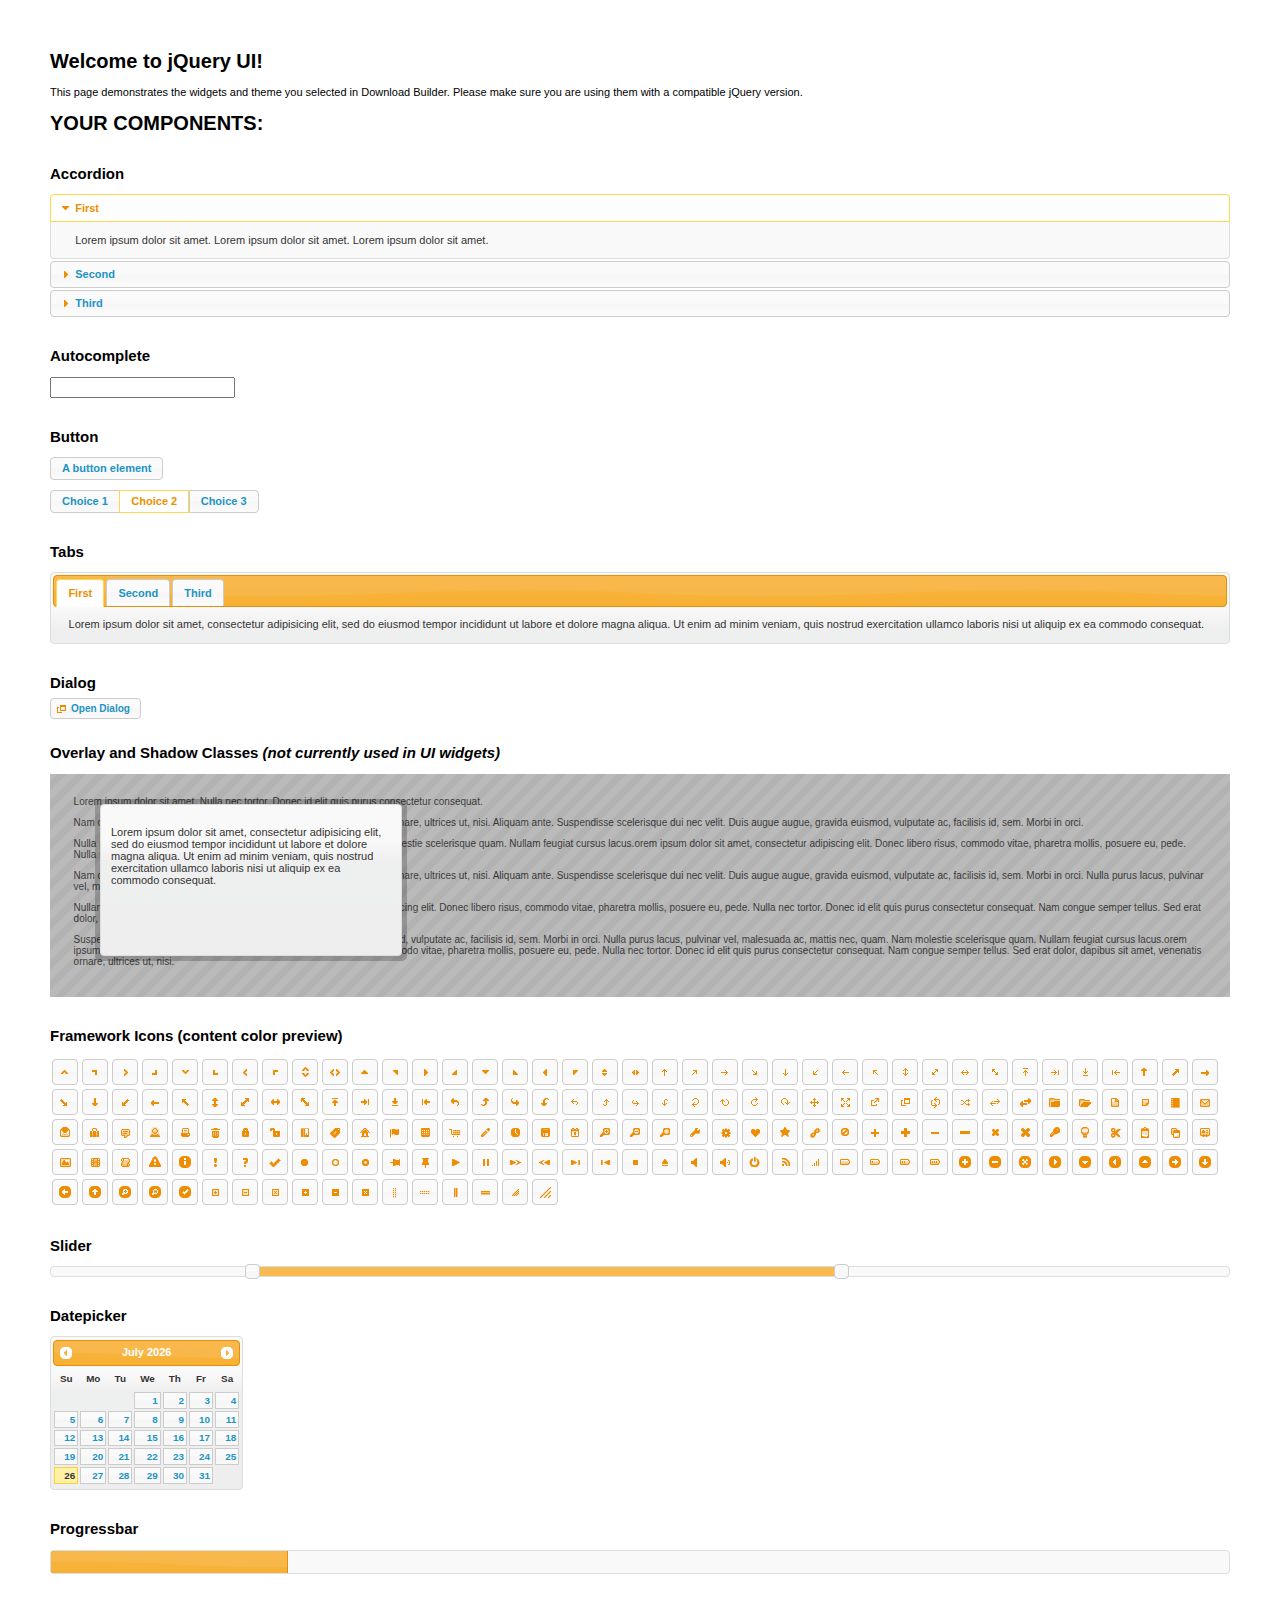
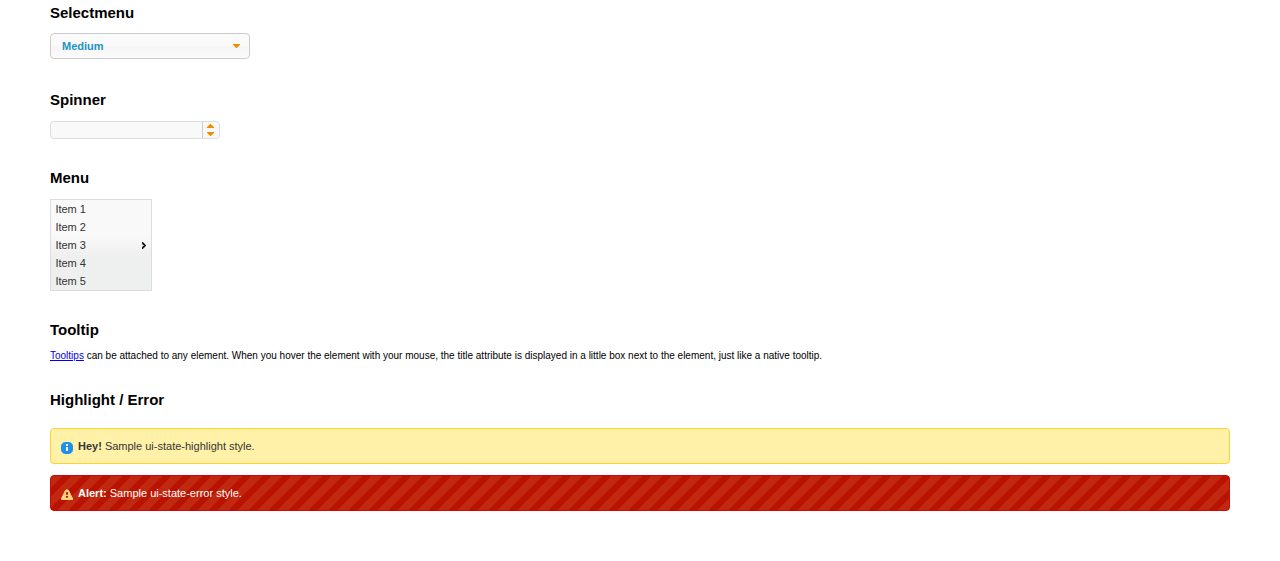
<file: tools/html_interface/jquery-ui/index.html>
<!doctype html>
<html lang="us">
<head>
	<meta charset="utf-8">
	<title>jQuery UI Example Page</title>
	<link href="jquery-ui.css" rel="stylesheet">
	<style>
	body{
		font: 62.5% "Trebuchet MS", sans-serif;
		margin: 50px;
	}
	.demoHeaders {
		margin-top: 2em;
	}
	#dialog-link {
		padding: .4em 1em .4em 20px;
		text-decoration: none;
		position: relative;
	}
	#dialog-link span.ui-icon {
		margin: 0 5px 0 0;
		position: absolute;
		left: .2em;
		top: 50%;
		margin-top: -8px;
	}
	#icons {
		margin: 0;
		padding: 0;
	}
	#icons li {
		margin: 2px;
		position: relative;
		padding: 4px 0;
		cursor: pointer;
		float: left;
		list-style: none;
	}
	#icons span.ui-icon {
		float: left;
		margin: 0 4px;
	}
	.fakewindowcontain .ui-widget-overlay {
		position: absolute;
	}
	select {
		width: 200px;
	}
	</style>
</head>
<body>

<h1>Welcome to jQuery UI!</h1>

<div class="ui-widget">
	<p>This page demonstrates the widgets and theme you selected in Download Builder. Please make sure you are using them with a compatible jQuery version.</p>
</div>

<h1>YOUR COMPONENTS:</h1>


<!-- Accordion -->
<h2 class="demoHeaders">Accordion</h2>
<div id="accordion">
	<h3>First</h3>
	<div>Lorem ipsum dolor sit amet. Lorem ipsum dolor sit amet. Lorem ipsum dolor sit amet.</div>
	<h3>Second</h3>
	<div>Phasellus mattis tincidunt nibh.</div>
	<h3>Third</h3>
	<div>Nam dui erat, auctor a, dignissim quis.</div>
</div>



<!-- Autocomplete -->
<h2 class="demoHeaders">Autocomplete</h2>
<div>
	<input id="autocomplete" title="type &quot;a&quot;">
</div>



<!-- Button -->
<h2 class="demoHeaders">Button</h2>
<button id="button">A button element</button>
<form style="margin-top: 1em;">
	<div id="radioset">
		<input type="radio" id="radio1" name="radio"><label for="radio1">Choice 1</label>
		<input type="radio" id="radio2" name="radio" checked="checked"><label for="radio2">Choice 2</label>
		<input type="radio" id="radio3" name="radio"><label for="radio3">Choice 3</label>
	</div>
</form>



<!-- Tabs -->
<h2 class="demoHeaders">Tabs</h2>
<div id="tabs">
	<ul>
		<li><a href="#tabs-1">First</a></li>
		<li><a href="#tabs-2">Second</a></li>
		<li><a href="#tabs-3">Third</a></li>
	</ul>
	<div id="tabs-1">Lorem ipsum dolor sit amet, consectetur adipisicing elit, sed do eiusmod tempor incididunt ut labore et dolore magna aliqua. Ut enim ad minim veniam, quis nostrud exercitation ullamco laboris nisi ut aliquip ex ea commodo consequat.</div>
	<div id="tabs-2">Phasellus mattis tincidunt nibh. Cras orci urna, blandit id, pretium vel, aliquet ornare, felis. Maecenas scelerisque sem non nisl. Fusce sed lorem in enim dictum bibendum.</div>
	<div id="tabs-3">Nam dui erat, auctor a, dignissim quis, sollicitudin eu, felis. Pellentesque nisi urna, interdum eget, sagittis et, consequat vestibulum, lacus. Mauris porttitor ullamcorper augue.</div>
</div>



<!-- Dialog NOTE: Dialog is not generated by UI in this demo so it can be visually styled in themeroller-->
<h2 class="demoHeaders">Dialog</h2>
<p><a href="#" id="dialog-link" class="ui-state-default ui-corner-all"><span class="ui-icon ui-icon-newwin"></span>Open Dialog</a></p>

<h2 class="demoHeaders">Overlay and Shadow Classes <em>(not currently used in UI widgets)</em></h2>
<div style="position: relative; width: 96%; height: 200px; padding:1% 2%; overflow:hidden;" class="fakewindowcontain">
	<p>Lorem ipsum dolor sit amet,  Nulla nec tortor. Donec id elit quis purus consectetur consequat. </p><p>Nam congue semper tellus. Sed erat dolor, dapibus sit amet, venenatis ornare, ultrices ut, nisi. Aliquam ante. Suspendisse scelerisque dui nec velit. Duis augue augue, gravida euismod, vulputate ac, facilisis id, sem. Morbi in orci. </p><p>Nulla purus lacus, pulvinar vel, malesuada ac, mattis nec, quam. Nam molestie scelerisque quam. Nullam feugiat cursus lacus.orem ipsum dolor sit amet, consectetur adipiscing elit. Donec libero risus, commodo vitae, pharetra mollis, posuere eu, pede. Nulla nec tortor. Donec id elit quis purus consectetur consequat. </p><p>Nam congue semper tellus. Sed erat dolor, dapibus sit amet, venenatis ornare, ultrices ut, nisi. Aliquam ante. Suspendisse scelerisque dui nec velit. Duis augue augue, gravida euismod, vulputate ac, facilisis id, sem. Morbi in orci. Nulla purus lacus, pulvinar vel, malesuada ac, mattis nec, quam. Nam molestie scelerisque quam. </p><p>Nullam feugiat cursus lacus.orem ipsum dolor sit amet, consectetur adipiscing elit. Donec libero risus, commodo vitae, pharetra mollis, posuere eu, pede. Nulla nec tortor. Donec id elit quis purus consectetur consequat. Nam congue semper tellus. Sed erat dolor, dapibus sit amet, venenatis ornare, ultrices ut, nisi. Aliquam ante. </p><p>Suspendisse scelerisque dui nec velit. Duis augue augue, gravida euismod, vulputate ac, facilisis id, sem. Morbi in orci. Nulla purus lacus, pulvinar vel, malesuada ac, mattis nec, quam. Nam molestie scelerisque quam. Nullam feugiat cursus lacus.orem ipsum dolor sit amet, consectetur adipiscing elit. Donec libero risus, commodo vitae, pharetra mollis, posuere eu, pede. Nulla nec tortor. Donec id elit quis purus consectetur consequat. Nam congue semper tellus. Sed erat dolor, dapibus sit amet, venenatis ornare, ultrices ut, nisi. </p>

	<!-- ui-dialog -->
	<div class="ui-overlay"><div class="ui-widget-overlay"></div><div class="ui-widget-shadow ui-corner-all" style="width: 302px; height: 152px; position: absolute; left: 50px; top: 30px;"></div></div>
	<div style="position: absolute; width: 280px; height: 130px;left: 50px; top: 30px; padding: 10px;" class="ui-widget ui-widget-content ui-corner-all">
		<div class="ui-dialog-content ui-widget-content" style="background: none; border: 0;">
			<p>Lorem ipsum dolor sit amet, consectetur adipisicing elit, sed do eiusmod tempor incididunt ut labore et dolore magna aliqua. Ut enim ad minim veniam, quis nostrud exercitation ullamco laboris nisi ut aliquip ex ea commodo consequat.</p>
		</div>
	</div>

</div>

<!-- ui-dialog -->
<div id="dialog" title="Dialog Title">
	<p>Lorem ipsum dolor sit amet, consectetur adipisicing elit, sed do eiusmod tempor incididunt ut labore et dolore magna aliqua. Ut enim ad minim veniam, quis nostrud exercitation ullamco laboris nisi ut aliquip ex ea commodo consequat.</p>
</div>



<h2 class="demoHeaders">Framework Icons (content color preview)</h2>
<ul id="icons" class="ui-widget ui-helper-clearfix">
	<li class="ui-state-default ui-corner-all" title=".ui-icon-carat-1-n"><span class="ui-icon ui-icon-carat-1-n"></span></li>
	<li class="ui-state-default ui-corner-all" title=".ui-icon-carat-1-ne"><span class="ui-icon ui-icon-carat-1-ne"></span></li>
	<li class="ui-state-default ui-corner-all" title=".ui-icon-carat-1-e"><span class="ui-icon ui-icon-carat-1-e"></span></li>
	<li class="ui-state-default ui-corner-all" title=".ui-icon-carat-1-se"><span class="ui-icon ui-icon-carat-1-se"></span></li>
	<li class="ui-state-default ui-corner-all" title=".ui-icon-carat-1-s"><span class="ui-icon ui-icon-carat-1-s"></span></li>
	<li class="ui-state-default ui-corner-all" title=".ui-icon-carat-1-sw"><span class="ui-icon ui-icon-carat-1-sw"></span></li>
	<li class="ui-state-default ui-corner-all" title=".ui-icon-carat-1-w"><span class="ui-icon ui-icon-carat-1-w"></span></li>
	<li class="ui-state-default ui-corner-all" title=".ui-icon-carat-1-nw"><span class="ui-icon ui-icon-carat-1-nw"></span></li>
	<li class="ui-state-default ui-corner-all" title=".ui-icon-carat-2-n-s"><span class="ui-icon ui-icon-carat-2-n-s"></span></li>
	<li class="ui-state-default ui-corner-all" title=".ui-icon-carat-2-e-w"><span class="ui-icon ui-icon-carat-2-e-w"></span></li>
	<li class="ui-state-default ui-corner-all" title=".ui-icon-triangle-1-n"><span class="ui-icon ui-icon-triangle-1-n"></span></li>
	<li class="ui-state-default ui-corner-all" title=".ui-icon-triangle-1-ne"><span class="ui-icon ui-icon-triangle-1-ne"></span></li>
	<li class="ui-state-default ui-corner-all" title=".ui-icon-triangle-1-e"><span class="ui-icon ui-icon-triangle-1-e"></span></li>
	<li class="ui-state-default ui-corner-all" title=".ui-icon-triangle-1-se"><span class="ui-icon ui-icon-triangle-1-se"></span></li>
	<li class="ui-state-default ui-corner-all" title=".ui-icon-triangle-1-s"><span class="ui-icon ui-icon-triangle-1-s"></span></li>
	<li class="ui-state-default ui-corner-all" title=".ui-icon-triangle-1-sw"><span class="ui-icon ui-icon-triangle-1-sw"></span></li>
	<li class="ui-state-default ui-corner-all" title=".ui-icon-triangle-1-w"><span class="ui-icon ui-icon-triangle-1-w"></span></li>
	<li class="ui-state-default ui-corner-all" title=".ui-icon-triangle-1-nw"><span class="ui-icon ui-icon-triangle-1-nw"></span></li>
	<li class="ui-state-default ui-corner-all" title=".ui-icon-triangle-2-n-s"><span class="ui-icon ui-icon-triangle-2-n-s"></span></li>
	<li class="ui-state-default ui-corner-all" title=".ui-icon-triangle-2-e-w"><span class="ui-icon ui-icon-triangle-2-e-w"></span></li>
	<li class="ui-state-default ui-corner-all" title=".ui-icon-arrow-1-n"><span class="ui-icon ui-icon-arrow-1-n"></span></li>
	<li class="ui-state-default ui-corner-all" title=".ui-icon-arrow-1-ne"><span class="ui-icon ui-icon-arrow-1-ne"></span></li>
	<li class="ui-state-default ui-corner-all" title=".ui-icon-arrow-1-e"><span class="ui-icon ui-icon-arrow-1-e"></span></li>
	<li class="ui-state-default ui-corner-all" title=".ui-icon-arrow-1-se"><span class="ui-icon ui-icon-arrow-1-se"></span></li>
	<li class="ui-state-default ui-corner-all" title=".ui-icon-arrow-1-s"><span class="ui-icon ui-icon-arrow-1-s"></span></li>
	<li class="ui-state-default ui-corner-all" title=".ui-icon-arrow-1-sw"><span class="ui-icon ui-icon-arrow-1-sw"></span></li>
	<li class="ui-state-default ui-corner-all" title=".ui-icon-arrow-1-w"><span class="ui-icon ui-icon-arrow-1-w"></span></li>
	<li class="ui-state-default ui-corner-all" title=".ui-icon-arrow-1-nw"><span class="ui-icon ui-icon-arrow-1-nw"></span></li>
	<li class="ui-state-default ui-corner-all" title=".ui-icon-arrow-2-n-s"><span class="ui-icon ui-icon-arrow-2-n-s"></span></li>
	<li class="ui-state-default ui-corner-all" title=".ui-icon-arrow-2-ne-sw"><span class="ui-icon ui-icon-arrow-2-ne-sw"></span></li>
	<li class="ui-state-default ui-corner-all" title=".ui-icon-arrow-2-e-w"><span class="ui-icon ui-icon-arrow-2-e-w"></span></li>
	<li class="ui-state-default ui-corner-all" title=".ui-icon-arrow-2-se-nw"><span class="ui-icon ui-icon-arrow-2-se-nw"></span></li>
	<li class="ui-state-default ui-corner-all" title=".ui-icon-arrowstop-1-n"><span class="ui-icon ui-icon-arrowstop-1-n"></span></li>
	<li class="ui-state-default ui-corner-all" title=".ui-icon-arrowstop-1-e"><span class="ui-icon ui-icon-arrowstop-1-e"></span></li>
	<li class="ui-state-default ui-corner-all" title=".ui-icon-arrowstop-1-s"><span class="ui-icon ui-icon-arrowstop-1-s"></span></li>
	<li class="ui-state-default ui-corner-all" title=".ui-icon-arrowstop-1-w"><span class="ui-icon ui-icon-arrowstop-1-w"></span></li>
	<li class="ui-state-default ui-corner-all" title=".ui-icon-arrowthick-1-n"><span class="ui-icon ui-icon-arrowthick-1-n"></span></li>
	<li class="ui-state-default ui-corner-all" title=".ui-icon-arrowthick-1-ne"><span class="ui-icon ui-icon-arrowthick-1-ne"></span></li>
	<li class="ui-state-default ui-corner-all" title=".ui-icon-arrowthick-1-e"><span class="ui-icon ui-icon-arrowthick-1-e"></span></li>
	<li class="ui-state-default ui-corner-all" title=".ui-icon-arrowthick-1-se"><span class="ui-icon ui-icon-arrowthick-1-se"></span></li>
	<li class="ui-state-default ui-corner-all" title=".ui-icon-arrowthick-1-s"><span class="ui-icon ui-icon-arrowthick-1-s"></span></li>
	<li class="ui-state-default ui-corner-all" title=".ui-icon-arrowthick-1-sw"><span class="ui-icon ui-icon-arrowthick-1-sw"></span></li>
	<li class="ui-state-default ui-corner-all" title=".ui-icon-arrowthick-1-w"><span class="ui-icon ui-icon-arrowthick-1-w"></span></li>
	<li class="ui-state-default ui-corner-all" title=".ui-icon-arrowthick-1-nw"><span class="ui-icon ui-icon-arrowthick-1-nw"></span></li>
	<li class="ui-state-default ui-corner-all" title=".ui-icon-arrowthick-2-n-s"><span class="ui-icon ui-icon-arrowthick-2-n-s"></span></li>
	<li class="ui-state-default ui-corner-all" title=".ui-icon-arrowthick-2-ne-sw"><span class="ui-icon ui-icon-arrowthick-2-ne-sw"></span></li>
	<li class="ui-state-default ui-corner-all" title=".ui-icon-arrowthick-2-e-w"><span class="ui-icon ui-icon-arrowthick-2-e-w"></span></li>
	<li class="ui-state-default ui-corner-all" title=".ui-icon-arrowthick-2-se-nw"><span class="ui-icon ui-icon-arrowthick-2-se-nw"></span></li>
	<li class="ui-state-default ui-corner-all" title=".ui-icon-arrowthickstop-1-n"><span class="ui-icon ui-icon-arrowthickstop-1-n"></span></li>
	<li class="ui-state-default ui-corner-all" title=".ui-icon-arrowthickstop-1-e"><span class="ui-icon ui-icon-arrowthickstop-1-e"></span></li>
	<li class="ui-state-default ui-corner-all" title=".ui-icon-arrowthickstop-1-s"><span class="ui-icon ui-icon-arrowthickstop-1-s"></span></li>
	<li class="ui-state-default ui-corner-all" title=".ui-icon-arrowthickstop-1-w"><span class="ui-icon ui-icon-arrowthickstop-1-w"></span></li>
	<li class="ui-state-default ui-corner-all" title=".ui-icon-arrowreturnthick-1-w"><span class="ui-icon ui-icon-arrowreturnthick-1-w"></span></li>
	<li class="ui-state-default ui-corner-all" title=".ui-icon-arrowreturnthick-1-n"><span class="ui-icon ui-icon-arrowreturnthick-1-n"></span></li>
	<li class="ui-state-default ui-corner-all" title=".ui-icon-arrowreturnthick-1-e"><span class="ui-icon ui-icon-arrowreturnthick-1-e"></span></li>
	<li class="ui-state-default ui-corner-all" title=".ui-icon-arrowreturnthick-1-s"><span class="ui-icon ui-icon-arrowreturnthick-1-s"></span></li>
	<li class="ui-state-default ui-corner-all" title=".ui-icon-arrowreturn-1-w"><span class="ui-icon ui-icon-arrowreturn-1-w"></span></li>
	<li class="ui-state-default ui-corner-all" title=".ui-icon-arrowreturn-1-n"><span class="ui-icon ui-icon-arrowreturn-1-n"></span></li>
	<li class="ui-state-default ui-corner-all" title=".ui-icon-arrowreturn-1-e"><span class="ui-icon ui-icon-arrowreturn-1-e"></span></li>
	<li class="ui-state-default ui-corner-all" title=".ui-icon-arrowreturn-1-s"><span class="ui-icon ui-icon-arrowreturn-1-s"></span></li>
	<li class="ui-state-default ui-corner-all" title=".ui-icon-arrowrefresh-1-w"><span class="ui-icon ui-icon-arrowrefresh-1-w"></span></li>
	<li class="ui-state-default ui-corner-all" title=".ui-icon-arrowrefresh-1-n"><span class="ui-icon ui-icon-arrowrefresh-1-n"></span></li>
	<li class="ui-state-default ui-corner-all" title=".ui-icon-arrowrefresh-1-e"><span class="ui-icon ui-icon-arrowrefresh-1-e"></span></li>
	<li class="ui-state-default ui-corner-all" title=".ui-icon-arrowrefresh-1-s"><span class="ui-icon ui-icon-arrowrefresh-1-s"></span></li>
	<li class="ui-state-default ui-corner-all" title=".ui-icon-arrow-4"><span class="ui-icon ui-icon-arrow-4"></span></li>
	<li class="ui-state-default ui-corner-all" title=".ui-icon-arrow-4-diag"><span class="ui-icon ui-icon-arrow-4-diag"></span></li>
	<li class="ui-state-default ui-corner-all" title=".ui-icon-extlink"><span class="ui-icon ui-icon-extlink"></span></li>
	<li class="ui-state-default ui-corner-all" title=".ui-icon-newwin"><span class="ui-icon ui-icon-newwin"></span></li>
	<li class="ui-state-default ui-corner-all" title=".ui-icon-refresh"><span class="ui-icon ui-icon-refresh"></span></li>
	<li class="ui-state-default ui-corner-all" title=".ui-icon-shuffle"><span class="ui-icon ui-icon-shuffle"></span></li>
	<li class="ui-state-default ui-corner-all" title=".ui-icon-transfer-e-w"><span class="ui-icon ui-icon-transfer-e-w"></span></li>
	<li class="ui-state-default ui-corner-all" title=".ui-icon-transferthick-e-w"><span class="ui-icon ui-icon-transferthick-e-w"></span></li>
	<li class="ui-state-default ui-corner-all" title=".ui-icon-folder-collapsed"><span class="ui-icon ui-icon-folder-collapsed"></span></li>
	<li class="ui-state-default ui-corner-all" title=".ui-icon-folder-open"><span class="ui-icon ui-icon-folder-open"></span></li>
	<li class="ui-state-default ui-corner-all" title=".ui-icon-document"><span class="ui-icon ui-icon-document"></span></li>
	<li class="ui-state-default ui-corner-all" title=".ui-icon-document-b"><span class="ui-icon ui-icon-document-b"></span></li>
	<li class="ui-state-default ui-corner-all" title=".ui-icon-note"><span class="ui-icon ui-icon-note"></span></li>
	<li class="ui-state-default ui-corner-all" title=".ui-icon-mail-closed"><span class="ui-icon ui-icon-mail-closed"></span></li>
	<li class="ui-state-default ui-corner-all" title=".ui-icon-mail-open"><span class="ui-icon ui-icon-mail-open"></span></li>
	<li class="ui-state-default ui-corner-all" title=".ui-icon-suitcase"><span class="ui-icon ui-icon-suitcase"></span></li>
	<li class="ui-state-default ui-corner-all" title=".ui-icon-comment"><span class="ui-icon ui-icon-comment"></span></li>
	<li class="ui-state-default ui-corner-all" title=".ui-icon-person"><span class="ui-icon ui-icon-person"></span></li>
	<li class="ui-state-default ui-corner-all" title=".ui-icon-print"><span class="ui-icon ui-icon-print"></span></li>
	<li class="ui-state-default ui-corner-all" title=".ui-icon-trash"><span class="ui-icon ui-icon-trash"></span></li>
	<li class="ui-state-default ui-corner-all" title=".ui-icon-locked"><span class="ui-icon ui-icon-locked"></span></li>
	<li class="ui-state-default ui-corner-all" title=".ui-icon-unlocked"><span class="ui-icon ui-icon-unlocked"></span></li>
	<li class="ui-state-default ui-corner-all" title=".ui-icon-bookmark"><span class="ui-icon ui-icon-bookmark"></span></li>
	<li class="ui-state-default ui-corner-all" title=".ui-icon-tag"><span class="ui-icon ui-icon-tag"></span></li>
	<li class="ui-state-default ui-corner-all" title=".ui-icon-home"><span class="ui-icon ui-icon-home"></span></li>
	<li class="ui-state-default ui-corner-all" title=".ui-icon-flag"><span class="ui-icon ui-icon-flag"></span></li>
	<li class="ui-state-default ui-corner-all" title=".ui-icon-calculator"><span class="ui-icon ui-icon-calculator"></span></li>
	<li class="ui-state-default ui-corner-all" title=".ui-icon-cart"><span class="ui-icon ui-icon-cart"></span></li>
	<li class="ui-state-default ui-corner-all" title=".ui-icon-pencil"><span class="ui-icon ui-icon-pencil"></span></li>
	<li class="ui-state-default ui-corner-all" title=".ui-icon-clock"><span class="ui-icon ui-icon-clock"></span></li>
	<li class="ui-state-default ui-corner-all" title=".ui-icon-disk"><span class="ui-icon ui-icon-disk"></span></li>
	<li class="ui-state-default ui-corner-all" title=".ui-icon-calendar"><span class="ui-icon ui-icon-calendar"></span></li>
	<li class="ui-state-default ui-corner-all" title=".ui-icon-zoomin"><span class="ui-icon ui-icon-zoomin"></span></li>
	<li class="ui-state-default ui-corner-all" title=".ui-icon-zoomout"><span class="ui-icon ui-icon-zoomout"></span></li>
	<li class="ui-state-default ui-corner-all" title=".ui-icon-search"><span class="ui-icon ui-icon-search"></span></li>
	<li class="ui-state-default ui-corner-all" title=".ui-icon-wrench"><span class="ui-icon ui-icon-wrench"></span></li>
	<li class="ui-state-default ui-corner-all" title=".ui-icon-gear"><span class="ui-icon ui-icon-gear"></span></li>
	<li class="ui-state-default ui-corner-all" title=".ui-icon-heart"><span class="ui-icon ui-icon-heart"></span></li>
	<li class="ui-state-default ui-corner-all" title=".ui-icon-star"><span class="ui-icon ui-icon-star"></span></li>
	<li class="ui-state-default ui-corner-all" title=".ui-icon-link"><span class="ui-icon ui-icon-link"></span></li>
	<li class="ui-state-default ui-corner-all" title=".ui-icon-cancel"><span class="ui-icon ui-icon-cancel"></span></li>
	<li class="ui-state-default ui-corner-all" title=".ui-icon-plus"><span class="ui-icon ui-icon-plus"></span></li>
	<li class="ui-state-default ui-corner-all" title=".ui-icon-plusthick"><span class="ui-icon ui-icon-plusthick"></span></li>
	<li class="ui-state-default ui-corner-all" title=".ui-icon-minus"><span class="ui-icon ui-icon-minus"></span></li>
	<li class="ui-state-default ui-corner-all" title=".ui-icon-minusthick"><span class="ui-icon ui-icon-minusthick"></span></li>
	<li class="ui-state-default ui-corner-all" title=".ui-icon-close"><span class="ui-icon ui-icon-close"></span></li>
	<li class="ui-state-default ui-corner-all" title=".ui-icon-closethick"><span class="ui-icon ui-icon-closethick"></span></li>
	<li class="ui-state-default ui-corner-all" title=".ui-icon-key"><span class="ui-icon ui-icon-key"></span></li>
	<li class="ui-state-default ui-corner-all" title=".ui-icon-lightbulb"><span class="ui-icon ui-icon-lightbulb"></span></li>
	<li class="ui-state-default ui-corner-all" title=".ui-icon-scissors"><span class="ui-icon ui-icon-scissors"></span></li>
	<li class="ui-state-default ui-corner-all" title=".ui-icon-clipboard"><span class="ui-icon ui-icon-clipboard"></span></li>
	<li class="ui-state-default ui-corner-all" title=".ui-icon-copy"><span class="ui-icon ui-icon-copy"></span></li>
	<li class="ui-state-default ui-corner-all" title=".ui-icon-contact"><span class="ui-icon ui-icon-contact"></span></li>
	<li class="ui-state-default ui-corner-all" title=".ui-icon-image"><span class="ui-icon ui-icon-image"></span></li>
	<li class="ui-state-default ui-corner-all" title=".ui-icon-video"><span class="ui-icon ui-icon-video"></span></li>
	<li class="ui-state-default ui-corner-all" title=".ui-icon-script"><span class="ui-icon ui-icon-script"></span></li>
	<li class="ui-state-default ui-corner-all" title=".ui-icon-alert"><span class="ui-icon ui-icon-alert"></span></li>
	<li class="ui-state-default ui-corner-all" title=".ui-icon-info"><span class="ui-icon ui-icon-info"></span></li>
	<li class="ui-state-default ui-corner-all" title=".ui-icon-notice"><span class="ui-icon ui-icon-notice"></span></li>
	<li class="ui-state-default ui-corner-all" title=".ui-icon-help"><span class="ui-icon ui-icon-help"></span></li>
	<li class="ui-state-default ui-corner-all" title=".ui-icon-check"><span class="ui-icon ui-icon-check"></span></li>
	<li class="ui-state-default ui-corner-all" title=".ui-icon-bullet"><span class="ui-icon ui-icon-bullet"></span></li>
	<li class="ui-state-default ui-corner-all" title=".ui-icon-radio-off"><span class="ui-icon ui-icon-radio-off"></span></li>
	<li class="ui-state-default ui-corner-all" title=".ui-icon-radio-on"><span class="ui-icon ui-icon-radio-on"></span></li>
	<li class="ui-state-default ui-corner-all" title=".ui-icon-pin-w"><span class="ui-icon ui-icon-pin-w"></span></li>
	<li class="ui-state-default ui-corner-all" title=".ui-icon-pin-s"><span class="ui-icon ui-icon-pin-s"></span></li>
	<li class="ui-state-default ui-corner-all" title=".ui-icon-play"><span class="ui-icon ui-icon-play"></span></li>
	<li class="ui-state-default ui-corner-all" title=".ui-icon-pause"><span class="ui-icon ui-icon-pause"></span></li>
	<li class="ui-state-default ui-corner-all" title=".ui-icon-seek-next"><span class="ui-icon ui-icon-seek-next"></span></li>
	<li class="ui-state-default ui-corner-all" title=".ui-icon-seek-prev"><span class="ui-icon ui-icon-seek-prev"></span></li>
	<li class="ui-state-default ui-corner-all" title=".ui-icon-seek-end"><span class="ui-icon ui-icon-seek-end"></span></li>
	<li class="ui-state-default ui-corner-all" title=".ui-icon-seek-first"><span class="ui-icon ui-icon-seek-first"></span></li>
	<li class="ui-state-default ui-corner-all" title=".ui-icon-stop"><span class="ui-icon ui-icon-stop"></span></li>
	<li class="ui-state-default ui-corner-all" title=".ui-icon-eject"><span class="ui-icon ui-icon-eject"></span></li>
	<li class="ui-state-default ui-corner-all" title=".ui-icon-volume-off"><span class="ui-icon ui-icon-volume-off"></span></li>
	<li class="ui-state-default ui-corner-all" title=".ui-icon-volume-on"><span class="ui-icon ui-icon-volume-on"></span></li>
	<li class="ui-state-default ui-corner-all" title=".ui-icon-power"><span class="ui-icon ui-icon-power"></span></li>
	<li class="ui-state-default ui-corner-all" title=".ui-icon-signal-diag"><span class="ui-icon ui-icon-signal-diag"></span></li>
	<li class="ui-state-default ui-corner-all" title=".ui-icon-signal"><span class="ui-icon ui-icon-signal"></span></li>
	<li class="ui-state-default ui-corner-all" title=".ui-icon-battery-0"><span class="ui-icon ui-icon-battery-0"></span></li>
	<li class="ui-state-default ui-corner-all" title=".ui-icon-battery-1"><span class="ui-icon ui-icon-battery-1"></span></li>
	<li class="ui-state-default ui-corner-all" title=".ui-icon-battery-2"><span class="ui-icon ui-icon-battery-2"></span></li>
	<li class="ui-state-default ui-corner-all" title=".ui-icon-battery-3"><span class="ui-icon ui-icon-battery-3"></span></li>
	<li class="ui-state-default ui-corner-all" title=".ui-icon-circle-plus"><span class="ui-icon ui-icon-circle-plus"></span></li>
	<li class="ui-state-default ui-corner-all" title=".ui-icon-circle-minus"><span class="ui-icon ui-icon-circle-minus"></span></li>
	<li class="ui-state-default ui-corner-all" title=".ui-icon-circle-close"><span class="ui-icon ui-icon-circle-close"></span></li>
	<li class="ui-state-default ui-corner-all" title=".ui-icon-circle-triangle-e"><span class="ui-icon ui-icon-circle-triangle-e"></span></li>
	<li class="ui-state-default ui-corner-all" title=".ui-icon-circle-triangle-s"><span class="ui-icon ui-icon-circle-triangle-s"></span></li>
	<li class="ui-state-default ui-corner-all" title=".ui-icon-circle-triangle-w"><span class="ui-icon ui-icon-circle-triangle-w"></span></li>
	<li class="ui-state-default ui-corner-all" title=".ui-icon-circle-triangle-n"><span class="ui-icon ui-icon-circle-triangle-n"></span></li>
	<li class="ui-state-default ui-corner-all" title=".ui-icon-circle-arrow-e"><span class="ui-icon ui-icon-circle-arrow-e"></span></li>
	<li class="ui-state-default ui-corner-all" title=".ui-icon-circle-arrow-s"><span class="ui-icon ui-icon-circle-arrow-s"></span></li>
	<li class="ui-state-default ui-corner-all" title=".ui-icon-circle-arrow-w"><span class="ui-icon ui-icon-circle-arrow-w"></span></li>
	<li class="ui-state-default ui-corner-all" title=".ui-icon-circle-arrow-n"><span class="ui-icon ui-icon-circle-arrow-n"></span></li>
	<li class="ui-state-default ui-corner-all" title=".ui-icon-circle-zoomin"><span class="ui-icon ui-icon-circle-zoomin"></span></li>
	<li class="ui-state-default ui-corner-all" title=".ui-icon-circle-zoomout"><span class="ui-icon ui-icon-circle-zoomout"></span></li>
	<li class="ui-state-default ui-corner-all" title=".ui-icon-circle-check"><span class="ui-icon ui-icon-circle-check"></span></li>
	<li class="ui-state-default ui-corner-all" title=".ui-icon-circlesmall-plus"><span class="ui-icon ui-icon-circlesmall-plus"></span></li>
	<li class="ui-state-default ui-corner-all" title=".ui-icon-circlesmall-minus"><span class="ui-icon ui-icon-circlesmall-minus"></span></li>
	<li class="ui-state-default ui-corner-all" title=".ui-icon-circlesmall-close"><span class="ui-icon ui-icon-circlesmall-close"></span></li>
	<li class="ui-state-default ui-corner-all" title=".ui-icon-squaresmall-plus"><span class="ui-icon ui-icon-squaresmall-plus"></span></li>
	<li class="ui-state-default ui-corner-all" title=".ui-icon-squaresmall-minus"><span class="ui-icon ui-icon-squaresmall-minus"></span></li>
	<li class="ui-state-default ui-corner-all" title=".ui-icon-squaresmall-close"><span class="ui-icon ui-icon-squaresmall-close"></span></li>
	<li class="ui-state-default ui-corner-all" title=".ui-icon-grip-dotted-vertical"><span class="ui-icon ui-icon-grip-dotted-vertical"></span></li>
	<li class="ui-state-default ui-corner-all" title=".ui-icon-grip-dotted-horizontal"><span class="ui-icon ui-icon-grip-dotted-horizontal"></span></li>
	<li class="ui-state-default ui-corner-all" title=".ui-icon-grip-solid-vertical"><span class="ui-icon ui-icon-grip-solid-vertical"></span></li>
	<li class="ui-state-default ui-corner-all" title=".ui-icon-grip-solid-horizontal"><span class="ui-icon ui-icon-grip-solid-horizontal"></span></li>
	<li class="ui-state-default ui-corner-all" title=".ui-icon-gripsmall-diagonal-se"><span class="ui-icon ui-icon-gripsmall-diagonal-se"></span></li>
	<li class="ui-state-default ui-corner-all" title=".ui-icon-grip-diagonal-se"><span class="ui-icon ui-icon-grip-diagonal-se"></span></li>
</ul>


<!-- Slider -->
<h2 class="demoHeaders">Slider</h2>
<div id="slider"></div>



<!-- Datepicker -->
<h2 class="demoHeaders">Datepicker</h2>
<div id="datepicker"></div>



<!-- Progressbar -->
<h2 class="demoHeaders">Progressbar</h2>
<div id="progressbar"></div>



<!-- Progressbar -->
<h2 class="demoHeaders">Selectmenu</h2>
<select id="selectmenu">
	<option>Slower</option>
	<option>Slow</option>
	<option selected="selected">Medium</option>
	<option>Fast</option>
	<option>Faster</option>
</select>



<!-- Spinner -->
<h2 class="demoHeaders">Spinner</h2>
<input id="spinner">



<!-- Menu -->
<h2 class="demoHeaders">Menu</h2>
<ul style="width:100px;" id="menu">
	<li>Item 1</li>
	<li>Item 2</li>
	<li>Item 3
		<ul>
			<li>Item 3-1</li>
			<li>Item 3-2</li>
			<li>Item 3-3</li>
			<li>Item 3-4</li>
			<li>Item 3-5</li>
		</ul>
	</li>
	<li>Item 4</li>
	<li>Item 5</li>
</ul>



<!-- Tooltip -->
<h2 class="demoHeaders">Tooltip</h2>
<p id="tooltip">
	<a href="#" title="That&apos;s what this widget is">Tooltips</a> can be attached to any element. When you hover
the element with your mouse, the title attribute is displayed in a little box next to the element, just like a native tooltip.
</p>


<!-- Highlight / Error -->
<h2 class="demoHeaders">Highlight / Error</h2>
<div class="ui-widget">
	<div class="ui-state-highlight ui-corner-all" style="margin-top: 20px; padding: 0 .7em;">
		<p><span class="ui-icon ui-icon-info" style="float: left; margin-right: .3em;"></span>
		<strong>Hey!</strong> Sample ui-state-highlight style.</p>
	</div>
</div>
<br>
<div class="ui-widget">
	<div class="ui-state-error ui-corner-all" style="padding: 0 .7em;">
		<p><span class="ui-icon ui-icon-alert" style="float: left; margin-right: .3em;"></span>
		<strong>Alert:</strong> Sample ui-state-error style.</p>
	</div>
</div>

<script src="external/jquery/jquery.js"></script>
<script src="jquery-ui.js"></script>
<script>

$( "#accordion" ).accordion();



var availableTags = [
	"ActionScript",
	"AppleScript",
	"Asp",
	"BASIC",
	"C",
	"C++",
	"Clojure",
	"COBOL",
	"ColdFusion",
	"Erlang",
	"Fortran",
	"Groovy",
	"Haskell",
	"Java",
	"JavaScript",
	"Lisp",
	"Perl",
	"PHP",
	"Python",
	"Ruby",
	"Scala",
	"Scheme"
];
$( "#autocomplete" ).autocomplete({
	source: availableTags
});



$( "#button" ).button();
$( "#radioset" ).buttonset();



$( "#tabs" ).tabs();



$( "#dialog" ).dialog({
	autoOpen: false,
	width: 400,
	buttons: [
		{
			text: "Ok",
			click: function() {
				$( this ).dialog( "close" );
			}
		},
		{
			text: "Cancel",
			click: function() {
				$( this ).dialog( "close" );
			}
		}
	]
});

// Link to open the dialog
$( "#dialog-link" ).click(function( event ) {
	$( "#dialog" ).dialog( "open" );
	event.preventDefault();
});



$( "#datepicker" ).datepicker({
	inline: true
});



$( "#slider" ).slider({
	range: true,
	values: [ 17, 67 ]
});



$( "#progressbar" ).progressbar({
	value: 20
});



$( "#spinner" ).spinner();



$( "#menu" ).menu();



$( "#tooltip" ).tooltip();



$( "#selectmenu" ).selectmenu();


// Hover states on the static widgets
$( "#dialog-link, #icons li" ).hover(
	function() {
		$( this ).addClass( "ui-state-hover" );
	},
	function() {
		$( this ).removeClass( "ui-state-hover" );
	}
);
</script>
</body>
</html>
</file>
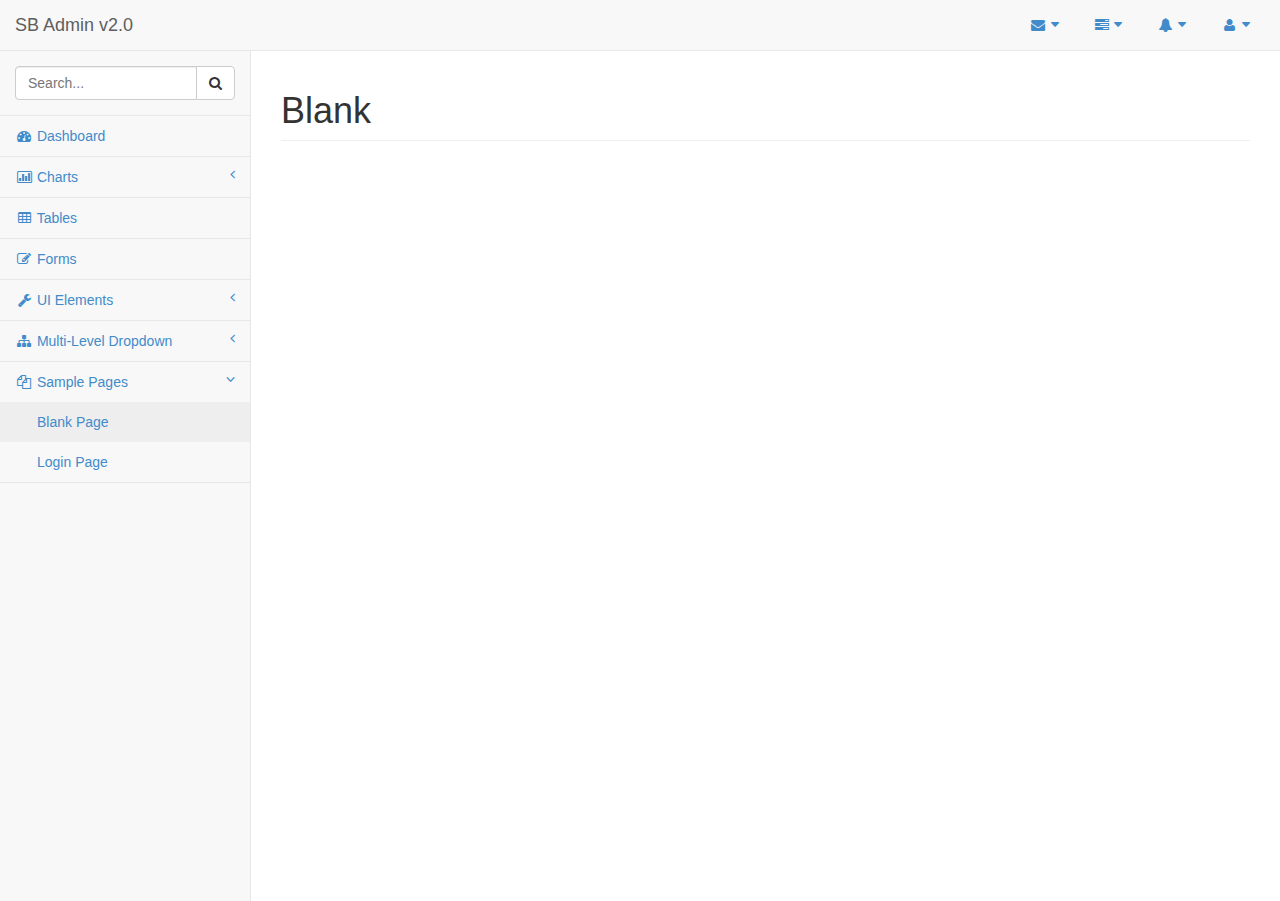
<file: tools/html_interface/bootstrap/blank.html>
<!DOCTYPE html>
<html lang="en">

<head>

    <meta charset="utf-8">
    <meta http-equiv="X-UA-Compatible" content="IE=edge">
    <meta name="viewport" content="width=device-width, initial-scale=1">
    <meta name="description" content="">
    <meta name="author" content="">

    <title>SB Admin 2 - Bootstrap Admin Theme</title>

    <!-- Bootstrap Core CSS -->
    <link href="css/bootstrap.min.css" rel="stylesheet">

    <!-- MetisMenu CSS -->
    <link href="css/plugins/metisMenu/metisMenu.min.css" rel="stylesheet">

    <!-- Custom CSS -->
    <link href="css/sb-admin-2.css" rel="stylesheet">

    <!-- Custom Fonts -->
    <link href="font-awesome-4.1.0/css/font-awesome.min.css" rel="stylesheet" type="text/css">

    <!-- HTML5 Shim and Respond.js IE8 support of HTML5 elements and media queries -->
    <!-- WARNING: Respond.js doesn't work if you view the page via file:// -->
    <!--[if lt IE 9]>
        <script src="https://oss.maxcdn.com/libs/html5shiv/3.7.0/html5shiv.js"></script>
        <script src="https://oss.maxcdn.com/libs/respond.js/1.4.2/respond.min.js"></script>
    <![endif]-->

</head>

<body>

    <div id="wrapper">

        <!-- Navigation -->
        <nav class="navbar navbar-default navbar-static-top" role="navigation" style="margin-bottom: 0">
            <div class="navbar-header">
                <button type="button" class="navbar-toggle" data-toggle="collapse" data-target=".navbar-collapse">
                    <span class="sr-only">Toggle navigation</span>
                    <span class="icon-bar"></span>
                    <span class="icon-bar"></span>
                    <span class="icon-bar"></span>
                </button>
                <a class="navbar-brand" href="index.html">SB Admin v2.0</a>
            </div>
            <!-- /.navbar-header -->

            <ul class="nav navbar-top-links navbar-right">
                <li class="dropdown">
                    <a class="dropdown-toggle" data-toggle="dropdown" href="#">
                        <i class="fa fa-envelope fa-fw"></i>  <i class="fa fa-caret-down"></i>
                    </a>
                    <ul class="dropdown-menu dropdown-messages">
                        <li>
                            <a href="#">
                                <div>
                                    <strong>John Smith</strong>
                                    <span class="pull-right text-muted">
                                        <em>Yesterday</em>
                                    </span>
                                </div>
                                <div>Lorem ipsum dolor sit amet, consectetur adipiscing elit. Pellentesque eleifend...</div>
                            </a>
                        </li>
                        <li class="divider"></li>
                        <li>
                            <a href="#">
                                <div>
                                    <strong>John Smith</strong>
                                    <span class="pull-right text-muted">
                                        <em>Yesterday</em>
                                    </span>
                                </div>
                                <div>Lorem ipsum dolor sit amet, consectetur adipiscing elit. Pellentesque eleifend...</div>
                            </a>
                        </li>
                        <li class="divider"></li>
                        <li>
                            <a href="#">
                                <div>
                                    <strong>John Smith</strong>
                                    <span class="pull-right text-muted">
                                        <em>Yesterday</em>
                                    </span>
                                </div>
                                <div>Lorem ipsum dolor sit amet, consectetur adipiscing elit. Pellentesque eleifend...</div>
                            </a>
                        </li>
                        <li class="divider"></li>
                        <li>
                            <a class="text-center" href="#">
                                <strong>Read All Messages</strong>
                                <i class="fa fa-angle-right"></i>
                            </a>
                        </li>
                    </ul>
                    <!-- /.dropdown-messages -->
                </li>
                <!-- /.dropdown -->
                <li class="dropdown">
                    <a class="dropdown-toggle" data-toggle="dropdown" href="#">
                        <i class="fa fa-tasks fa-fw"></i>  <i class="fa fa-caret-down"></i>
                    </a>
                    <ul class="dropdown-menu dropdown-tasks">
                        <li>
                            <a href="#">
                                <div>
                                    <p>
                                        <strong>Task 1</strong>
                                        <span class="pull-right text-muted">40% Complete</span>
                                    </p>
                                    <div class="progress progress-striped active">
                                        <div class="progress-bar progress-bar-success" role="progressbar" aria-valuenow="40" aria-valuemin="0" aria-valuemax="100" style="width: 40%">
                                            <span class="sr-only">40% Complete (success)</span>
                                        </div>
                                    </div>
                                </div>
                            </a>
                        </li>
                        <li class="divider"></li>
                        <li>
                            <a href="#">
                                <div>
                                    <p>
                                        <strong>Task 2</strong>
                                        <span class="pull-right text-muted">20% Complete</span>
                                    </p>
                                    <div class="progress progress-striped active">
                                        <div class="progress-bar progress-bar-info" role="progressbar" aria-valuenow="20" aria-valuemin="0" aria-valuemax="100" style="width: 20%">
                                            <span class="sr-only">20% Complete</span>
                                        </div>
                                    </div>
                                </div>
                            </a>
                        </li>
                        <li class="divider"></li>
                        <li>
                            <a href="#">
                                <div>
                                    <p>
                                        <strong>Task 3</strong>
                                        <span class="pull-right text-muted">60% Complete</span>
                                    </p>
                                    <div class="progress progress-striped active">
                                        <div class="progress-bar progress-bar-warning" role="progressbar" aria-valuenow="60" aria-valuemin="0" aria-valuemax="100" style="width: 60%">
                                            <span class="sr-only">60% Complete (warning)</span>
                                        </div>
                                    </div>
                                </div>
                            </a>
                        </li>
                        <li class="divider"></li>
                        <li>
                            <a href="#">
                                <div>
                                    <p>
                                        <strong>Task 4</strong>
                                        <span class="pull-right text-muted">80% Complete</span>
                                    </p>
                                    <div class="progress progress-striped active">
                                        <div class="progress-bar progress-bar-danger" role="progressbar" aria-valuenow="80" aria-valuemin="0" aria-valuemax="100" style="width: 80%">
                                            <span class="sr-only">80% Complete (danger)</span>
                                        </div>
                                    </div>
                                </div>
                            </a>
                        </li>
                        <li class="divider"></li>
                        <li>
                            <a class="text-center" href="#">
                                <strong>See All Tasks</strong>
                                <i class="fa fa-angle-right"></i>
                            </a>
                        </li>
                    </ul>
                    <!-- /.dropdown-tasks -->
                </li>
                <!-- /.dropdown -->
                <li class="dropdown">
                    <a class="dropdown-toggle" data-toggle="dropdown" href="#">
                        <i class="fa fa-bell fa-fw"></i>  <i class="fa fa-caret-down"></i>
                    </a>
                    <ul class="dropdown-menu dropdown-alerts">
                        <li>
                            <a href="#">
                                <div>
                                    <i class="fa fa-comment fa-fw"></i> New Comment
                                    <span class="pull-right text-muted small">4 minutes ago</span>
                                </div>
                            </a>
                        </li>
                        <li class="divider"></li>
                        <li>
                            <a href="#">
                                <div>
                                    <i class="fa fa-twitter fa-fw"></i> 3 New Followers
                                    <span class="pull-right text-muted small">12 minutes ago</span>
                                </div>
                            </a>
                        </li>
                        <li class="divider"></li>
                        <li>
                            <a href="#">
                                <div>
                                    <i class="fa fa-envelope fa-fw"></i> Message Sent
                                    <span class="pull-right text-muted small">4 minutes ago</span>
                                </div>
                            </a>
                        </li>
                        <li class="divider"></li>
                        <li>
                            <a href="#">
                                <div>
                                    <i class="fa fa-tasks fa-fw"></i> New Task
                                    <span class="pull-right text-muted small">4 minutes ago</span>
                                </div>
                            </a>
                        </li>
                        <li class="divider"></li>
                        <li>
                            <a href="#">
                                <div>
                                    <i class="fa fa-upload fa-fw"></i> Server Rebooted
                                    <span class="pull-right text-muted small">4 minutes ago</span>
                                </div>
                            </a>
                        </li>
                        <li class="divider"></li>
                        <li>
                            <a class="text-center" href="#">
                                <strong>See All Alerts</strong>
                                <i class="fa fa-angle-right"></i>
                            </a>
                        </li>
                    </ul>
                    <!-- /.dropdown-alerts -->
                </li>
                <!-- /.dropdown -->
                <li class="dropdown">
                    <a class="dropdown-toggle" data-toggle="dropdown" href="#">
                        <i class="fa fa-user fa-fw"></i>  <i class="fa fa-caret-down"></i>
                    </a>
                    <ul class="dropdown-menu dropdown-user">
                        <li><a href="#"><i class="fa fa-user fa-fw"></i> User Profile</a>
                        </li>
                        <li><a href="#"><i class="fa fa-gear fa-fw"></i> Settings</a>
                        </li>
                        <li class="divider"></li>
                        <li><a href="login.html"><i class="fa fa-sign-out fa-fw"></i> Logout</a>
                        </li>
                    </ul>
                    <!-- /.dropdown-user -->
                </li>
                <!-- /.dropdown -->
            </ul>
            <!-- /.navbar-top-links -->

            <div class="navbar-default sidebar" role="navigation">
                <div class="sidebar-nav navbar-collapse">
                    <ul class="nav" id="side-menu">
                        <li class="sidebar-search">
                            <div class="input-group custom-search-form">
                                <input type="text" class="form-control" placeholder="Search...">
                                <span class="input-group-btn">
                                <button class="btn btn-default" type="button">
                                    <i class="fa fa-search"></i>
                                </button>
                            </span>
                            </div>
                            <!-- /input-group -->
                        </li>
                        <li>
                            <a href="index.html"><i class="fa fa-dashboard fa-fw"></i> Dashboard</a>
                        </li>
                        <li>
                            <a href="#"><i class="fa fa-bar-chart-o fa-fw"></i> Charts<span class="fa arrow"></span></a>
                            <ul class="nav nav-second-level">
                                <li>
                                    <a href="flot.html">Flot Charts</a>
                                </li>
                                <li>
                                    <a href="morris.html">Morris.js Charts</a>
                                </li>
                            </ul>
                            <!-- /.nav-second-level -->
                        </li>
                        <li>
                            <a href="tables.html"><i class="fa fa-table fa-fw"></i> Tables</a>
                        </li>
                        <li>
                            <a href="forms.html"><i class="fa fa-edit fa-fw"></i> Forms</a>
                        </li>
                        <li>
                            <a href="#"><i class="fa fa-wrench fa-fw"></i> UI Elements<span class="fa arrow"></span></a>
                            <ul class="nav nav-second-level">
                                <li>
                                    <a href="panels-wells.html">Panels and Wells</a>
                                </li>
                                <li>
                                    <a href="buttons.html">Buttons</a>
                                </li>
                                <li>
                                    <a href="notifications.html">Notifications</a>
                                </li>
                                <li>
                                    <a href="typography.html">Typography</a>
                                </li>
                                <li>
                                    <a href="grid.html">Grid</a>
                                </li>
                            </ul>
                            <!-- /.nav-second-level -->
                        </li>
                        <li>
                            <a href="#"><i class="fa fa-sitemap fa-fw"></i> Multi-Level Dropdown<span class="fa arrow"></span></a>
                            <ul class="nav nav-second-level">
                                <li>
                                    <a href="#">Second Level Item</a>
                                </li>
                                <li>
                                    <a href="#">Second Level Item</a>
                                </li>
                                <li>
                                    <a href="#">Third Level <span class="fa arrow"></span></a>
                                    <ul class="nav nav-third-level">
                                        <li>
                                            <a href="#">Third Level Item</a>
                                        </li>
                                        <li>
                                            <a href="#">Third Level Item</a>
                                        </li>
                                        <li>
                                            <a href="#">Third Level Item</a>
                                        </li>
                                        <li>
                                            <a href="#">Third Level Item</a>
                                        </li>
                                    </ul>
                                    <!-- /.nav-third-level -->
                                </li>
                            </ul>
                            <!-- /.nav-second-level -->
                        </li>
                        <li class="active">
                            <a href="#"><i class="fa fa-files-o fa-fw"></i> Sample Pages<span class="fa arrow"></span></a>
                            <ul class="nav nav-second-level">
                                <li>
                                    <a class="active" href="blank.html">Blank Page</a>
                                </li>
                                <li>
                                    <a href="login.html">Login Page</a>
                                </li>
                            </ul>
                            <!-- /.nav-second-level -->
                        </li>
                    </ul>
                </div>
                <!-- /.sidebar-collapse -->
            </div>
            <!-- /.navbar-static-side -->
        </nav>

        <!-- Page Content -->
        <div id="page-wrapper">
            <div class="row">
                <div class="col-lg-12">
                    <h1 class="page-header">Blank</h1>
                </div>
                <!-- /.col-lg-12 -->
            </div>
            <!-- /.row -->
        </div>
        <!-- /#page-wrapper -->

    </div>
    <!-- /#wrapper -->

    <!-- jQuery Version 1.11.0 -->
    <script src="js/jquery-1.11.0.js"></script>

    <!-- Bootstrap Core JavaScript -->
    <script src="js/bootstrap.min.js"></script>

    <!-- Metis Menu Plugin JavaScript -->
    <script src="js/plugins/metisMenu/metisMenu.min.js"></script>

    <!-- Custom Theme JavaScript -->
    <script src="js/sb-admin-2.js"></script>

</body>

</html>
</file>
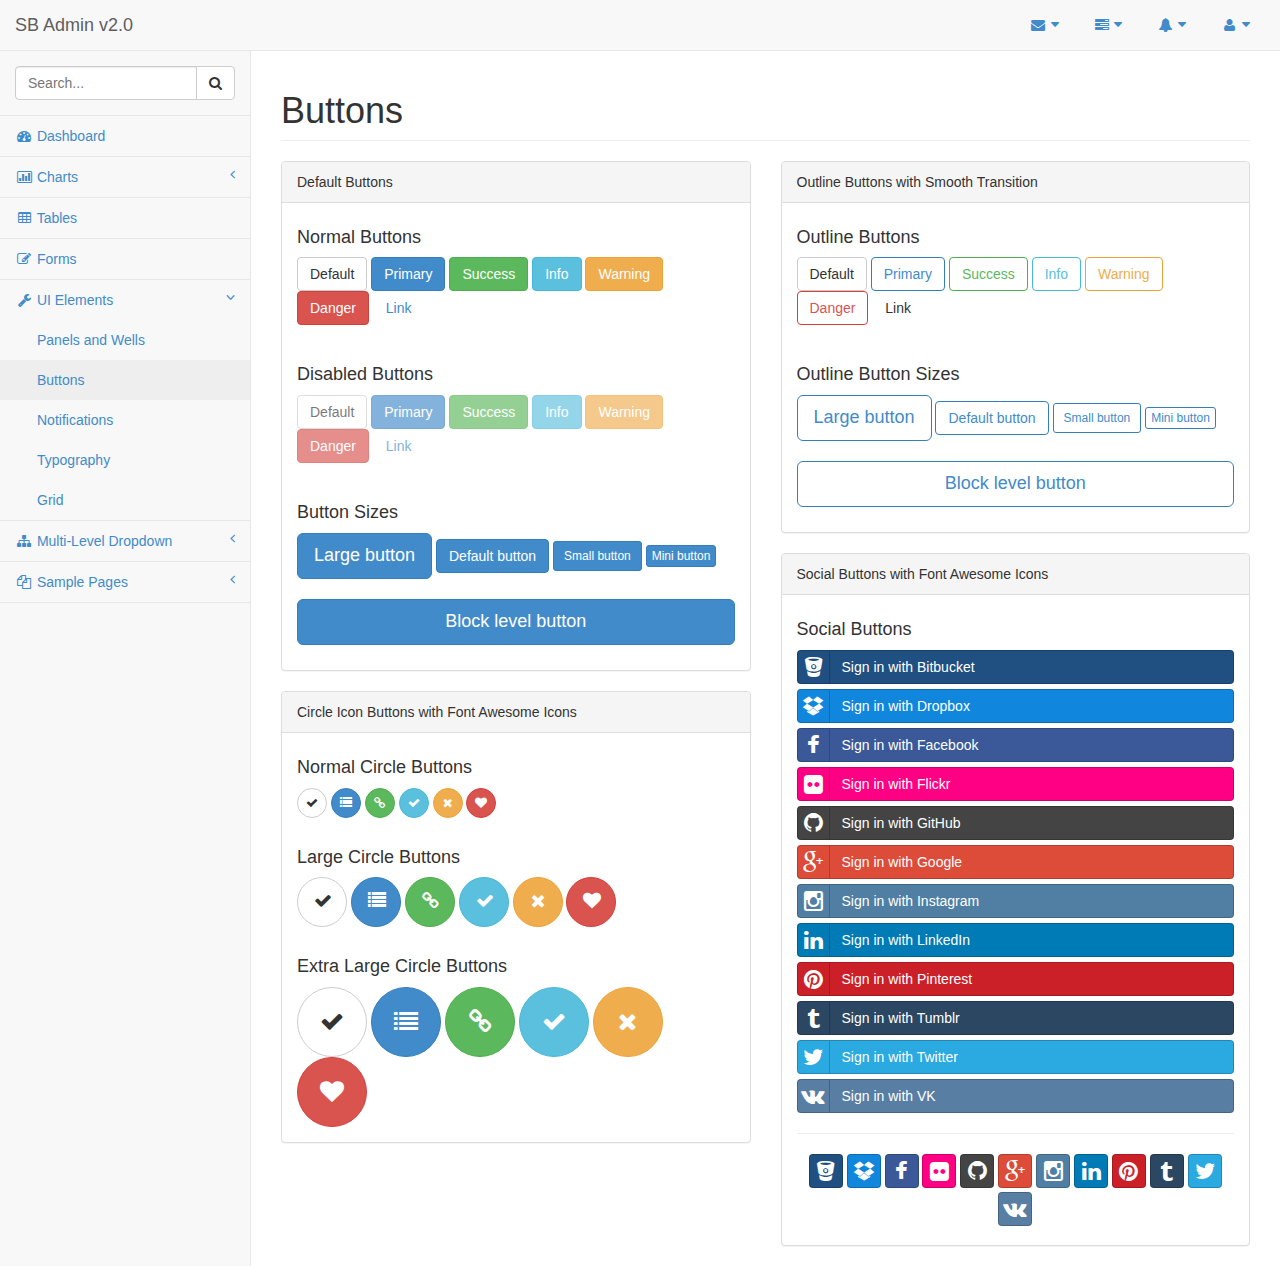
<file: tools/html_interface/bootstrap/buttons.html>
<!DOCTYPE html>
<html lang="en">

<head>

    <meta charset="utf-8">
    <meta http-equiv="X-UA-Compatible" content="IE=edge">
    <meta name="viewport" content="width=device-width, initial-scale=1">
    <meta name="description" content="">
    <meta name="author" content="">

    <title>SB Admin 2 - Bootstrap Admin Theme</title>

    <!-- Bootstrap Core CSS -->
    <link href="css/bootstrap.min.css" rel="stylesheet">

    <!-- MetisMenu CSS -->
    <link href="css/plugins/metisMenu/metisMenu.min.css" rel="stylesheet">

    <!-- Social Buttons CSS -->
    <link href="css/plugins/social-buttons.css" rel="stylesheet">

    <!-- Custom CSS -->
    <link href="css/sb-admin-2.css" rel="stylesheet">

    <!-- Custom Fonts -->
    <link href="font-awesome-4.1.0/css/font-awesome.min.css" rel="stylesheet" type="text/css">

    <!-- HTML5 Shim and Respond.js IE8 support of HTML5 elements and media queries -->
    <!-- WARNING: Respond.js doesn't work if you view the page via file:// -->
    <!--[if lt IE 9]>
        <script src="https://oss.maxcdn.com/libs/html5shiv/3.7.0/html5shiv.js"></script>
        <script src="https://oss.maxcdn.com/libs/respond.js/1.4.2/respond.min.js"></script>
    <![endif]-->

</head>

<body>

    <div id="wrapper">

        <!-- Navigation -->
        <nav class="navbar navbar-default navbar-static-top" role="navigation" style="margin-bottom: 0">
            <div class="navbar-header">
                <button type="button" class="navbar-toggle" data-toggle="collapse" data-target=".navbar-collapse">
                    <span class="sr-only">Toggle navigation</span>
                    <span class="icon-bar"></span>
                    <span class="icon-bar"></span>
                    <span class="icon-bar"></span>
                </button>
                <a class="navbar-brand" href="index.html">SB Admin v2.0</a>
            </div>
            <!-- /.navbar-header -->

            <ul class="nav navbar-top-links navbar-right">
                <li class="dropdown">
                    <a class="dropdown-toggle" data-toggle="dropdown" href="#">
                        <i class="fa fa-envelope fa-fw"></i>  <i class="fa fa-caret-down"></i>
                    </a>
                    <ul class="dropdown-menu dropdown-messages">
                        <li>
                            <a href="#">
                                <div>
                                    <strong>John Smith</strong>
                                    <span class="pull-right text-muted">
                                        <em>Yesterday</em>
                                    </span>
                                </div>
                                <div>Lorem ipsum dolor sit amet, consectetur adipiscing elit. Pellentesque eleifend...</div>
                            </a>
                        </li>
                        <li class="divider"></li>
                        <li>
                            <a href="#">
                                <div>
                                    <strong>John Smith</strong>
                                    <span class="pull-right text-muted">
                                        <em>Yesterday</em>
                                    </span>
                                </div>
                                <div>Lorem ipsum dolor sit amet, consectetur adipiscing elit. Pellentesque eleifend...</div>
                            </a>
                        </li>
                        <li class="divider"></li>
                        <li>
                            <a href="#">
                                <div>
                                    <strong>John Smith</strong>
                                    <span class="pull-right text-muted">
                                        <em>Yesterday</em>
                                    </span>
                                </div>
                                <div>Lorem ipsum dolor sit amet, consectetur adipiscing elit. Pellentesque eleifend...</div>
                            </a>
                        </li>
                        <li class="divider"></li>
                        <li>
                            <a class="text-center" href="#">
                                <strong>Read All Messages</strong>
                                <i class="fa fa-angle-right"></i>
                            </a>
                        </li>
                    </ul>
                    <!-- /.dropdown-messages -->
                </li>
                <!-- /.dropdown -->
                <li class="dropdown">
                    <a class="dropdown-toggle" data-toggle="dropdown" href="#">
                        <i class="fa fa-tasks fa-fw"></i>  <i class="fa fa-caret-down"></i>
                    </a>
                    <ul class="dropdown-menu dropdown-tasks">
                        <li>
                            <a href="#">
                                <div>
                                    <p>
                                        <strong>Task 1</strong>
                                        <span class="pull-right text-muted">40% Complete</span>
                                    </p>
                                    <div class="progress progress-striped active">
                                        <div class="progress-bar progress-bar-success" role="progressbar" aria-valuenow="40" aria-valuemin="0" aria-valuemax="100" style="width: 40%">
                                            <span class="sr-only">40% Complete (success)</span>
                                        </div>
                                    </div>
                                </div>
                            </a>
                        </li>
                        <li class="divider"></li>
                        <li>
                            <a href="#">
                                <div>
                                    <p>
                                        <strong>Task 2</strong>
                                        <span class="pull-right text-muted">20% Complete</span>
                                    </p>
                                    <div class="progress progress-striped active">
                                        <div class="progress-bar progress-bar-info" role="progressbar" aria-valuenow="20" aria-valuemin="0" aria-valuemax="100" style="width: 20%">
                                            <span class="sr-only">20% Complete</span>
                                        </div>
                                    </div>
                                </div>
                            </a>
                        </li>
                        <li class="divider"></li>
                        <li>
                            <a href="#">
                                <div>
                                    <p>
                                        <strong>Task 3</strong>
                                        <span class="pull-right text-muted">60% Complete</span>
                                    </p>
                                    <div class="progress progress-striped active">
                                        <div class="progress-bar progress-bar-warning" role="progressbar" aria-valuenow="60" aria-valuemin="0" aria-valuemax="100" style="width: 60%">
                                            <span class="sr-only">60% Complete (warning)</span>
                                        </div>
                                    </div>
                                </div>
                            </a>
                        </li>
                        <li class="divider"></li>
                        <li>
                            <a href="#">
                                <div>
                                    <p>
                                        <strong>Task 4</strong>
                                        <span class="pull-right text-muted">80% Complete</span>
                                    </p>
                                    <div class="progress progress-striped active">
                                        <div class="progress-bar progress-bar-danger" role="progressbar" aria-valuenow="80" aria-valuemin="0" aria-valuemax="100" style="width: 80%">
                                            <span class="sr-only">80% Complete (danger)</span>
                                        </div>
                                    </div>
                                </div>
                            </a>
                        </li>
                        <li class="divider"></li>
                        <li>
                            <a class="text-center" href="#">
                                <strong>See All Tasks</strong>
                                <i class="fa fa-angle-right"></i>
                            </a>
                        </li>
                    </ul>
                    <!-- /.dropdown-tasks -->
                </li>
                <!-- /.dropdown -->
                <li class="dropdown">
                    <a class="dropdown-toggle" data-toggle="dropdown" href="#">
                        <i class="fa fa-bell fa-fw"></i>  <i class="fa fa-caret-down"></i>
                    </a>
                    <ul class="dropdown-menu dropdown-alerts">
                        <li>
                            <a href="#">
                                <div>
                                    <i class="fa fa-comment fa-fw"></i> New Comment
                                    <span class="pull-right text-muted small">4 minutes ago</span>
                                </div>
                            </a>
                        </li>
                        <li class="divider"></li>
                        <li>
                            <a href="#">
                                <div>
                                    <i class="fa fa-twitter fa-fw"></i> 3 New Followers
                                    <span class="pull-right text-muted small">12 minutes ago</span>
                                </div>
                            </a>
                        </li>
                        <li class="divider"></li>
                        <li>
                            <a href="#">
                                <div>
                                    <i class="fa fa-envelope fa-fw"></i> Message Sent
                                    <span class="pull-right text-muted small">4 minutes ago</span>
                                </div>
                            </a>
                        </li>
                        <li class="divider"></li>
                        <li>
                            <a href="#">
                                <div>
                                    <i class="fa fa-tasks fa-fw"></i> New Task
                                    <span class="pull-right text-muted small">4 minutes ago</span>
                                </div>
                            </a>
                        </li>
                        <li class="divider"></li>
                        <li>
                            <a href="#">
                                <div>
                                    <i class="fa fa-upload fa-fw"></i> Server Rebooted
                                    <span class="pull-right text-muted small">4 minutes ago</span>
                                </div>
                            </a>
                        </li>
                        <li class="divider"></li>
                        <li>
                            <a class="text-center" href="#">
                                <strong>See All Alerts</strong>
                                <i class="fa fa-angle-right"></i>
                            </a>
                        </li>
                    </ul>
                    <!-- /.dropdown-alerts -->
                </li>
                <!-- /.dropdown -->
                <li class="dropdown">
                    <a class="dropdown-toggle" data-toggle="dropdown" href="#">
                        <i class="fa fa-user fa-fw"></i>  <i class="fa fa-caret-down"></i>
                    </a>
                    <ul class="dropdown-menu dropdown-user">
                        <li><a href="#"><i class="fa fa-user fa-fw"></i> User Profile</a>
                        </li>
                        <li><a href="#"><i class="fa fa-gear fa-fw"></i> Settings</a>
                        </li>
                        <li class="divider"></li>
                        <li><a href="login.html"><i class="fa fa-sign-out fa-fw"></i> Logout</a>
                        </li>
                    </ul>
                    <!-- /.dropdown-user -->
                </li>
                <!-- /.dropdown -->
            </ul>
            <!-- /.navbar-top-links -->

            <div class="navbar-default sidebar" role="navigation">
                <div class="sidebar-nav navbar-collapse">
                    <ul class="nav" id="side-menu">
                        <li class="sidebar-search">
                            <div class="input-group custom-search-form">
                                <input type="text" class="form-control" placeholder="Search...">
                                <span class="input-group-btn">
                                <button class="btn btn-default" type="button">
                                    <i class="fa fa-search"></i>
                                </button>
                            </span>
                            </div>
                            <!-- /input-group -->
                        </li>
                        <li>
                            <a href="index.html"><i class="fa fa-dashboard fa-fw"></i> Dashboard</a>
                        </li>
                        <li>
                            <a href="#"><i class="fa fa-bar-chart-o fa-fw"></i> Charts<span class="fa arrow"></span></a>
                            <ul class="nav nav-second-level">
                                <li>
                                    <a href="flot.html">Flot Charts</a>
                                </li>
                                <li>
                                    <a href="morris.html">Morris.js Charts</a>
                                </li>
                            </ul>
                            <!-- /.nav-second-level -->
                        </li>
                        <li>
                            <a href="tables.html"><i class="fa fa-table fa-fw"></i> Tables</a>
                        </li>
                        <li>
                            <a href="forms.html"><i class="fa fa-edit fa-fw"></i> Forms</a>
                        </li>
                        <li class="active">
                            <a href="#"><i class="fa fa-wrench fa-fw"></i> UI Elements<span class="fa arrow"></span></a>
                            <ul class="nav nav-second-level">
                                <li>
                                    <a href="panels-wells.html">Panels and Wells</a>
                                </li>
                                <li>
                                    <a class="active" href="buttons.html">Buttons</a>
                                </li>
                                <li>
                                    <a href="notifications.html">Notifications</a>
                                </li>
                                <li>
                                    <a href="typography.html">Typography</a>
                                </li>
                                <li>
                                    <a href="grid.html">Grid</a>
                                </li>
                            </ul>
                            <!-- /.nav-second-level -->
                        </li>
                        <li>
                            <a href="#"><i class="fa fa-sitemap fa-fw"></i> Multi-Level Dropdown<span class="fa arrow"></span></a>
                            <ul class="nav nav-second-level">
                                <li>
                                    <a href="#">Second Level Item</a>
                                </li>
                                <li>
                                    <a href="#">Second Level Item</a>
                                </li>
                                <li>
                                    <a href="#">Third Level <span class="fa arrow"></span></a>
                                    <ul class="nav nav-third-level">
                                        <li>
                                            <a href="#">Third Level Item</a>
                                        </li>
                                        <li>
                                            <a href="#">Third Level Item</a>
                                        </li>
                                        <li>
                                            <a href="#">Third Level Item</a>
                                        </li>
                                        <li>
                                            <a href="#">Third Level Item</a>
                                        </li>
                                    </ul>
                                    <!-- /.nav-third-level -->
                                </li>
                            </ul>
                            <!-- /.nav-second-level -->
                        </li>
                        <li>
                            <a href="#"><i class="fa fa-files-o fa-fw"></i> Sample Pages<span class="fa arrow"></span></a>
                            <ul class="nav nav-second-level">
                                <li>
                                    <a href="blank.html">Blank Page</a>
                                </li>
                                <li>
                                    <a href="login.html">Login Page</a>
                                </li>
                            </ul>
                            <!-- /.nav-second-level -->
                        </li>
                    </ul>
                </div>
                <!-- /.sidebar-collapse -->
            </div>
            <!-- /.navbar-static-side -->
        </nav>

        <!-- Page Content -->
        <div id="page-wrapper">
            <div class="row">
                <div class="col-lg-12">
                    <h1 class="page-header">Buttons</h1>
                </div>
                <!-- /.col-lg-12 -->
            </div>
            <!-- /.row -->
            <div class="row">
                <div class="col-lg-6">
                    <div class="panel panel-default">
                        <div class="panel-heading">
                            Default Buttons
                        </div>
                        <!-- /.panel-heading -->
                        <div class="panel-body">
                            <h4>Normal Buttons</h4>
                            <p>
                                <button type="button" class="btn btn-default">Default</button>
                                <button type="button" class="btn btn-primary">Primary</button>
                                <button type="button" class="btn btn-success">Success</button>
                                <button type="button" class="btn btn-info">Info</button>
                                <button type="button" class="btn btn-warning">Warning</button>
                                <button type="button" class="btn btn-danger">Danger</button>
                                <button type="button" class="btn btn-link">Link</button>
                            </p>
                            <br>
                            <h4>Disabled Buttons</h4>
                            <p>
                                <button type="button" class="btn btn-default disabled">Default</button>
                                <button type="button" class="btn btn-primary disabled">Primary</button>
                                <button type="button" class="btn btn-success disabled">Success</button>
                                <button type="button" class="btn btn-info disabled">Info</button>
                                <button type="button" class="btn btn-warning disabled">Warning</button>
                                <button type="button" class="btn btn-danger disabled">Danger</button>
                                <button type="button" class="btn btn-link disabled">Link</button>
                            </p>
                            <br>
                            <h4>Button Sizes</h4>
                            <p>
                                <button type="button" class="btn btn-primary btn-lg">Large button</button>
                                <button type="button" class="btn btn-primary">Default button</button>
                                <button type="button" class="btn btn-primary btn-sm">Small button</button>
                                <button type="button" class="btn btn-primary btn-xs">Mini button</button>
                                <br>
                                <br>
                                <button type="button" class="btn btn-primary btn-lg btn-block">Block level button</button>
                            </p>
                        </div>
                        <!-- /.panel-body -->
                    </div>
                    <!-- /.panel -->
                    <div class="panel panel-default">
                        <div class="panel-heading">
                            Circle Icon Buttons with Font Awesome Icons
                        </div>
                        <!-- /.panel-heading -->
                        <div class="panel-body">
                            <h4>Normal Circle Buttons</h4>
                            <button type="button" class="btn btn-default btn-circle"><i class="fa fa-check"></i>
                            </button>
                            <button type="button" class="btn btn-primary btn-circle"><i class="fa fa-list"></i>
                            </button>
                            <button type="button" class="btn btn-success btn-circle"><i class="fa fa-link"></i>
                            </button>
                            <button type="button" class="btn btn-info btn-circle"><i class="fa fa-check"></i>
                            </button>
                            <button type="button" class="btn btn-warning btn-circle"><i class="fa fa-times"></i>
                            </button>
                            <button type="button" class="btn btn-danger btn-circle"><i class="fa fa-heart"></i>
                            </button>
                            <br>
                            <br>
                            <h4>Large Circle Buttons</h4>
                            <button type="button" class="btn btn-default btn-circle btn-lg"><i class="fa fa-check"></i>
                            </button>
                            <button type="button" class="btn btn-primary btn-circle btn-lg"><i class="fa fa-list"></i>
                            </button>
                            <button type="button" class="btn btn-success btn-circle btn-lg"><i class="fa fa-link"></i>
                            </button>
                            <button type="button" class="btn btn-info btn-circle btn-lg"><i class="fa fa-check"></i>
                            </button>
                            <button type="button" class="btn btn-warning btn-circle btn-lg"><i class="fa fa-times"></i>
                            </button>
                            <button type="button" class="btn btn-danger btn-circle btn-lg"><i class="fa fa-heart"></i>
                            </button>
                            <br>
                            <br>
                            <h4>Extra Large Circle Buttons</h4>
                            <button type="button" class="btn btn-default btn-circle btn-xl"><i class="fa fa-check"></i>
                            </button>
                            <button type="button" class="btn btn-primary btn-circle btn-xl"><i class="fa fa-list"></i>
                            </button>
                            <button type="button" class="btn btn-success btn-circle btn-xl"><i class="fa fa-link"></i>
                            </button>
                            <button type="button" class="btn btn-info btn-circle btn-xl"><i class="fa fa-check"></i>
                            </button>
                            <button type="button" class="btn btn-warning btn-circle btn-xl"><i class="fa fa-times"></i>
                            </button>
                            <button type="button" class="btn btn-danger btn-circle btn-xl"><i class="fa fa-heart"></i>
                            </button>
                        </div>
                        <!-- /.panel-body -->
                    </div>
                    <!-- /.panel -->
                </div>
                <!-- /.col-lg-6 -->
                <div class="col-lg-6">
                    <div class="panel panel-default">
                        <div class="panel-heading">
                            Outline Buttons with Smooth Transition
                        </div>
                        <!-- /.panel-heading -->
                        <div class="panel-body">
                            <h4>Outline Buttons</h4>
                            <p>
                                <button type="button" class="btn btn-outline btn-default">Default</button>
                                <button type="button" class="btn btn-outline btn-primary">Primary</button>
                                <button type="button" class="btn btn-outline btn-success">Success</button>
                                <button type="button" class="btn btn-outline btn-info">Info</button>
                                <button type="button" class="btn btn-outline btn-warning">Warning</button>
                                <button type="button" class="btn btn-outline btn-danger">Danger</button>
                                <button type="button" class="btn btn-outline btn-link">Link</button>
                            </p>
                            <br>
                            <h4>Outline Button Sizes</h4>
                            <p>
                                <button type="button" class="btn btn-outline btn-primary btn-lg">Large button</button>
                                <button type="button" class="btn btn-outline btn-primary">Default button</button>
                                <button type="button" class="btn btn-outline btn-primary btn-sm">Small button</button>
                                <button type="button" class="btn btn-outline btn-primary btn-xs">Mini button</button>
                                <br>
                                <br>
                                <button type="button" class="btn btn-outline btn-primary btn-lg btn-block">Block level button</button>
                            </p>
                        </div>
                        <!-- /.panel-body -->
                    </div>
                    <!-- /.panel -->
                    <div class="panel panel-default">
                        <div class="panel-heading">
                            Social Buttons with Font Awesome Icons
                        </div>
                        <!-- /.panel-heading -->
                        <div class="panel-body">
                            <h4>Social Buttons</h4>
                            <a class="btn btn-block btn-social btn-bitbucket">
                                <i class="fa fa-bitbucket"></i> Sign in with Bitbucket
                            </a>
                            <a class="btn btn-block btn-social btn-dropbox">
                                <i class="fa fa-dropbox"></i> Sign in with Dropbox
                            </a>
                            <a class="btn btn-block btn-social btn-facebook">
                                <i class="fa fa-facebook"></i> Sign in with Facebook
                            </a>
                            <a class="btn btn-block btn-social btn-flickr">
                                <i class="fa fa-flickr"></i> Sign in with Flickr
                            </a>
                            <a class="btn btn-block btn-social btn-github">
                                <i class="fa fa-github"></i> Sign in with GitHub
                            </a>
                            <a class="btn btn-block btn-social btn-google-plus">
                                <i class="fa fa-google-plus"></i> Sign in with Google
                            </a>
                            <a class="btn btn-block btn-social btn-instagram">
                                <i class="fa fa-instagram"></i> Sign in with Instagram
                            </a>
                            <a class="btn btn-block btn-social btn-linkedin">
                                <i class="fa fa-linkedin"></i> Sign in with LinkedIn
                            </a>
                            <a class="btn btn-block btn-social btn-pinterest">
                                <i class="fa fa-pinterest"></i> Sign in with Pinterest
                            </a>
                            <a class="btn btn-block btn-social btn-tumblr">
                                <i class="fa fa-tumblr"></i> Sign in with Tumblr
                            </a>
                            <a class="btn btn-block btn-social btn-twitter">
                                <i class="fa fa-twitter"></i> Sign in with Twitter
                            </a>
                            <a class="btn btn-block btn-social btn-vk">
                                <i class="fa fa-vk"></i> Sign in with VK
                            </a>

                            <hr>

                            <div class="text-center">
                                <a class="btn btn-social-icon btn-bitbucket"><i class="fa fa-bitbucket"></i></a>
                                <a class="btn btn-social-icon btn-dropbox"><i class="fa fa-dropbox"></i></a>
                                <a class="btn btn-social-icon btn-facebook"><i class="fa fa-facebook"></i></a>
                                <a class="btn btn-social-icon btn-flickr"><i class="fa fa-flickr"></i></a>
                                <a class="btn btn-social-icon btn-github"><i class="fa fa-github"></i></a>
                                <a class="btn btn-social-icon btn-google-plus"><i class="fa fa-google-plus"></i></a>
                                <a class="btn btn-social-icon btn-instagram"><i class="fa fa-instagram"></i></a>
                                <a class="btn btn-social-icon btn-linkedin"><i class="fa fa-linkedin"></i></a>
                                <a class="btn btn-social-icon btn-pinterest"><i class="fa fa-pinterest"></i></a>
                                <a class="btn btn-social-icon btn-tumblr"><i class="fa fa-tumblr"></i></a>
                                <a class="btn btn-social-icon btn-twitter"><i class="fa fa-twitter"></i></a>
                                <a class="btn btn-social-icon btn-vk"><i class="fa fa-vk"></i></a>
                            </div>
                        </div>
                        <!-- /.panel-body -->
                    </div>
                    <!-- /.panel -->
                </div>
                <!-- /.col-lg-6 -->
            </div>
            <!-- /.row -->
        </div>
        <!-- /#page-wrapper -->

    </div>
    <!-- /#wrapper -->

    <!-- jQuery Version 1.11.0 -->
    <script src="js/jquery-1.11.0.js"></script>

    <!-- Bootstrap Core JavaScript -->
    <script src="js/bootstrap.min.js"></script>

    <!-- Metis Menu Plugin JavaScript -->
    <script src="js/plugins/metisMenu/metisMenu.min.js"></script>

    <!-- Custom Theme JavaScript -->
    <script src="js/sb-admin-2.js"></script>

</body>

</html>
</file>
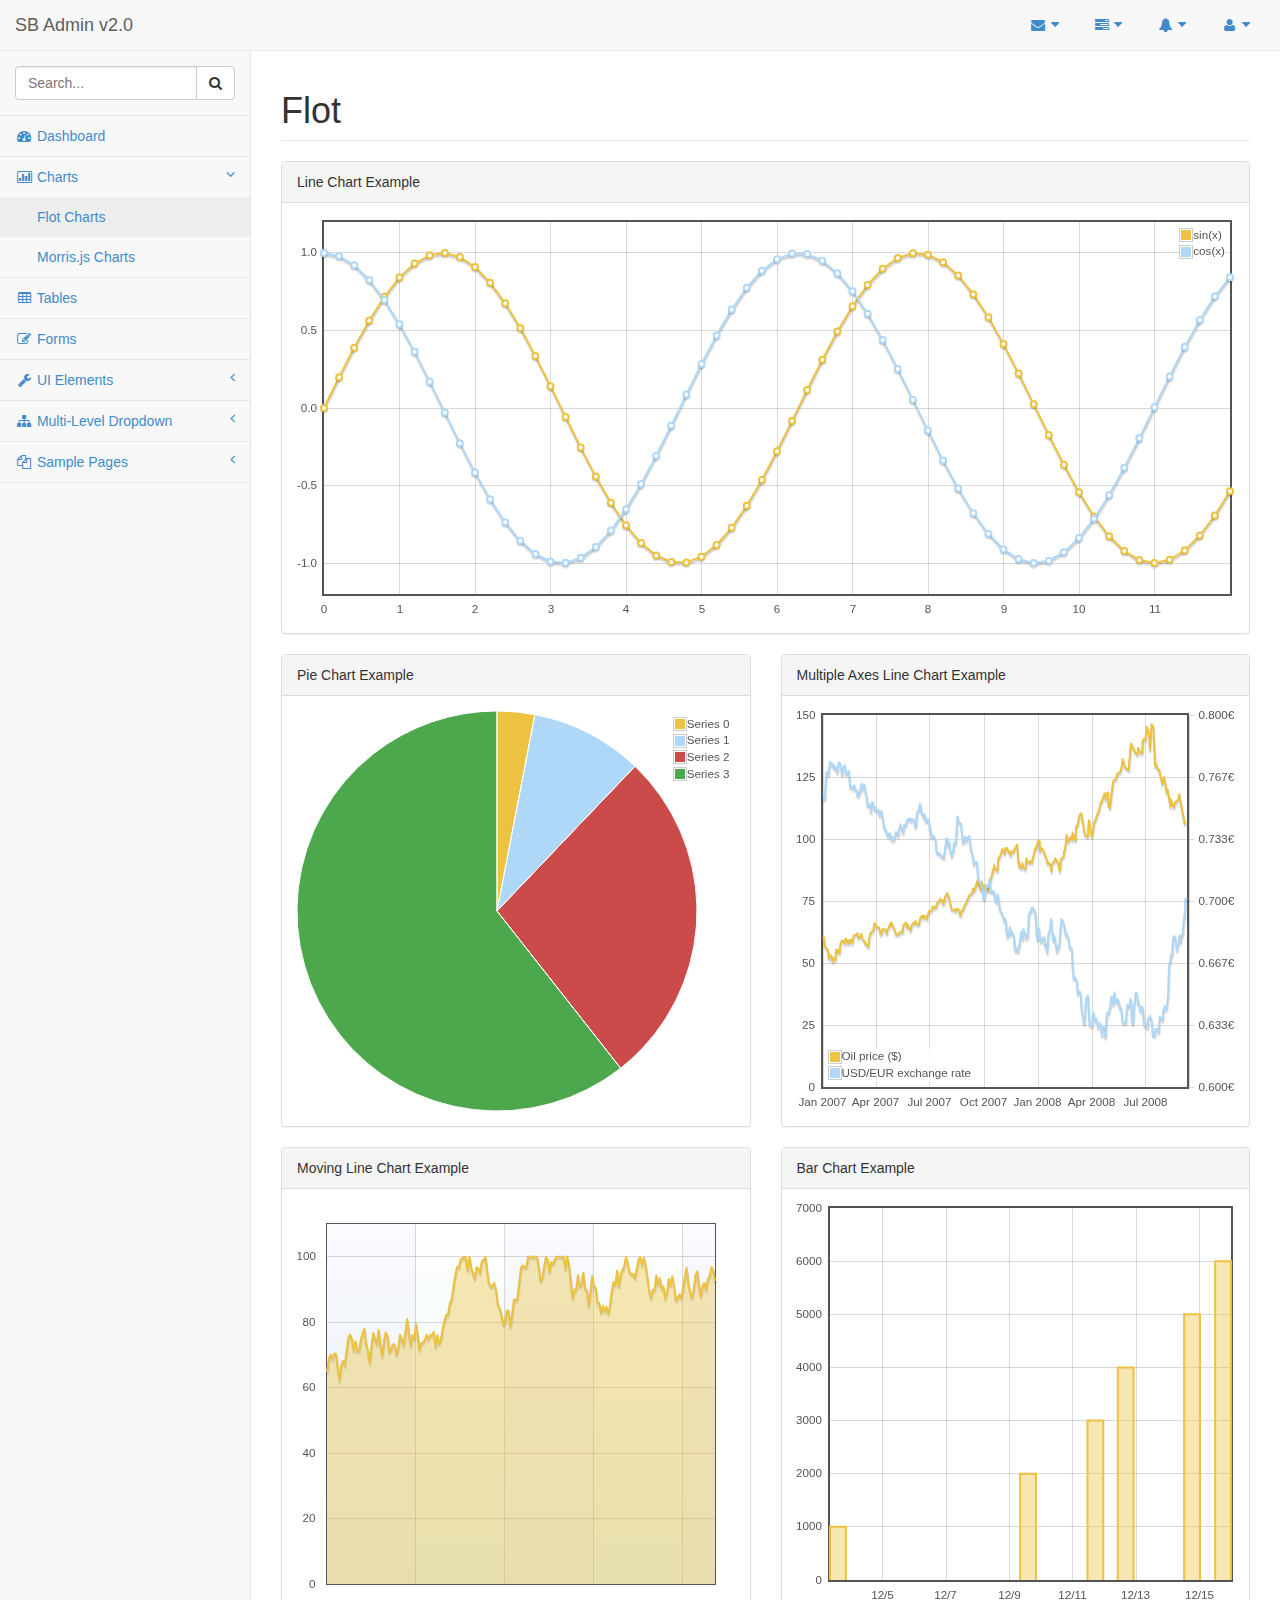
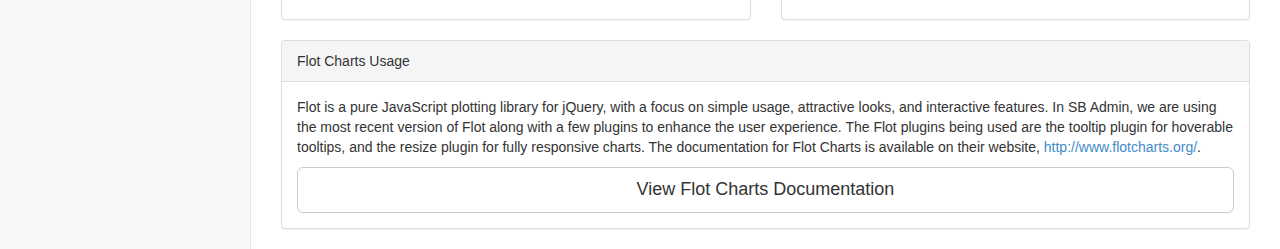
<file: tools/html_interface/bootstrap/flot.html>
<!DOCTYPE html>
<html lang="en">

<head>

    <meta charset="utf-8">
    <meta http-equiv="X-UA-Compatible" content="IE=edge">
    <meta name="viewport" content="width=device-width, initial-scale=1">
    <meta name="description" content="">
    <meta name="author" content="">

    <title>SB Admin 2 - Bootstrap Admin Theme</title>

    <!-- Bootstrap Core CSS -->
    <link href="css/bootstrap.min.css" rel="stylesheet">

    <!-- MetisMenu CSS -->
    <link href="css/plugins/metisMenu/metisMenu.min.css" rel="stylesheet">

    <!-- Timeline CSS -->
    <link href="css/plugins/timeline.css" rel="stylesheet">

    <!-- Custom CSS -->
    <link href="css/sb-admin-2.css" rel="stylesheet">

    <!-- Morris Charts CSS -->
    <link href="css/plugins/morris.css" rel="stylesheet">

    <!-- Custom Fonts -->
    <link href="font-awesome-4.1.0/css/font-awesome.min.css" rel="stylesheet" type="text/css">

    <!-- HTML5 Shim and Respond.js IE8 support of HTML5 elements and media queries -->
    <!-- WARNING: Respond.js doesn't work if you view the page via file:// -->
    <!--[if lt IE 9]>
        <script src="https://oss.maxcdn.com/libs/html5shiv/3.7.0/html5shiv.js"></script>
        <script src="https://oss.maxcdn.com/libs/respond.js/1.4.2/respond.min.js"></script>
    <![endif]-->

</head>

<body>

    <div id="wrapper">

        <!-- Navigation -->
        <nav class="navbar navbar-default navbar-static-top" role="navigation" style="margin-bottom: 0">
            <div class="navbar-header">
                <button type="button" class="navbar-toggle" data-toggle="collapse" data-target=".navbar-collapse">
                    <span class="sr-only">Toggle navigation</span>
                    <span class="icon-bar"></span>
                    <span class="icon-bar"></span>
                    <span class="icon-bar"></span>
                </button>
                <a class="navbar-brand" href="index.html">SB Admin v2.0</a>
            </div>
            <!-- /.navbar-header -->

            <ul class="nav navbar-top-links navbar-right">
                <li class="dropdown">
                    <a class="dropdown-toggle" data-toggle="dropdown" href="#">
                        <i class="fa fa-envelope fa-fw"></i>  <i class="fa fa-caret-down"></i>
                    </a>
                    <ul class="dropdown-menu dropdown-messages">
                        <li>
                            <a href="#">
                                <div>
                                    <strong>John Smith</strong>
                                    <span class="pull-right text-muted">
                                        <em>Yesterday</em>
                                    </span>
                                </div>
                                <div>Lorem ipsum dolor sit amet, consectetur adipiscing elit. Pellentesque eleifend...</div>
                            </a>
                        </li>
                        <li class="divider"></li>
                        <li>
                            <a href="#">
                                <div>
                                    <strong>John Smith</strong>
                                    <span class="pull-right text-muted">
                                        <em>Yesterday</em>
                                    </span>
                                </div>
                                <div>Lorem ipsum dolor sit amet, consectetur adipiscing elit. Pellentesque eleifend...</div>
                            </a>
                        </li>
                        <li class="divider"></li>
                        <li>
                            <a href="#">
                                <div>
                                    <strong>John Smith</strong>
                                    <span class="pull-right text-muted">
                                        <em>Yesterday</em>
                                    </span>
                                </div>
                                <div>Lorem ipsum dolor sit amet, consectetur adipiscing elit. Pellentesque eleifend...</div>
                            </a>
                        </li>
                        <li class="divider"></li>
                        <li>
                            <a class="text-center" href="#">
                                <strong>Read All Messages</strong>
                                <i class="fa fa-angle-right"></i>
                            </a>
                        </li>
                    </ul>
                    <!-- /.dropdown-messages -->
                </li>
                <!-- /.dropdown -->
                <li class="dropdown">
                    <a class="dropdown-toggle" data-toggle="dropdown" href="#">
                        <i class="fa fa-tasks fa-fw"></i>  <i class="fa fa-caret-down"></i>
                    </a>
                    <ul class="dropdown-menu dropdown-tasks">
                        <li>
                            <a href="#">
                                <div>
                                    <p>
                                        <strong>Task 1</strong>
                                        <span class="pull-right text-muted">40% Complete</span>
                                    </p>
                                    <div class="progress progress-striped active">
                                        <div class="progress-bar progress-bar-success" role="progressbar" aria-valuenow="40" aria-valuemin="0" aria-valuemax="100" style="width: 40%">
                                            <span class="sr-only">40% Complete (success)</span>
                                        </div>
                                    </div>
                                </div>
                            </a>
                        </li>
                        <li class="divider"></li>
                        <li>
                            <a href="#">
                                <div>
                                    <p>
                                        <strong>Task 2</strong>
                                        <span class="pull-right text-muted">20% Complete</span>
                                    </p>
                                    <div class="progress progress-striped active">
                                        <div class="progress-bar progress-bar-info" role="progressbar" aria-valuenow="20" aria-valuemin="0" aria-valuemax="100" style="width: 20%">
                                            <span class="sr-only">20% Complete</span>
                                        </div>
                                    </div>
                                </div>
                            </a>
                        </li>
                        <li class="divider"></li>
                        <li>
                            <a href="#">
                                <div>
                                    <p>
                                        <strong>Task 3</strong>
                                        <span class="pull-right text-muted">60% Complete</span>
                                    </p>
                                    <div class="progress progress-striped active">
                                        <div class="progress-bar progress-bar-warning" role="progressbar" aria-valuenow="60" aria-valuemin="0" aria-valuemax="100" style="width: 60%">
                                            <span class="sr-only">60% Complete (warning)</span>
                                        </div>
                                    </div>
                                </div>
                            </a>
                        </li>
                        <li class="divider"></li>
                        <li>
                            <a href="#">
                                <div>
                                    <p>
                                        <strong>Task 4</strong>
                                        <span class="pull-right text-muted">80% Complete</span>
                                    </p>
                                    <div class="progress progress-striped active">
                                        <div class="progress-bar progress-bar-danger" role="progressbar" aria-valuenow="80" aria-valuemin="0" aria-valuemax="100" style="width: 80%">
                                            <span class="sr-only">80% Complete (danger)</span>
                                        </div>
                                    </div>
                                </div>
                            </a>
                        </li>
                        <li class="divider"></li>
                        <li>
                            <a class="text-center" href="#">
                                <strong>See All Tasks</strong>
                                <i class="fa fa-angle-right"></i>
                            </a>
                        </li>
                    </ul>
                    <!-- /.dropdown-tasks -->
                </li>
                <!-- /.dropdown -->
                <li class="dropdown">
                    <a class="dropdown-toggle" data-toggle="dropdown" href="#">
                        <i class="fa fa-bell fa-fw"></i>  <i class="fa fa-caret-down"></i>
                    </a>
                    <ul class="dropdown-menu dropdown-alerts">
                        <li>
                            <a href="#">
                                <div>
                                    <i class="fa fa-comment fa-fw"></i> New Comment
                                    <span class="pull-right text-muted small">4 minutes ago</span>
                                </div>
                            </a>
                        </li>
                        <li class="divider"></li>
                        <li>
                            <a href="#">
                                <div>
                                    <i class="fa fa-twitter fa-fw"></i> 3 New Followers
                                    <span class="pull-right text-muted small">12 minutes ago</span>
                                </div>
                            </a>
                        </li>
                        <li class="divider"></li>
                        <li>
                            <a href="#">
                                <div>
                                    <i class="fa fa-envelope fa-fw"></i> Message Sent
                                    <span class="pull-right text-muted small">4 minutes ago</span>
                                </div>
                            </a>
                        </li>
                        <li class="divider"></li>
                        <li>
                            <a href="#">
                                <div>
                                    <i class="fa fa-tasks fa-fw"></i> New Task
                                    <span class="pull-right text-muted small">4 minutes ago</span>
                                </div>
                            </a>
                        </li>
                        <li class="divider"></li>
                        <li>
                            <a href="#">
                                <div>
                                    <i class="fa fa-upload fa-fw"></i> Server Rebooted
                                    <span class="pull-right text-muted small">4 minutes ago</span>
                                </div>
                            </a>
                        </li>
                        <li class="divider"></li>
                        <li>
                            <a class="text-center" href="#">
                                <strong>See All Alerts</strong>
                                <i class="fa fa-angle-right"></i>
                            </a>
                        </li>
                    </ul>
                    <!-- /.dropdown-alerts -->
                </li>
                <!-- /.dropdown -->
                <li class="dropdown">
                    <a class="dropdown-toggle" data-toggle="dropdown" href="#">
                        <i class="fa fa-user fa-fw"></i>  <i class="fa fa-caret-down"></i>
                    </a>
                    <ul class="dropdown-menu dropdown-user">
                        <li><a href="#"><i class="fa fa-user fa-fw"></i> User Profile</a>
                        </li>
                        <li><a href="#"><i class="fa fa-gear fa-fw"></i> Settings</a>
                        </li>
                        <li class="divider"></li>
                        <li><a href="login.html"><i class="fa fa-sign-out fa-fw"></i> Logout</a>
                        </li>
                    </ul>
                    <!-- /.dropdown-user -->
                </li>
                <!-- /.dropdown -->
            </ul>
            <!-- /.navbar-top-links -->

            <div class="navbar-default sidebar" role="navigation">
                <div class="sidebar-nav navbar-collapse">
                    <ul class="nav" id="side-menu">
                        <li class="sidebar-search">
                            <div class="input-group custom-search-form">
                                <input type="text" class="form-control" placeholder="Search...">
                                <span class="input-group-btn">
                                <button class="btn btn-default" type="button">
                                    <i class="fa fa-search"></i>
                                </button>
                            </span>
                            </div>
                            <!-- /input-group -->
                        </li>
                        <li>
                            <a href="index.html"><i class="fa fa-dashboard fa-fw"></i> Dashboard</a>
                        </li>
                        <li class="active">
                            <a href="#"><i class="fa fa-bar-chart-o fa-fw"></i> Charts<span class="fa arrow"></span></a>
                            <ul class="nav nav-second-level">
                                <li>
                                    <a class="active" href="flot.html">Flot Charts</a>
                                </li>
                                <li>
                                    <a href="morris.html">Morris.js Charts</a>
                                </li>
                            </ul>
                            <!-- /.nav-second-level -->
                        </li>
                        <li>
                            <a href="tables.html"><i class="fa fa-table fa-fw"></i> Tables</a>
                        </li>
                        <li>
                            <a href="forms.html"><i class="fa fa-edit fa-fw"></i> Forms</a>
                        </li>
                        <li>
                            <a href="#"><i class="fa fa-wrench fa-fw"></i> UI Elements<span class="fa arrow"></span></a>
                            <ul class="nav nav-second-level">
                                <li>
                                    <a href="panels-wells.html">Panels and Wells</a>
                                </li>
                                <li>
                                    <a href="buttons.html">Buttons</a>
                                </li>
                                <li>
                                    <a href="notifications.html">Notifications</a>
                                </li>
                                <li>
                                    <a href="typography.html">Typography</a>
                                </li>
                                <li>
                                    <a href="grid.html">Grid</a>
                                </li>
                            </ul>
                            <!-- /.nav-second-level -->
                        </li>
                        <li>
                            <a href="#"><i class="fa fa-sitemap fa-fw"></i> Multi-Level Dropdown<span class="fa arrow"></span></a>
                            <ul class="nav nav-second-level">
                                <li>
                                    <a href="#">Second Level Item</a>
                                </li>
                                <li>
                                    <a href="#">Second Level Item</a>
                                </li>
                                <li>
                                    <a href="#">Third Level <span class="fa arrow"></span></a>
                                    <ul class="nav nav-third-level">
                                        <li>
                                            <a href="#">Third Level Item</a>
                                        </li>
                                        <li>
                                            <a href="#">Third Level Item</a>
                                        </li>
                                        <li>
                                            <a href="#">Third Level Item</a>
                                        </li>
                                        <li>
                                            <a href="#">Third Level Item</a>
                                        </li>
                                    </ul>
                                    <!-- /.nav-third-level -->
                                </li>
                            </ul>
                            <!-- /.nav-second-level -->
                        </li>
                        <li>
                            <a href="#"><i class="fa fa-files-o fa-fw"></i> Sample Pages<span class="fa arrow"></span></a>
                            <ul class="nav nav-second-level">
                                <li>
                                    <a href="blank.html">Blank Page</a>
                                </li>
                                <li>
                                    <a href="login.html">Login Page</a>
                                </li>
                            </ul>
                            <!-- /.nav-second-level -->
                        </li>
                    </ul>
                </div>
                <!-- /.sidebar-collapse -->
            </div>
            <!-- /.navbar-static-side -->
        </nav>

        <div id="page-wrapper">
            <div class="row">
                <div class="col-lg-12">
                    <h1 class="page-header">Flot</h1>
                </div>
                <!-- /.col-lg-12 -->
            </div>
            <!-- /.row -->
            <div class="row">
                <div class="col-lg-12">
                    <div class="panel panel-default">
                        <div class="panel-heading">
                            Line Chart Example
                        </div>
                        <!-- /.panel-heading -->
                        <div class="panel-body">
                            <div class="flot-chart">
                                <div class="flot-chart-content" id="flot-line-chart"></div>
                            </div>
                        </div>
                        <!-- /.panel-body -->
                    </div>
                    <!-- /.panel -->
                </div>
                <!-- /.col-lg-12 -->
                <div class="col-lg-6">
                    <div class="panel panel-default">
                        <div class="panel-heading">
                            Pie Chart Example
                        </div>
                        <!-- /.panel-heading -->
                        <div class="panel-body">
                            <div class="flot-chart">
                                <div class="flot-chart-content" id="flot-pie-chart"></div>
                            </div>
                        </div>
                        <!-- /.panel-body -->
                    </div>
                    <!-- /.panel -->
                </div>
                <!-- /.col-lg-6 -->
                <div class="col-lg-6">
                    <div class="panel panel-default">
                        <div class="panel-heading">
                            Multiple Axes Line Chart Example
                        </div>
                        <!-- /.panel-heading -->
                        <div class="panel-body">
                            <div class="flot-chart">
                                <div class="flot-chart-content" id="flot-line-chart-multi"></div>
                            </div>
                        </div>
                        <!-- /.panel-body -->
                    </div>
                    <!-- /.panel -->
                </div>
                <!-- /.col-lg-6 -->
                <div class="col-lg-6">
                    <div class="panel panel-default">
                        <div class="panel-heading">
                            Moving Line Chart Example
                        </div>
                        <!-- /.panel-heading -->
                        <div class="panel-body">
                            <div class="flot-chart">
                                <div class="flot-chart-content" id="flot-line-chart-moving"></div>
                            </div>
                        </div>
                        <!-- /.panel-body -->
                    </div>
                    <!-- /.panel -->
                </div>
                <!-- /.col-lg-6 -->
                <div class="col-lg-6">
                    <div class="panel panel-default">
                        <div class="panel-heading">
                            Bar Chart Example
                        </div>
                        <!-- /.panel-heading -->
                        <div class="panel-body">
                            <div class="flot-chart">
                                <div class="flot-chart-content" id="flot-bar-chart"></div>
                            </div>
                        </div>
                        <!-- /.panel-body -->
                    </div>
                    <!-- /.panel -->
                </div>
                <!-- /.col-lg-6 -->
                <div class="col-lg-12">
                    <div class="panel panel-default">
                        <div class="panel-heading">
                            Flot Charts Usage
                        </div>
                        <!-- /.panel-heading -->
                        <div class="panel-body">
                            <p>Flot is a pure JavaScript plotting library for jQuery, with a focus on simple usage, attractive looks, and interactive features. In SB Admin, we are using the most recent version of Flot along with a few plugins to enhance the user experience. The Flot plugins being used are the tooltip plugin for hoverable tooltips, and the resize plugin for fully responsive charts. The documentation for Flot Charts is available on their website, <a target="_blank" href="http://www.flotcharts.org/">http://www.flotcharts.org/</a>.</p>
                            <a target="_blank" class="btn btn-default btn-lg btn-block" href="http://www.flotcharts.org/">View Flot Charts Documentation</a>
                        </div>
                        <!-- /.panel-body -->
                    </div>
                    <!-- /.panel -->
                </div>
                <!-- /.col-lg-6 -->
            </div>
            <!-- /.row -->
        </div>
        <!-- /#page-wrapper -->

    </div>
    <!-- /#wrapper -->

    <!-- jQuery Version 1.11.0 -->
    <script src="js/jquery-1.11.0.js"></script>

    <!-- Bootstrap Core JavaScript -->
    <script src="js/bootstrap.min.js"></script>

    <!-- Metis Menu Plugin JavaScript -->
    <script src="js/plugins/metisMenu/metisMenu.min.js"></script>

    <!-- Flot Charts JavaScript -->
    <script src="js/plugins/flot/excanvas.min.js"></script>
    <script src="js/plugins/flot/jquery.flot.js"></script>
    <script src="js/plugins/flot/jquery.flot.pie.js"></script>
    <script src="js/plugins/flot/jquery.flot.resize.js"></script>
    <script src="js/plugins/flot/jquery.flot.tooltip.min.js"></script>
    <script src="js/plugins/flot/flot-data.js"></script>

    <!-- Custom Theme JavaScript -->
    <script src="js/sb-admin-2.js"></script>

</body>

</html>
</file>
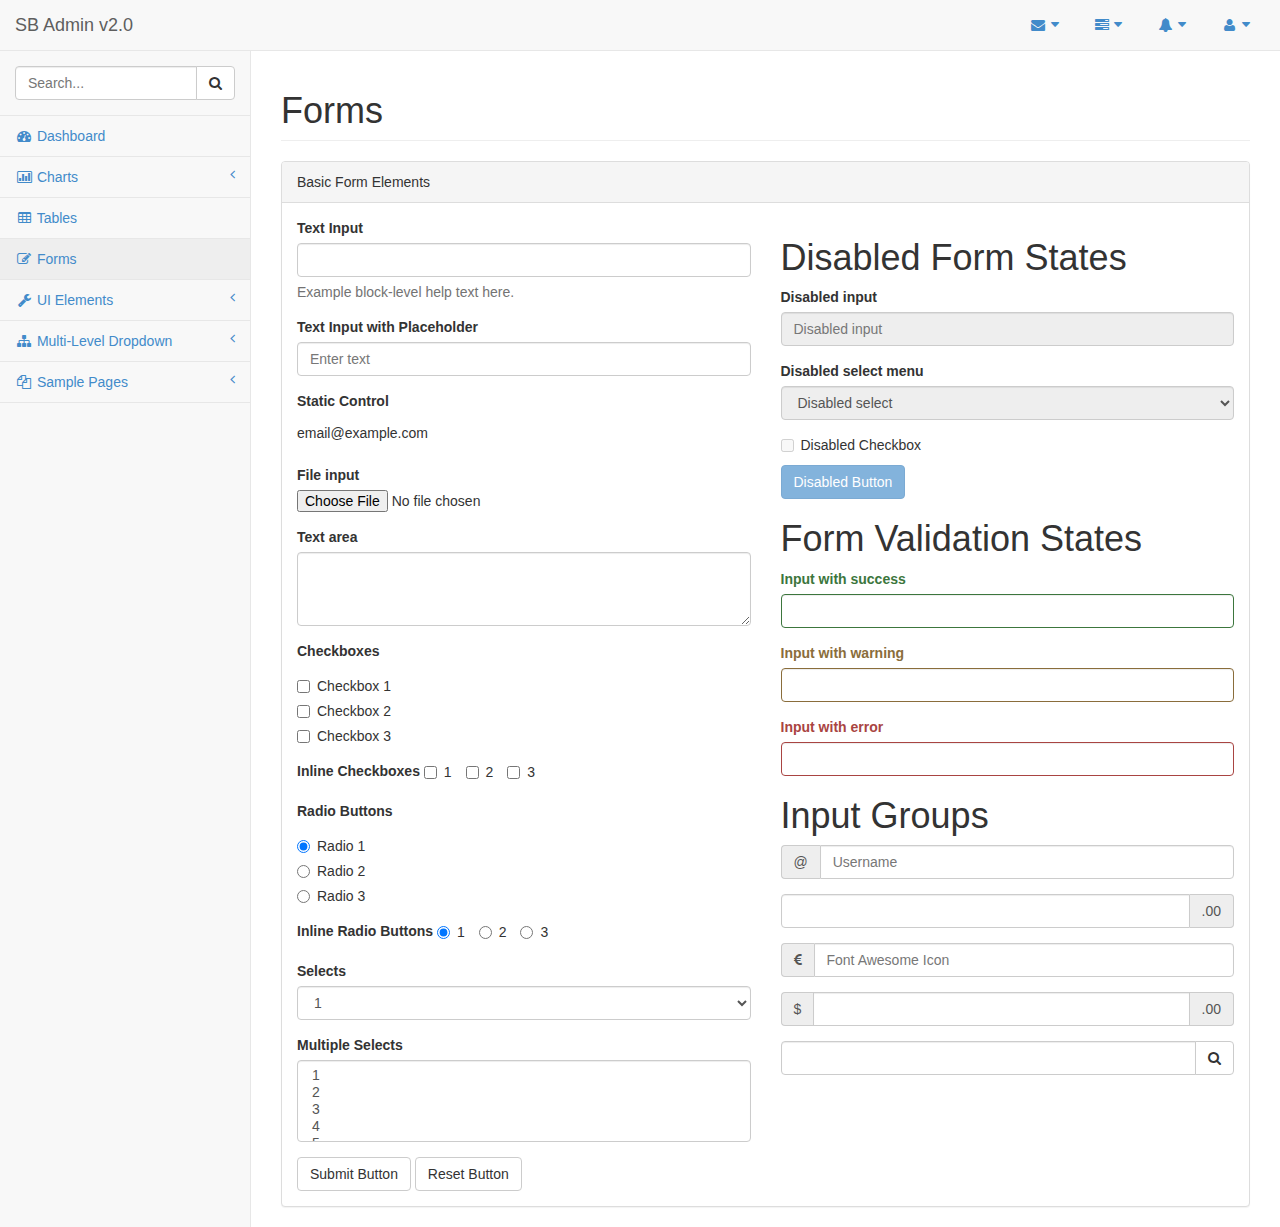
<file: tools/html_interface/bootstrap/forms.html>
<!DOCTYPE html>
<html lang="en">

<head>

    <meta charset="utf-8">
    <meta http-equiv="X-UA-Compatible" content="IE=edge">
    <meta name="viewport" content="width=device-width, initial-scale=1">
    <meta name="description" content="">
    <meta name="author" content="">

    <title>SB Admin 2 - Bootstrap Admin Theme</title>

    <!-- Bootstrap Core CSS -->
    <link href="css/bootstrap.min.css" rel="stylesheet">

    <!-- MetisMenu CSS -->
    <link href="css/plugins/metisMenu/metisMenu.min.css" rel="stylesheet">

    <!-- Custom CSS -->
    <link href="css/sb-admin-2.css" rel="stylesheet">

    <!-- Custom Fonts -->
    <link href="font-awesome-4.1.0/css/font-awesome.min.css" rel="stylesheet" type="text/css">

    <!-- HTML5 Shim and Respond.js IE8 support of HTML5 elements and media queries -->
    <!-- WARNING: Respond.js doesn't work if you view the page via file:// -->
    <!--[if lt IE 9]>
        <script src="https://oss.maxcdn.com/libs/html5shiv/3.7.0/html5shiv.js"></script>
        <script src="https://oss.maxcdn.com/libs/respond.js/1.4.2/respond.min.js"></script>
    <![endif]-->

</head>

<body>

    <div id="wrapper">

        <!-- Navigation -->
        <nav class="navbar navbar-default navbar-static-top" role="navigation" style="margin-bottom: 0">
            <div class="navbar-header">
                <button type="button" class="navbar-toggle" data-toggle="collapse" data-target=".navbar-collapse">
                    <span class="sr-only">Toggle navigation</span>
                    <span class="icon-bar"></span>
                    <span class="icon-bar"></span>
                    <span class="icon-bar"></span>
                </button>
                <a class="navbar-brand" href="index.html">SB Admin v2.0</a>
            </div>
            <!-- /.navbar-header -->

            <ul class="nav navbar-top-links navbar-right">
                <li class="dropdown">
                    <a class="dropdown-toggle" data-toggle="dropdown" href="#">
                        <i class="fa fa-envelope fa-fw"></i>  <i class="fa fa-caret-down"></i>
                    </a>
                    <ul class="dropdown-menu dropdown-messages">
                        <li>
                            <a href="#">
                                <div>
                                    <strong>John Smith</strong>
                                    <span class="pull-right text-muted">
                                        <em>Yesterday</em>
                                    </span>
                                </div>
                                <div>Lorem ipsum dolor sit amet, consectetur adipiscing elit. Pellentesque eleifend...</div>
                            </a>
                        </li>
                        <li class="divider"></li>
                        <li>
                            <a href="#">
                                <div>
                                    <strong>John Smith</strong>
                                    <span class="pull-right text-muted">
                                        <em>Yesterday</em>
                                    </span>
                                </div>
                                <div>Lorem ipsum dolor sit amet, consectetur adipiscing elit. Pellentesque eleifend...</div>
                            </a>
                        </li>
                        <li class="divider"></li>
                        <li>
                            <a href="#">
                                <div>
                                    <strong>John Smith</strong>
                                    <span class="pull-right text-muted">
                                        <em>Yesterday</em>
                                    </span>
                                </div>
                                <div>Lorem ipsum dolor sit amet, consectetur adipiscing elit. Pellentesque eleifend...</div>
                            </a>
                        </li>
                        <li class="divider"></li>
                        <li>
                            <a class="text-center" href="#">
                                <strong>Read All Messages</strong>
                                <i class="fa fa-angle-right"></i>
                            </a>
                        </li>
                    </ul>
                    <!-- /.dropdown-messages -->
                </li>
                <!-- /.dropdown -->
                <li class="dropdown">
                    <a class="dropdown-toggle" data-toggle="dropdown" href="#">
                        <i class="fa fa-tasks fa-fw"></i>  <i class="fa fa-caret-down"></i>
                    </a>
                    <ul class="dropdown-menu dropdown-tasks">
                        <li>
                            <a href="#">
                                <div>
                                    <p>
                                        <strong>Task 1</strong>
                                        <span class="pull-right text-muted">40% Complete</span>
                                    </p>
                                    <div class="progress progress-striped active">
                                        <div class="progress-bar progress-bar-success" role="progressbar" aria-valuenow="40" aria-valuemin="0" aria-valuemax="100" style="width: 40%">
                                            <span class="sr-only">40% Complete (success)</span>
                                        </div>
                                    </div>
                                </div>
                            </a>
                        </li>
                        <li class="divider"></li>
                        <li>
                            <a href="#">
                                <div>
                                    <p>
                                        <strong>Task 2</strong>
                                        <span class="pull-right text-muted">20% Complete</span>
                                    </p>
                                    <div class="progress progress-striped active">
                                        <div class="progress-bar progress-bar-info" role="progressbar" aria-valuenow="20" aria-valuemin="0" aria-valuemax="100" style="width: 20%">
                                            <span class="sr-only">20% Complete</span>
                                        </div>
                                    </div>
                                </div>
                            </a>
                        </li>
                        <li class="divider"></li>
                        <li>
                            <a href="#">
                                <div>
                                    <p>
                                        <strong>Task 3</strong>
                                        <span class="pull-right text-muted">60% Complete</span>
                                    </p>
                                    <div class="progress progress-striped active">
                                        <div class="progress-bar progress-bar-warning" role="progressbar" aria-valuenow="60" aria-valuemin="0" aria-valuemax="100" style="width: 60%">
                                            <span class="sr-only">60% Complete (warning)</span>
                                        </div>
                                    </div>
                                </div>
                            </a>
                        </li>
                        <li class="divider"></li>
                        <li>
                            <a href="#">
                                <div>
                                    <p>
                                        <strong>Task 4</strong>
                                        <span class="pull-right text-muted">80% Complete</span>
                                    </p>
                                    <div class="progress progress-striped active">
                                        <div class="progress-bar progress-bar-danger" role="progressbar" aria-valuenow="80" aria-valuemin="0" aria-valuemax="100" style="width: 80%">
                                            <span class="sr-only">80% Complete (danger)</span>
                                        </div>
                                    </div>
                                </div>
                            </a>
                        </li>
                        <li class="divider"></li>
                        <li>
                            <a class="text-center" href="#">
                                <strong>See All Tasks</strong>
                                <i class="fa fa-angle-right"></i>
                            </a>
                        </li>
                    </ul>
                    <!-- /.dropdown-tasks -->
                </li>
                <!-- /.dropdown -->
                <li class="dropdown">
                    <a class="dropdown-toggle" data-toggle="dropdown" href="#">
                        <i class="fa fa-bell fa-fw"></i>  <i class="fa fa-caret-down"></i>
                    </a>
                    <ul class="dropdown-menu dropdown-alerts">
                        <li>
                            <a href="#">
                                <div>
                                    <i class="fa fa-comment fa-fw"></i> New Comment
                                    <span class="pull-right text-muted small">4 minutes ago</span>
                                </div>
                            </a>
                        </li>
                        <li class="divider"></li>
                        <li>
                            <a href="#">
                                <div>
                                    <i class="fa fa-twitter fa-fw"></i> 3 New Followers
                                    <span class="pull-right text-muted small">12 minutes ago</span>
                                </div>
                            </a>
                        </li>
                        <li class="divider"></li>
                        <li>
                            <a href="#">
                                <div>
                                    <i class="fa fa-envelope fa-fw"></i> Message Sent
                                    <span class="pull-right text-muted small">4 minutes ago</span>
                                </div>
                            </a>
                        </li>
                        <li class="divider"></li>
                        <li>
                            <a href="#">
                                <div>
                                    <i class="fa fa-tasks fa-fw"></i> New Task
                                    <span class="pull-right text-muted small">4 minutes ago</span>
                                </div>
                            </a>
                        </li>
                        <li class="divider"></li>
                        <li>
                            <a href="#">
                                <div>
                                    <i class="fa fa-upload fa-fw"></i> Server Rebooted
                                    <span class="pull-right text-muted small">4 minutes ago</span>
                                </div>
                            </a>
                        </li>
                        <li class="divider"></li>
                        <li>
                            <a class="text-center" href="#">
                                <strong>See All Alerts</strong>
                                <i class="fa fa-angle-right"></i>
                            </a>
                        </li>
                    </ul>
                    <!-- /.dropdown-alerts -->
                </li>
                <!-- /.dropdown -->
                <li class="dropdown">
                    <a class="dropdown-toggle" data-toggle="dropdown" href="#">
                        <i class="fa fa-user fa-fw"></i>  <i class="fa fa-caret-down"></i>
                    </a>
                    <ul class="dropdown-menu dropdown-user">
                        <li><a href="#"><i class="fa fa-user fa-fw"></i> User Profile</a>
                        </li>
                        <li><a href="#"><i class="fa fa-gear fa-fw"></i> Settings</a>
                        </li>
                        <li class="divider"></li>
                        <li><a href="login.html"><i class="fa fa-sign-out fa-fw"></i> Logout</a>
                        </li>
                    </ul>
                    <!-- /.dropdown-user -->
                </li>
                <!-- /.dropdown -->
            </ul>
            <!-- /.navbar-top-links -->

            <div class="navbar-default sidebar" role="navigation">
                <div class="sidebar-nav navbar-collapse">
                    <ul class="nav" id="side-menu">
                        <li class="sidebar-search">
                            <div class="input-group custom-search-form">
                                <input type="text" class="form-control" placeholder="Search...">
                                <span class="input-group-btn">
                                <button class="btn btn-default" type="button">
                                    <i class="fa fa-search"></i>
                                </button>
                            </span>
                            </div>
                            <!-- /input-group -->
                        </li>
                        <li>
                            <a href="index.html"><i class="fa fa-dashboard fa-fw"></i> Dashboard</a>
                        </li>
                        <li>
                            <a href="#"><i class="fa fa-bar-chart-o fa-fw"></i> Charts<span class="fa arrow"></span></a>
                            <ul class="nav nav-second-level">
                                <li>
                                    <a href="flot.html">Flot Charts</a>
                                </li>
                                <li>
                                    <a href="morris.html">Morris.js Charts</a>
                                </li>
                            </ul>
                            <!-- /.nav-second-level -->
                        </li>
                        <li>
                            <a href="tables.html"><i class="fa fa-table fa-fw"></i> Tables</a>
                        </li>
                        <li>
                            <a class="active" href="forms.html"><i class="fa fa-edit fa-fw"></i> Forms</a>
                        </li>
                        <li>
                            <a href="#"><i class="fa fa-wrench fa-fw"></i> UI Elements<span class="fa arrow"></span></a>
                            <ul class="nav nav-second-level">
                                <li>
                                    <a href="panels-wells.html">Panels and Wells</a>
                                </li>
                                <li>
                                    <a href="buttons.html">Buttons</a>
                                </li>
                                <li>
                                    <a href="notifications.html">Notifications</a>
                                </li>
                                <li>
                                    <a href="typography.html">Typography</a>
                                </li>
                                <li>
                                    <a href="grid.html">Grid</a>
                                </li>
                            </ul>
                            <!-- /.nav-second-level -->
                        </li>
                        <li>
                            <a href="#"><i class="fa fa-sitemap fa-fw"></i> Multi-Level Dropdown<span class="fa arrow"></span></a>
                            <ul class="nav nav-second-level">
                                <li>
                                    <a href="#">Second Level Item</a>
                                </li>
                                <li>
                                    <a href="#">Second Level Item</a>
                                </li>
                                <li>
                                    <a href="#">Third Level <span class="fa arrow"></span></a>
                                    <ul class="nav nav-third-level">
                                        <li>
                                            <a href="#">Third Level Item</a>
                                        </li>
                                        <li>
                                            <a href="#">Third Level Item</a>
                                        </li>
                                        <li>
                                            <a href="#">Third Level Item</a>
                                        </li>
                                        <li>
                                            <a href="#">Third Level Item</a>
                                        </li>
                                    </ul>
                                    <!-- /.nav-third-level -->
                                </li>
                            </ul>
                            <!-- /.nav-second-level -->
                        </li>
                        <li>
                            <a href="#"><i class="fa fa-files-o fa-fw"></i> Sample Pages<span class="fa arrow"></span></a>
                            <ul class="nav nav-second-level">
                                <li>
                                    <a href="blank.html">Blank Page</a>
                                </li>
                                <li>
                                    <a href="login.html">Login Page</a>
                                </li>
                            </ul>
                            <!-- /.nav-second-level -->
                        </li>
                    </ul>
                </div>
                <!-- /.sidebar-collapse -->
            </div>
            <!-- /.navbar-static-side -->
        </nav>

        <div id="page-wrapper">
            <div class="row">
                <div class="col-lg-12">
                    <h1 class="page-header">Forms</h1>
                </div>
                <!-- /.col-lg-12 -->
            </div>
            <!-- /.row -->
            <div class="row">
                <div class="col-lg-12">
                    <div class="panel panel-default">
                        <div class="panel-heading">
                            Basic Form Elements
                        </div>
                        <div class="panel-body">
                            <div class="row">
                                <div class="col-lg-6">
                                    <form role="form">
                                        <div class="form-group">
                                            <label>Text Input</label>
                                            <input class="form-control">
                                            <p class="help-block">Example block-level help text here.</p>
                                        </div>
                                        <div class="form-group">
                                            <label>Text Input with Placeholder</label>
                                            <input class="form-control" placeholder="Enter text">
                                        </div>
                                        <div class="form-group">
                                            <label>Static Control</label>
                                            <p class="form-control-static">email@example.com</p>
                                        </div>
                                        <div class="form-group">
                                            <label>File input</label>
                                            <input type="file">
                                        </div>
                                        <div class="form-group">
                                            <label>Text area</label>
                                            <textarea class="form-control" rows="3"></textarea>
                                        </div>
                                        <div class="form-group">
                                            <label>Checkboxes</label>
                                            <div class="checkbox">
                                                <label>
                                                    <input type="checkbox" value="">Checkbox 1
                                                </label>
                                            </div>
                                            <div class="checkbox">
                                                <label>
                                                    <input type="checkbox" value="">Checkbox 2
                                                </label>
                                            </div>
                                            <div class="checkbox">
                                                <label>
                                                    <input type="checkbox" value="">Checkbox 3
                                                </label>
                                            </div>
                                        </div>
                                        <div class="form-group">
                                            <label>Inline Checkboxes</label>
                                            <label class="checkbox-inline">
                                                <input type="checkbox">1
                                            </label>
                                            <label class="checkbox-inline">
                                                <input type="checkbox">2
                                            </label>
                                            <label class="checkbox-inline">
                                                <input type="checkbox">3
                                            </label>
                                        </div>
                                        <div class="form-group">
                                            <label>Radio Buttons</label>
                                            <div class="radio">
                                                <label>
                                                    <input type="radio" name="optionsRadios" id="optionsRadios1" value="option1" checked>Radio 1
                                                </label>
                                            </div>
                                            <div class="radio">
                                                <label>
                                                    <input type="radio" name="optionsRadios" id="optionsRadios2" value="option2">Radio 2
                                                </label>
                                            </div>
                                            <div class="radio">
                                                <label>
                                                    <input type="radio" name="optionsRadios" id="optionsRadios3" value="option3">Radio 3
                                                </label>
                                            </div>
                                        </div>
                                        <div class="form-group">
                                            <label>Inline Radio Buttons</label>
                                            <label class="radio-inline">
                                                <input type="radio" name="optionsRadiosInline" id="optionsRadiosInline1" value="option1" checked>1
                                            </label>
                                            <label class="radio-inline">
                                                <input type="radio" name="optionsRadiosInline" id="optionsRadiosInline2" value="option2">2
                                            </label>
                                            <label class="radio-inline">
                                                <input type="radio" name="optionsRadiosInline" id="optionsRadiosInline3" value="option3">3
                                            </label>
                                        </div>
                                        <div class="form-group">
                                            <label>Selects</label>
                                            <select class="form-control">
                                                <option>1</option>
                                                <option>2</option>
                                                <option>3</option>
                                                <option>4</option>
                                                <option>5</option>
                                            </select>
                                        </div>
                                        <div class="form-group">
                                            <label>Multiple Selects</label>
                                            <select multiple class="form-control">
                                                <option>1</option>
                                                <option>2</option>
                                                <option>3</option>
                                                <option>4</option>
                                                <option>5</option>
                                            </select>
                                        </div>
                                        <button type="submit" class="btn btn-default">Submit Button</button>
                                        <button type="reset" class="btn btn-default">Reset Button</button>
                                    </form>
                                </div>
                                <!-- /.col-lg-6 (nested) -->
                                <div class="col-lg-6">
                                    <h1>Disabled Form States</h1>
                                    <form role="form">
                                        <fieldset disabled>
                                            <div class="form-group">
                                                <label for="disabledSelect">Disabled input</label>
                                                <input class="form-control" id="disabledInput" type="text" placeholder="Disabled input" disabled>
                                            </div>
                                            <div class="form-group">
                                                <label for="disabledSelect">Disabled select menu</label>
                                                <select id="disabledSelect" class="form-control">
                                                    <option>Disabled select</option>
                                                </select>
                                            </div>
                                            <div class="checkbox">
                                                <label>
                                                    <input type="checkbox">Disabled Checkbox
                                                </label>
                                            </div>
                                            <button type="submit" class="btn btn-primary">Disabled Button</button>
                                        </fieldset>
                                    </form>
                                    <h1>Form Validation States</h1>
                                    <form role="form">
                                        <div class="form-group has-success">
                                            <label class="control-label" for="inputSuccess">Input with success</label>
                                            <input type="text" class="form-control" id="inputSuccess">
                                        </div>
                                        <div class="form-group has-warning">
                                            <label class="control-label" for="inputWarning">Input with warning</label>
                                            <input type="text" class="form-control" id="inputWarning">
                                        </div>
                                        <div class="form-group has-error">
                                            <label class="control-label" for="inputError">Input with error</label>
                                            <input type="text" class="form-control" id="inputError">
                                        </div>
                                    </form>
                                    <h1>Input Groups</h1>
                                    <form role="form">
                                        <div class="form-group input-group">
                                            <span class="input-group-addon">@</span>
                                            <input type="text" class="form-control" placeholder="Username">
                                        </div>
                                        <div class="form-group input-group">
                                            <input type="text" class="form-control">
                                            <span class="input-group-addon">.00</span>
                                        </div>
                                        <div class="form-group input-group">
                                            <span class="input-group-addon"><i class="fa fa-eur"></i>
                                            </span>
                                            <input type="text" class="form-control" placeholder="Font Awesome Icon">
                                        </div>
                                        <div class="form-group input-group">
                                            <span class="input-group-addon">$</span>
                                            <input type="text" class="form-control">
                                            <span class="input-group-addon">.00</span>
                                        </div>
                                        <div class="form-group input-group">
                                            <input type="text" class="form-control">
                                            <span class="input-group-btn">
                                                <button class="btn btn-default" type="button"><i class="fa fa-search"></i>
                                                </button>
                                            </span>
                                        </div>
                                    </form>
                                </div>
                                <!-- /.col-lg-6 (nested) -->
                            </div>
                            <!-- /.row (nested) -->
                        </div>
                        <!-- /.panel-body -->
                    </div>
                    <!-- /.panel -->
                </div>
                <!-- /.col-lg-12 -->
            </div>
            <!-- /.row -->
        </div>
        <!-- /#page-wrapper -->

    </div>
    <!-- /#wrapper -->

    <!-- jQuery Version 1.11.0 -->
    <script src="js/jquery-1.11.0.js"></script>

    <!-- Bootstrap Core JavaScript -->
    <script src="js/bootstrap.min.js"></script>

    <!-- Metis Menu Plugin JavaScript -->
    <script src="js/plugins/metisMenu/metisMenu.min.js"></script>

    <!-- Custom Theme JavaScript -->
    <script src="js/sb-admin-2.js"></script>

</body>

</html>
</file>
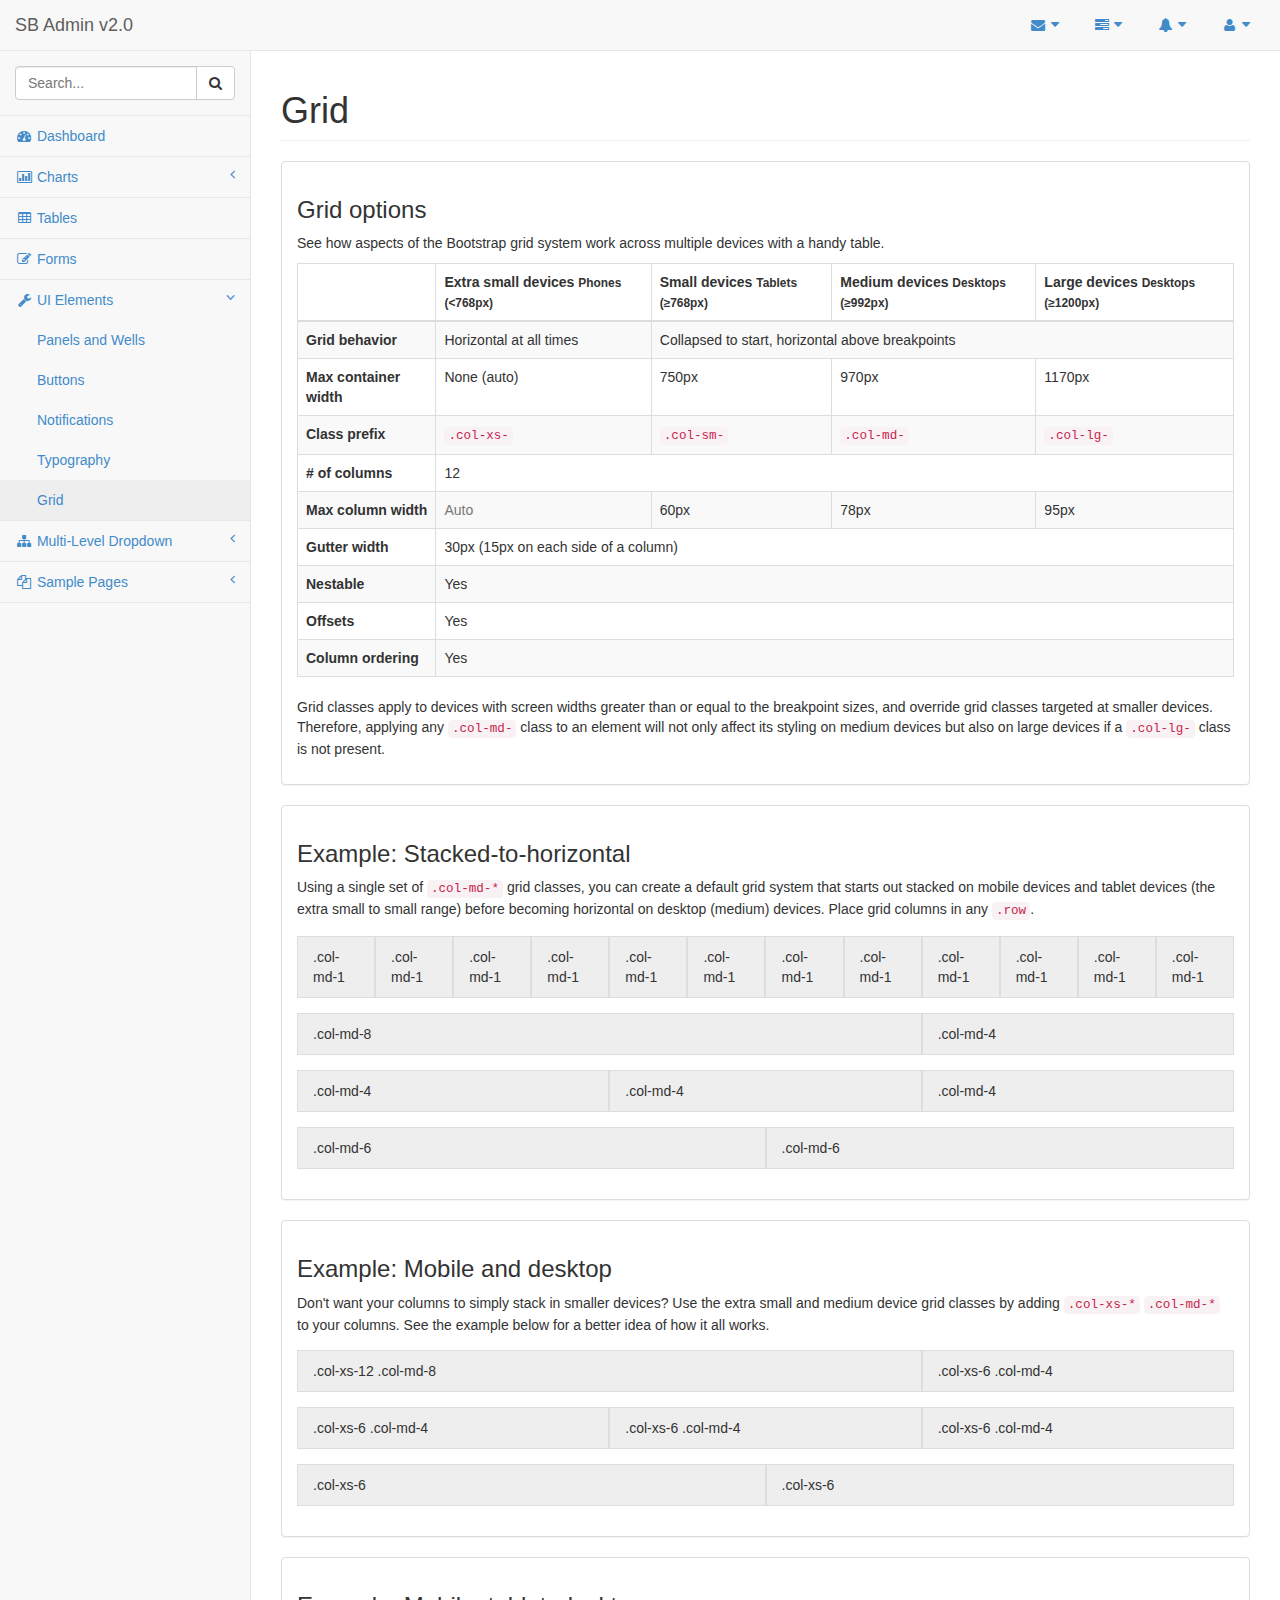
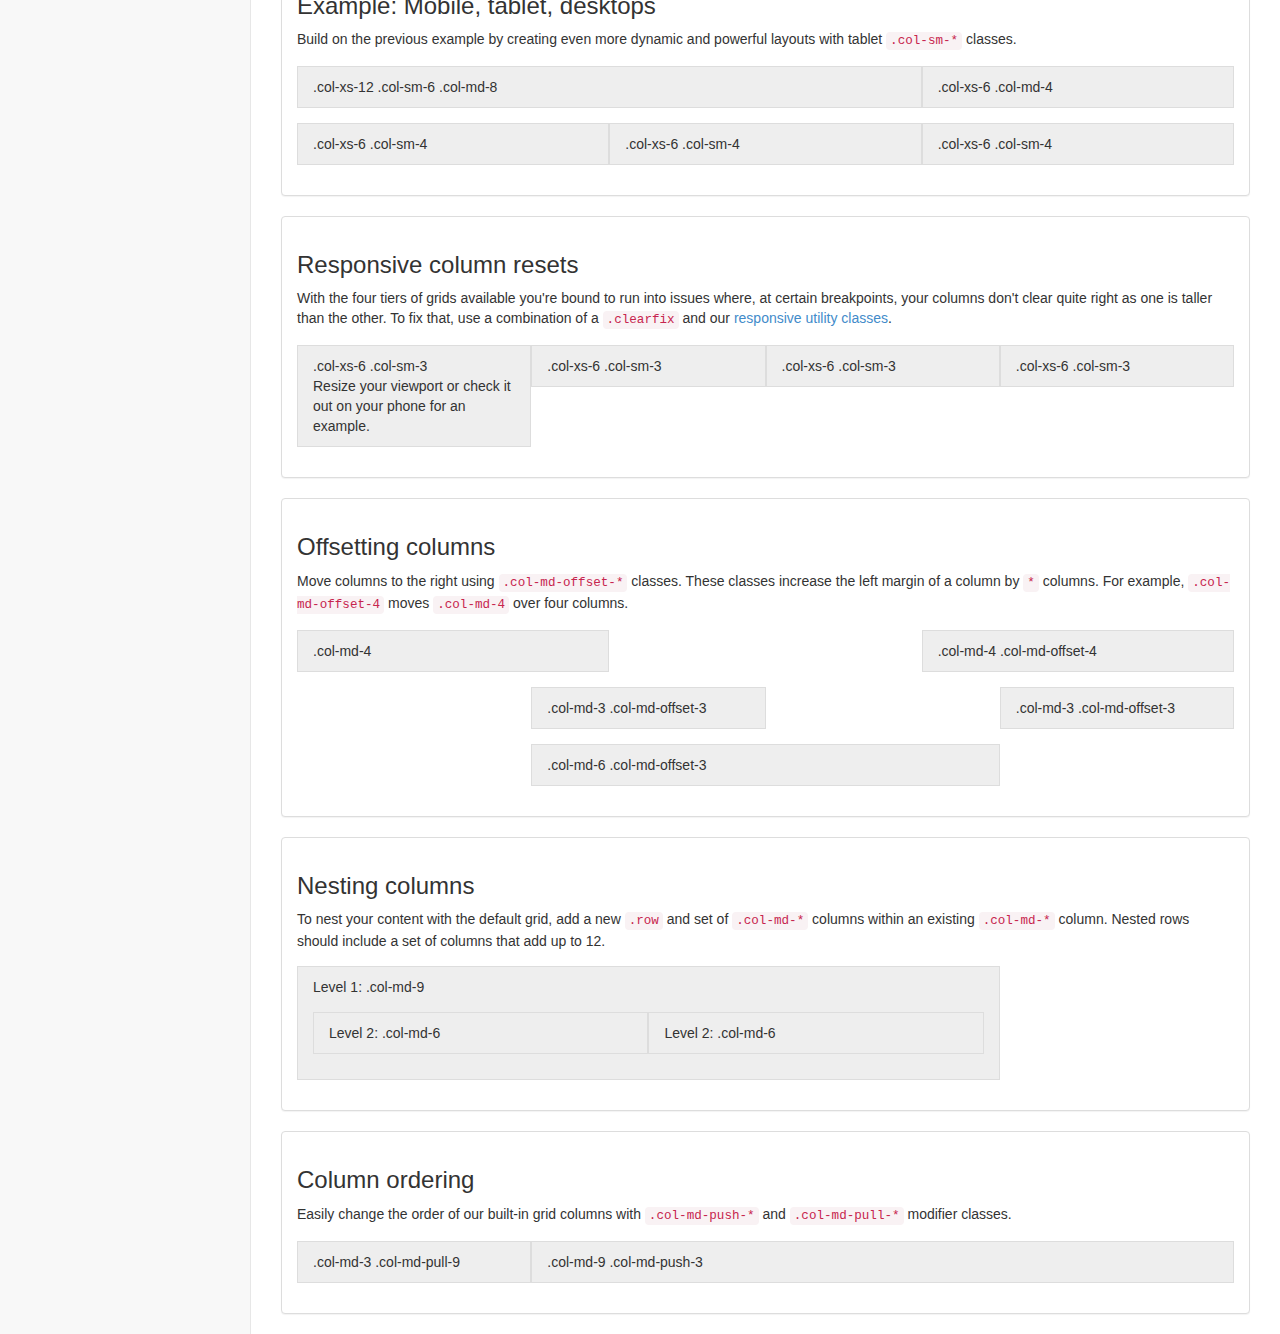
<file: tools/html_interface/bootstrap/grid.html>
<!DOCTYPE html>
<html lang="en">

<head>

    <meta charset="utf-8">
    <meta http-equiv="X-UA-Compatible" content="IE=edge">
    <meta name="viewport" content="width=device-width, initial-scale=1">
    <meta name="description" content="">
    <meta name="author" content="">

    <title>SB Admin 2 - Bootstrap Admin Theme</title>

    <!-- Bootstrap Core CSS -->
    <link href="css/bootstrap.min.css" rel="stylesheet">

    <!-- MetisMenu CSS -->
    <link href="css/plugins/metisMenu/metisMenu.min.css" rel="stylesheet">

    <!-- Custom CSS -->
    <link href="css/sb-admin-2.css" rel="stylesheet">

    <!-- Custom Fonts -->
    <link href="font-awesome-4.1.0/css/font-awesome.min.css" rel="stylesheet" type="text/css">

    <!-- HTML5 Shim and Respond.js IE8 support of HTML5 elements and media queries -->
    <!-- WARNING: Respond.js doesn't work if you view the page via file:// -->
    <!--[if lt IE 9]>
        <script src="https://oss.maxcdn.com/libs/html5shiv/3.7.0/html5shiv.js"></script>
        <script src="https://oss.maxcdn.com/libs/respond.js/1.4.2/respond.min.js"></script>
    <![endif]-->

</head>

<body>

    <div id="wrapper">

        <!-- Navigation -->
        <nav class="navbar navbar-default navbar-static-top" role="navigation" style="margin-bottom: 0">
            <div class="navbar-header">
                <button type="button" class="navbar-toggle" data-toggle="collapse" data-target=".navbar-collapse">
                    <span class="sr-only">Toggle navigation</span>
                    <span class="icon-bar"></span>
                    <span class="icon-bar"></span>
                    <span class="icon-bar"></span>
                </button>
                <a class="navbar-brand" href="index.html">SB Admin v2.0</a>
            </div>
            <!-- /.navbar-header -->

            <ul class="nav navbar-top-links navbar-right">
                <li class="dropdown">
                    <a class="dropdown-toggle" data-toggle="dropdown" href="#">
                        <i class="fa fa-envelope fa-fw"></i>  <i class="fa fa-caret-down"></i>
                    </a>
                    <ul class="dropdown-menu dropdown-messages">
                        <li>
                            <a href="#">
                                <div>
                                    <strong>John Smith</strong>
                                    <span class="pull-right text-muted">
                                        <em>Yesterday</em>
                                    </span>
                                </div>
                                <div>Lorem ipsum dolor sit amet, consectetur adipiscing elit. Pellentesque eleifend...</div>
                            </a>
                        </li>
                        <li class="divider"></li>
                        <li>
                            <a href="#">
                                <div>
                                    <strong>John Smith</strong>
                                    <span class="pull-right text-muted">
                                        <em>Yesterday</em>
                                    </span>
                                </div>
                                <div>Lorem ipsum dolor sit amet, consectetur adipiscing elit. Pellentesque eleifend...</div>
                            </a>
                        </li>
                        <li class="divider"></li>
                        <li>
                            <a href="#">
                                <div>
                                    <strong>John Smith</strong>
                                    <span class="pull-right text-muted">
                                        <em>Yesterday</em>
                                    </span>
                                </div>
                                <div>Lorem ipsum dolor sit amet, consectetur adipiscing elit. Pellentesque eleifend...</div>
                            </a>
                        </li>
                        <li class="divider"></li>
                        <li>
                            <a class="text-center" href="#">
                                <strong>Read All Messages</strong>
                                <i class="fa fa-angle-right"></i>
                            </a>
                        </li>
                    </ul>
                    <!-- /.dropdown-messages -->
                </li>
                <!-- /.dropdown -->
                <li class="dropdown">
                    <a class="dropdown-toggle" data-toggle="dropdown" href="#">
                        <i class="fa fa-tasks fa-fw"></i>  <i class="fa fa-caret-down"></i>
                    </a>
                    <ul class="dropdown-menu dropdown-tasks">
                        <li>
                            <a href="#">
                                <div>
                                    <p>
                                        <strong>Task 1</strong>
                                        <span class="pull-right text-muted">40% Complete</span>
                                    </p>
                                    <div class="progress progress-striped active">
                                        <div class="progress-bar progress-bar-success" role="progressbar" aria-valuenow="40" aria-valuemin="0" aria-valuemax="100" style="width: 40%">
                                            <span class="sr-only">40% Complete (success)</span>
                                        </div>
                                    </div>
                                </div>
                            </a>
                        </li>
                        <li class="divider"></li>
                        <li>
                            <a href="#">
                                <div>
                                    <p>
                                        <strong>Task 2</strong>
                                        <span class="pull-right text-muted">20% Complete</span>
                                    </p>
                                    <div class="progress progress-striped active">
                                        <div class="progress-bar progress-bar-info" role="progressbar" aria-valuenow="20" aria-valuemin="0" aria-valuemax="100" style="width: 20%">
                                            <span class="sr-only">20% Complete</span>
                                        </div>
                                    </div>
                                </div>
                            </a>
                        </li>
                        <li class="divider"></li>
                        <li>
                            <a href="#">
                                <div>
                                    <p>
                                        <strong>Task 3</strong>
                                        <span class="pull-right text-muted">60% Complete</span>
                                    </p>
                                    <div class="progress progress-striped active">
                                        <div class="progress-bar progress-bar-warning" role="progressbar" aria-valuenow="60" aria-valuemin="0" aria-valuemax="100" style="width: 60%">
                                            <span class="sr-only">60% Complete (warning)</span>
                                        </div>
                                    </div>
                                </div>
                            </a>
                        </li>
                        <li class="divider"></li>
                        <li>
                            <a href="#">
                                <div>
                                    <p>
                                        <strong>Task 4</strong>
                                        <span class="pull-right text-muted">80% Complete</span>
                                    </p>
                                    <div class="progress progress-striped active">
                                        <div class="progress-bar progress-bar-danger" role="progressbar" aria-valuenow="80" aria-valuemin="0" aria-valuemax="100" style="width: 80%">
                                            <span class="sr-only">80% Complete (danger)</span>
                                        </div>
                                    </div>
                                </div>
                            </a>
                        </li>
                        <li class="divider"></li>
                        <li>
                            <a class="text-center" href="#">
                                <strong>See All Tasks</strong>
                                <i class="fa fa-angle-right"></i>
                            </a>
                        </li>
                    </ul>
                    <!-- /.dropdown-tasks -->
                </li>
                <!-- /.dropdown -->
                <li class="dropdown">
                    <a class="dropdown-toggle" data-toggle="dropdown" href="#">
                        <i class="fa fa-bell fa-fw"></i>  <i class="fa fa-caret-down"></i>
                    </a>
                    <ul class="dropdown-menu dropdown-alerts">
                        <li>
                            <a href="#">
                                <div>
                                    <i class="fa fa-comment fa-fw"></i> New Comment
                                    <span class="pull-right text-muted small">4 minutes ago</span>
                                </div>
                            </a>
                        </li>
                        <li class="divider"></li>
                        <li>
                            <a href="#">
                                <div>
                                    <i class="fa fa-twitter fa-fw"></i> 3 New Followers
                                    <span class="pull-right text-muted small">12 minutes ago</span>
                                </div>
                            </a>
                        </li>
                        <li class="divider"></li>
                        <li>
                            <a href="#">
                                <div>
                                    <i class="fa fa-envelope fa-fw"></i> Message Sent
                                    <span class="pull-right text-muted small">4 minutes ago</span>
                                </div>
                            </a>
                        </li>
                        <li class="divider"></li>
                        <li>
                            <a href="#">
                                <div>
                                    <i class="fa fa-tasks fa-fw"></i> New Task
                                    <span class="pull-right text-muted small">4 minutes ago</span>
                                </div>
                            </a>
                        </li>
                        <li class="divider"></li>
                        <li>
                            <a href="#">
                                <div>
                                    <i class="fa fa-upload fa-fw"></i> Server Rebooted
                                    <span class="pull-right text-muted small">4 minutes ago</span>
                                </div>
                            </a>
                        </li>
                        <li class="divider"></li>
                        <li>
                            <a class="text-center" href="#">
                                <strong>See All Alerts</strong>
                                <i class="fa fa-angle-right"></i>
                            </a>
                        </li>
                    </ul>
                    <!-- /.dropdown-alerts -->
                </li>
                <!-- /.dropdown -->
                <li class="dropdown">
                    <a class="dropdown-toggle" data-toggle="dropdown" href="#">
                        <i class="fa fa-user fa-fw"></i>  <i class="fa fa-caret-down"></i>
                    </a>
                    <ul class="dropdown-menu dropdown-user">
                        <li><a href="#"><i class="fa fa-user fa-fw"></i> User Profile</a>
                        </li>
                        <li><a href="#"><i class="fa fa-gear fa-fw"></i> Settings</a>
                        </li>
                        <li class="divider"></li>
                        <li><a href="login.html"><i class="fa fa-sign-out fa-fw"></i> Logout</a>
                        </li>
                    </ul>
                    <!-- /.dropdown-user -->
                </li>
                <!-- /.dropdown -->
            </ul>
            <!-- /.navbar-top-links -->

            <div class="navbar-default sidebar" role="navigation">
                <div class="sidebar-nav navbar-collapse">
                    <ul class="nav" id="side-menu">
                        <li class="sidebar-search">
                            <div class="input-group custom-search-form">
                                <input type="text" class="form-control" placeholder="Search...">
                                <span class="input-group-btn">
                                <button class="btn btn-default" type="button">
                                    <i class="fa fa-search"></i>
                                </button>
                            </span>
                            </div>
                            <!-- /input-group -->
                        </li>
                        <li>
                            <a href="index.html"><i class="fa fa-dashboard fa-fw"></i> Dashboard</a>
                        </li>
                        <li>
                            <a href="#"><i class="fa fa-bar-chart-o fa-fw"></i> Charts<span class="fa arrow"></span></a>
                            <ul class="nav nav-second-level">
                                <li>
                                    <a href="flot.html">Flot Charts</a>
                                </li>
                                <li>
                                    <a href="morris.html">Morris.js Charts</a>
                                </li>
                            </ul>
                            <!-- /.nav-second-level -->
                        </li>
                        <li>
                            <a href="tables.html"><i class="fa fa-table fa-fw"></i> Tables</a>
                        </li>
                        <li>
                            <a href="forms.html"><i class="fa fa-edit fa-fw"></i> Forms</a>
                        </li>
                        <li class="active">
                            <a href="#"><i class="fa fa-wrench fa-fw"></i> UI Elements<span class="fa arrow"></span></a>
                            <ul class="nav nav-second-level">
                                <li>
                                    <a href="panels-wells.html">Panels and Wells</a>
                                </li>
                                <li>
                                    <a href="buttons.html">Buttons</a>
                                </li>
                                <li>
                                    <a href="notifications.html">Notifications</a>
                                </li>
                                <li>
                                    <a href="typography.html">Typography</a>
                                </li>
                                <li>
                                    <a class="active" href="grid.html">Grid</a>
                                </li>
                            </ul>
                            <!-- /.nav-second-level -->
                        </li>
                        <li>
                            <a href="#"><i class="fa fa-sitemap fa-fw"></i> Multi-Level Dropdown<span class="fa arrow"></span></a>
                            <ul class="nav nav-second-level">
                                <li>
                                    <a href="#">Second Level Item</a>
                                </li>
                                <li>
                                    <a href="#">Second Level Item</a>
                                </li>
                                <li>
                                    <a href="#">Third Level <span class="fa arrow"></span></a>
                                    <ul class="nav nav-third-level">
                                        <li>
                                            <a href="#">Third Level Item</a>
                                        </li>
                                        <li>
                                            <a href="#">Third Level Item</a>
                                        </li>
                                        <li>
                                            <a href="#">Third Level Item</a>
                                        </li>
                                        <li>
                                            <a href="#">Third Level Item</a>
                                        </li>
                                    </ul>
                                    <!-- /.nav-third-level -->
                                </li>
                            </ul>
                            <!-- /.nav-second-level -->
                        </li>
                        <li>
                            <a href="#"><i class="fa fa-files-o fa-fw"></i> Sample Pages<span class="fa arrow"></span></a>
                            <ul class="nav nav-second-level">
                                <li>
                                    <a href="blank.html">Blank Page</a>
                                </li>
                                <li>
                                    <a href="login.html">Login Page</a>
                                </li>
                            </ul>
                            <!-- /.nav-second-level -->
                        </li>
                    </ul>
                </div>
                <!-- /.sidebar-collapse -->
            </div>
            <!-- /.navbar-static-side -->
        </nav>

        <div id="page-wrapper">
            <div class="row">
                <div class="col-lg-12">
                    <h1 class="page-header">Grid</h1>
                </div>
                <!-- /.col-lg-12 -->
            </div>
            <!-- /.row -->
            <div class="row">
                <div class="col-lg-12">
                    <div class="panel panel-default">
                        <div class="panel-body">
                            <h3>Grid options</h3>
                            <p>See how aspects of the Bootstrap grid system work across multiple devices with a handy table.</p>
                            <div class="table-responsive">
                                <table class="table table-bordered table-striped">
                                    <thead>
                                        <tr>
                                            <th></th>
                                            <th>
                                                Extra small devices
                                                <small>Phones (&lt;768px)</small>
                                            </th>
                                            <th>
                                                Small devices
                                                <small>Tablets (&ge;768px)</small>
                                            </th>
                                            <th>
                                                Medium devices
                                                <small>Desktops (&ge;992px)</small>
                                            </th>
                                            <th>
                                                Large devices
                                                <small>Desktops (&ge;1200px)</small>
                                            </th>
                                        </tr>
                                    </thead>
                                    <tbody>
                                        <tr>
                                            <th>Grid behavior</th>
                                            <td>Horizontal at all times</td>
                                            <td colspan="3">Collapsed to start, horizontal above breakpoints</td>
                                        </tr>
                                        <tr>
                                            <th>Max container width</th>
                                            <td>None (auto)</td>
                                            <td>750px</td>
                                            <td>970px</td>
                                            <td>1170px</td>
                                        </tr>
                                        <tr>
                                            <th>Class prefix</th>
                                            <td>
                                                <code>.col-xs-</code>
                                            </td>
                                            <td>
                                                <code>.col-sm-</code>
                                            </td>
                                            <td>
                                                <code>.col-md-</code>
                                            </td>
                                            <td>
                                                <code>.col-lg-</code>
                                            </td>
                                        </tr>
                                        <tr>
                                            <th># of columns</th>
                                            <td colspan="4">12</td>
                                        </tr>
                                        <tr>
                                            <th>Max column width</th>
                                            <td class="text-muted">Auto</td>
                                            <td>60px</td>
                                            <td>78px</td>
                                            <td>95px</td>
                                        </tr>
                                        <tr>
                                            <th>Gutter width</th>
                                            <td colspan="4">30px (15px on each side of a column)</td>
                                        </tr>
                                        <tr>
                                            <th>Nestable</th>
                                            <td colspan="4">Yes</td>
                                        </tr>
                                        <tr>
                                            <th>Offsets</th>
                                            <td colspan="4">Yes</td>
                                        </tr>
                                        <tr>
                                            <th>Column ordering</th>
                                            <td colspan="4">Yes</td>
                                        </tr>
                                    </tbody>
                                </table>
                            </div>
                            <p>Grid classes apply to devices with screen widths greater than or equal to the breakpoint sizes, and override grid classes targeted at smaller devices. Therefore, applying any
                                <code>.col-md-</code> class to an element will not only affect its styling on medium devices but also on large devices if a
                                <code>.col-lg-</code> class is not present.</p>
                        </div>
                    </div>
                </div>
                <!-- /.col-lg-12 -->
            </div>
            <!-- /.row -->

            <div class="row">
                <div class="col-lg-12">
                    <div class="panel panel-default">
                        <div class="panel-body">
                            <h3>Example: Stacked-to-horizontal</h3>
                            <p>Using a single set of
                                <code>.col-md-*</code> grid classes, you can create a default grid system that starts out stacked on mobile devices and tablet devices (the extra small to small range) before becoming horizontal on desktop (medium) devices. Place grid columns in any
                                <code>.row</code>.</p>
                            <div class="row show-grid">
                                <div class="col-md-1">.col-md-1</div>
                                <div class="col-md-1">.col-md-1</div>
                                <div class="col-md-1">.col-md-1</div>
                                <div class="col-md-1">.col-md-1</div>
                                <div class="col-md-1">.col-md-1</div>
                                <div class="col-md-1">.col-md-1</div>
                                <div class="col-md-1">.col-md-1</div>
                                <div class="col-md-1">.col-md-1</div>
                                <div class="col-md-1">.col-md-1</div>
                                <div class="col-md-1">.col-md-1</div>
                                <div class="col-md-1">.col-md-1</div>
                                <div class="col-md-1">.col-md-1</div>
                            </div>
                            <div class="row show-grid">
                                <div class="col-md-8">.col-md-8</div>
                                <div class="col-md-4">.col-md-4</div>
                            </div>
                            <div class="row show-grid">
                                <div class="col-md-4">.col-md-4</div>
                                <div class="col-md-4">.col-md-4</div>
                                <div class="col-md-4">.col-md-4</div>
                            </div>
                            <div class="row show-grid">
                                <div class="col-md-6">.col-md-6</div>
                                <div class="col-md-6">.col-md-6</div>
                            </div>
                        </div>
                    </div>
                </div>
                <!-- /.col-lg-12 -->
            </div>
            <!-- /.row -->

            <div class="row">
                <div class="col-lg-12">
                    <div class="panel panel-default">
                        <div class="panel-body">
                            <h3>Example: Mobile and desktop</h3>
                            <p>Don't want your columns to simply stack in smaller devices? Use the extra small and medium device grid classes by adding
                                <code>.col-xs-*</code>
                                <code>.col-md-*</code> to your columns. See the example below for a better idea of how it all works.</p>
                            <div class="row show-grid">
                                <div class="col-xs-12 col-md-8">.col-xs-12 .col-md-8</div>
                                <div class="col-xs-6 col-md-4">.col-xs-6 .col-md-4</div>
                            </div>
                            <div class="row show-grid">
                                <div class="col-xs-6 col-md-4">.col-xs-6 .col-md-4</div>
                                <div class="col-xs-6 col-md-4">.col-xs-6 .col-md-4</div>
                                <div class="col-xs-6 col-md-4">.col-xs-6 .col-md-4</div>
                            </div>
                            <div class="row show-grid">
                                <div class="col-xs-6">.col-xs-6</div>
                                <div class="col-xs-6">.col-xs-6</div>
                            </div>
                        </div>
                    </div>
                </div>
                <!-- /.col-lg-12 -->
            </div>
            <!-- /.row -->

            <div class="row">
                <div class="col-lg-12">
                    <div class="panel panel-default">
                        <div class="panel-body">
                            <h3>Example: Mobile, tablet, desktops</h3>
                            <p>Build on the previous example by creating even more dynamic and powerful layouts with tablet
                                <code>.col-sm-*</code> classes.</p>
                            <div class="row show-grid">
                                <div class="col-xs-12 col-sm-6 col-md-8">.col-xs-12 .col-sm-6 .col-md-8</div>
                                <div class="col-xs-6 col-md-4">.col-xs-6 .col-md-4</div>
                            </div>
                            <div class="row show-grid">
                                <div class="col-xs-6 col-sm-4">.col-xs-6 .col-sm-4</div>
                                <div class="col-xs-6 col-sm-4">.col-xs-6 .col-sm-4</div>
                                <!-- Optional: clear the XS cols if their content doesn't match in height -->
                                <div class="clearfix visible-xs"></div>
                                <div class="col-xs-6 col-sm-4">.col-xs-6 .col-sm-4</div>
                            </div>
                        </div>
                    </div>
                </div>
                <!-- /.col-lg-12 -->
            </div>
            <!-- /.row -->

            <div class="row">
                <div class="col-lg-12">
                    <div class="panel panel-default">
                        <div class="panel-body">
                            <h3 id="grid-responsive-resets">Responsive column resets</h3>
                            <p>With the four tiers of grids available you're bound to run into issues where, at certain breakpoints, your columns don't clear quite right as one is taller than the other. To fix that, use a combination of a
                                <code>.clearfix</code> and our <a href="#responsive-utilities">responsive utility classes</a>.</p>
                            <div class="row show-grid">
                                <div class="col-xs-6 col-sm-3">
                                    .col-xs-6 .col-sm-3
                                    <br>Resize your viewport or check it out on your phone for an example.
                                </div>
                                <div class="col-xs-6 col-sm-3">.col-xs-6 .col-sm-3</div>

                                <!-- Add the extra clearfix for only the required viewport -->
                                <div class="clearfix visible-xs"></div>

                                <div class="col-xs-6 col-sm-3">.col-xs-6 .col-sm-3</div>
                                <div class="col-xs-6 col-sm-3">.col-xs-6 .col-sm-3</div>
                            </div>
                        </div>
                    </div>
                </div>
                <!-- /.col-lg-12 -->
            </div>
            <!-- /.row -->

            <div class="row">
                <div class="col-lg-12">
                    <div class="panel panel-default">
                        <div class="panel-body">
                            <h3 id="grid-offsetting">Offsetting columns</h3>
                            <p>Move columns to the right using
                                <code>.col-md-offset-*</code> classes. These classes increase the left margin of a column by
                                <code>*</code> columns. For example,
                                <code>.col-md-offset-4</code> moves
                                <code>.col-md-4</code> over four columns.</p>
                            <div class="row show-grid">
                                <div class="col-md-4">.col-md-4</div>
                                <div class="col-md-4 col-md-offset-4">.col-md-4 .col-md-offset-4</div>
                            </div>
                            <div class="row show-grid">
                                <div class="col-md-3 col-md-offset-3">.col-md-3 .col-md-offset-3</div>
                                <div class="col-md-3 col-md-offset-3">.col-md-3 .col-md-offset-3</div>
                            </div>
                            <div class="row show-grid">
                                <div class="col-md-6 col-md-offset-3">.col-md-6 .col-md-offset-3</div>
                            </div>
                        </div>
                    </div>
                </div>
                <!-- /.col-lg-12 -->
            </div>
            <!-- /.row -->

            <div class="row">
                <div class="col-lg-12">
                    <div class="panel panel-default">
                        <div class="panel-body">
                            <h3 id="grid-nesting">Nesting columns</h3>
                            <p>To nest your content with the default grid, add a new
                                <code>.row</code> and set of
                                <code>.col-md-*</code> columns within an existing
                                <code>.col-md-*</code> column. Nested rows should include a set of columns that add up to 12.</p>
                            <div class="row show-grid">
                                <div class="col-md-9">
                                    Level 1: .col-md-9
                                    <div class="row show-grid">
                                        <div class="col-md-6">
                                            Level 2: .col-md-6
                                        </div>
                                        <div class="col-md-6">
                                            Level 2: .col-md-6
                                        </div>
                                    </div>
                                </div>
                            </div>
                        </div>
                    </div>
                </div>
                <!-- /.col-lg-12 -->
            </div>
            <!-- /.row -->

            <div class="row">
                <div class="col-lg-12">
                    <div class="panel panel-default">
                        <div class="panel-body">
                            <h3 id="grid-column-ordering">Column ordering</h3>
                            <p>Easily change the order of our built-in grid columns with
                                <code>.col-md-push-*</code> and
                                <code>.col-md-pull-*</code> modifier classes.</p>
                            <div class="row show-grid">
                                <div class="col-md-9 col-md-push-3">.col-md-9 .col-md-push-3</div>
                                <div class="col-md-3 col-md-pull-9">.col-md-3 .col-md-pull-9</div>
                            </div>
                        </div>
                    </div>
                </div>
                <!-- /.col-lg-12 -->
            </div>
            <!-- /.row -->

        </div>
        <!-- /#page-wrapper -->

    </div>
    <!-- /#wrapper -->

    <!-- jQuery Version 1.11.0 -->
    <script src="js/jquery-1.11.0.js"></script>

    <!-- Bootstrap Core JavaScript -->
    <script src="js/bootstrap.min.js"></script>

    <!-- Metis Menu Plugin JavaScript -->
    <script src="js/plugins/metisMenu/metisMenu.min.js"></script>

    <!-- Custom Theme JavaScript -->
    <script src="js/sb-admin-2.js"></script>

</body>

</html>
</file>
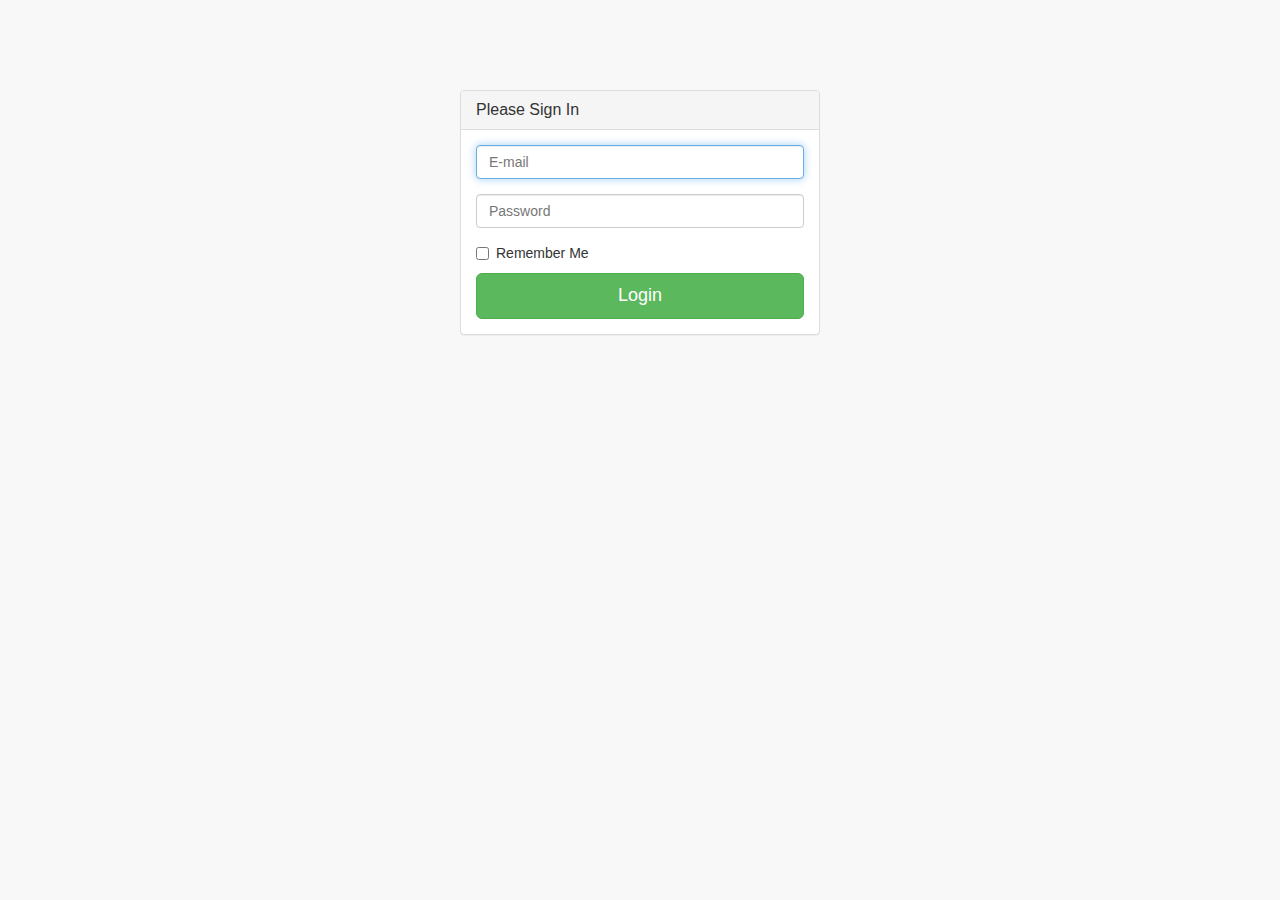
<file: tools/html_interface/bootstrap/login.html>
<!DOCTYPE html>
<html lang="en">

<head>

    <meta charset="utf-8">
    <meta http-equiv="X-UA-Compatible" content="IE=edge">
    <meta name="viewport" content="width=device-width, initial-scale=1">
    <meta name="description" content="">
    <meta name="author" content="">

    <title>SB Admin 2 - Bootstrap Admin Theme</title>

    <!-- Bootstrap Core CSS -->
    <link href="css/bootstrap.min.css" rel="stylesheet">

    <!-- MetisMenu CSS -->
    <link href="css/plugins/metisMenu/metisMenu.min.css" rel="stylesheet">

    <!-- Custom CSS -->
    <link href="css/sb-admin-2.css" rel="stylesheet">

    <!-- Custom Fonts -->
    <link href="font-awesome-4.1.0/css/font-awesome.min.css" rel="stylesheet" type="text/css">

    <!-- HTML5 Shim and Respond.js IE8 support of HTML5 elements and media queries -->
    <!-- WARNING: Respond.js doesn't work if you view the page via file:// -->
    <!--[if lt IE 9]>
        <script src="https://oss.maxcdn.com/libs/html5shiv/3.7.0/html5shiv.js"></script>
        <script src="https://oss.maxcdn.com/libs/respond.js/1.4.2/respond.min.js"></script>
    <![endif]-->

</head>

<body>

    <div class="container">
        <div class="row">
            <div class="col-md-4 col-md-offset-4">
                <div class="login-panel panel panel-default">
                    <div class="panel-heading">
                        <h3 class="panel-title">Please Sign In</h3>
                    </div>
                    <div class="panel-body">
                        <form role="form">
                            <fieldset>
                                <div class="form-group">
                                    <input class="form-control" placeholder="E-mail" name="email" type="email" autofocus>
                                </div>
                                <div class="form-group">
                                    <input class="form-control" placeholder="Password" name="password" type="password" value="">
                                </div>
                                <div class="checkbox">
                                    <label>
                                        <input name="remember" type="checkbox" value="Remember Me">Remember Me
                                    </label>
                                </div>
                                <!-- Change this to a button or input when using this as a form -->
                                <a href="index.html" class="btn btn-lg btn-success btn-block">Login</a>
                            </fieldset>
                        </form>
                    </div>
                </div>
            </div>
        </div>
    </div>

    <!-- jQuery Version 1.11.0 -->
    <script src="js/jquery-1.11.0.js"></script>

    <!-- Bootstrap Core JavaScript -->
    <script src="js/bootstrap.min.js"></script>

    <!-- Metis Menu Plugin JavaScript -->
    <script src="js/plugins/metisMenu/metisMenu.min.js"></script>

    <!-- Custom Theme JavaScript -->
    <script src="js/sb-admin-2.js"></script>

</body>

</html>
</file>
<file: tools/html_interface/bootstrap/css/plugins/timeline.css>
.timeline {
    position: relative;
    padding: 20px 0 20px;
    list-style: none;
}

.timeline:before {
    content: " ";
    position: absolute;
    top: 0;
    bottom: 0;
    left: 50%;
    width: 3px;
    margin-left: -1.5px;
    background-color: #eeeeee;
}

.timeline > li {
    position: relative;
    margin-bottom: 20px;
}

.timeline > li:before,
.timeline > li:after {
    content: " ";
    display: table;
}

.timeline > li:after {
    clear: both;
}

.timeline > li:before,
.timeline > li:after {
    content: " ";
    display: table;
}

.timeline > li:after {
    clear: both;
}

.timeline > li > .timeline-panel {
    float: left;
    position: relative;
    width: 46%;
    padding: 20px;
    border: 1px solid #d4d4d4;
    border-radius: 2px;
    -webkit-box-shadow: 0 1px 6px rgba(0,0,0,0.175);
    box-shadow: 0 1px 6px rgba(0,0,0,0.175);
}

.timeline > li > .timeline-panel:before {
    content: " ";
    display: inline-block;
    position: absolute;
    top: 26px;
    right: -15px;
    border-top: 15px solid transparent;
    border-right: 0 solid #ccc;
    border-bottom: 15px solid transparent;
    border-left: 15px solid #ccc;
}

.timeline > li > .timeline-panel:after {
    content: " ";
    display: inline-block;
    position: absolute;
    top: 27px;
    right: -14px;
    border-top: 14px solid transparent;
    border-right: 0 solid #fff;
    border-bottom: 14px solid transparent;
    border-left: 14px solid #fff;
}

.timeline > li > .timeline-badge {
    z-index: 100;
    position: absolute;
    top: 16px;
    left: 50%;
    width: 50px;
    height: 50px;
    margin-left: -25px;
    border-radius: 50% 50% 50% 50%;
    text-align: center;
    font-size: 1.4em;
    line-height: 50px;
    color: #fff;
    background-color: #999999;
}

.timeline > li.timeline-inverted > .timeline-panel {
    float: right;
}

.timeline > li.timeline-inverted > .timeline-panel:before {
    right: auto;
    left: -15px;
    border-right-width: 15px;
    border-left-width: 0;
}

.timeline > li.timeline-inverted > .timeline-panel:after {
    right: auto;
    left: -14px;
    border-right-width: 14px;
    border-left-width: 0;
}

.timeline-badge.primary {
    background-color: #2e6da4 !important;
}

.timeline-badge.success {
    background-color: #3f903f !important;
}

.timeline-badge.warning {
    background-color: #f0ad4e !important;
}

.timeline-badge.danger {
    background-color: #d9534f !important;
}

.timeline-badge.info {
    background-color: #5bc0de !important;
}

.timeline-title {
    margin-top: 0;
    color: inherit;
}

.timeline-body > p,
.timeline-body > ul {
    margin-bottom: 0;
}

.timeline-body > p + p {
    margin-top: 5px;
}

@media(max-width:767px) {
    ul.timeline:before {
        left: 40px;
    }

    ul.timeline > li > .timeline-panel {
        width: calc(100% - 90px);
        width: -moz-calc(100% - 90px);
        width: -webkit-calc(100% - 90px);
    }

    ul.timeline > li > .timeline-badge {
        top: 16px;
        left: 15px;
        margin-left: 0;
    }

    ul.timeline > li > .timeline-panel {
        float: right;
    }

    ul.timeline > li > .timeline-panel:before {
        right: auto;
        left: -15px;
        border-right-width: 15px;
        border-left-width: 0;
    }

    ul.timeline > li > .timeline-panel:after {
        right: auto;
        left: -14px;
        border-right-width: 14px;
        border-left-width: 0;
    }
}
</file>
<file: tools/html_interface/bootstrap/css/plugins/morris.css>
.morris-hover{position:absolute;z-index:1000}.morris-hover.morris-default-style{border-radius:10px;padding:6px;color:#666;background:rgba(255,255,255,0.8);border:solid 2px rgba(230,230,230,0.8);font-family:sans-serif;font-size:12px;text-align:center}.morris-hover.morris-default-style .morris-hover-row-label{font-weight:bold;margin:0.25em 0}
.morris-hover.morris-default-style .morris-hover-point{white-space:nowrap;margin:0.1em 0}
</file>
<file: tools/html_interface/bootstrap/css/plugins/metisMenu/metisMenu.min.css>
.arrow{float:right}.glyphicon.arrow:before{content:"\e079"}.active>a>.glyphicon.arrow:before{content:"\e114"}.fa.arrow:before{content:"\f104"}.active>a>.fa.arrow:before{content:"\f107"}.plus-times{float:right}.fa.plus-times:before{content:"\f067"}.active>a>.fa.plus-times{filter:progid:DXImageTransform.Microsoft.BasicImage(rotation=1);-webkit-transform:rotate(45deg);-moz-transform:rotate(45deg);-ms-transform:rotate(45deg);-o-transform:rotate(45deg);transform:rotate(45deg)}.plus-minus{float:right}.fa.plus-minus:before{content:"\f067"}.active>a>.fa.plus-minus:before{content:"\f068"}
</file>
<file: tools/html_interface/bootstrap/css/sb-admin-2.css>
/*!
 * Start Bootstrap - SB Admin 2 Bootstrap Admin Theme (http://startbootstrap.com)
 * Code licensed under the Apache License v2.0.
 * For details, see http://www.apache.org/licenses/LICENSE-2.0.
 */

body {
    background-color: #f8f8f8;
}

#wrapper {
    width: 100%;
}

#page-wrapper {
    padding: 0 15px;
    min-height: 568px;
    background-color: #fff;
}

@media(min-width:768px) {
    #page-wrapper {
        position: inherit;
        margin: 0 0 0 250px;
        padding: 0 30px;
        border-left: 1px solid #e7e7e7;
    }
}

.navbar-top-links li {
    display: inline-block;
}

.navbar-top-links li:last-child {
    margin-right: 15px;
}

.navbar-top-links li a {
    padding: 15px;
    min-height: 50px;
}

.navbar-top-links .dropdown-menu li {
    display: block;
}

.navbar-top-links .dropdown-menu li:last-child {
    margin-right: 0;
}

.navbar-top-links .dropdown-menu li a {
    padding: 3px 20px;
    min-height: 0;
}

.navbar-top-links .dropdown-menu li a div {
    white-space: normal;
}

.navbar-top-links .dropdown-messages,
.navbar-top-links .dropdown-tasks,
.navbar-top-links .dropdown-alerts {
    width: 310px;
    min-width: 0;
}

.navbar-top-links .dropdown-messages {
    margin-left: 5px;
}

.navbar-top-links .dropdown-tasks {
    margin-left: -59px;
}

.navbar-top-links .dropdown-alerts {
    margin-left: -123px;
}

.navbar-top-links .dropdown-user {
    right: 0;
    left: auto;
}

.sidebar .sidebar-nav.navbar-collapse {
    padding-right: 0;
    padding-left: 0;
}

.sidebar .sidebar-search {
    padding: 15px;
}

.sidebar ul li {
    border-bottom: 1px solid #e7e7e7;
}

.sidebar ul li a.active {
    background-color: #eee;
}

.sidebar .arrow {
    float: right;
}

.sidebar .fa.arrow:before {
    content: "\f104";
}

.sidebar .active>a>.fa.arrow:before {
    content: "\f107";
}

.sidebar .nav-second-level li,
.sidebar .nav-third-level li {
    border-bottom: 0!important;
}

.sidebar .nav-second-level li a {
    padding-left: 37px;
}

.sidebar .nav-third-level li a {
    padding-left: 52px;
}

@media(min-width:768px) {
    .sidebar {
        z-index: 1;
        position: absolute;
        width: 250px;
        margin-top: 51px;
    }

    .navbar-top-links .dropdown-messages,
    .navbar-top-links .dropdown-tasks,
    .navbar-top-links .dropdown-alerts {
        margin-left: auto;
    }
}

.btn-outline {
    color: inherit;
    background-color: transparent;
    transition: all .5s;
}

.btn-primary.btn-outline {
    color: #428bca;
}

.btn-success.btn-outline {
    color: #5cb85c;
}

.btn-info.btn-outline {
    color: #5bc0de;
}

.btn-warning.btn-outline {
    color: #f0ad4e;
}

.btn-danger.btn-outline {
    color: #d9534f;
}

.btn-primary.btn-outline:hover,
.btn-success.btn-outline:hover,
.btn-info.btn-outline:hover,
.btn-warning.btn-outline:hover,
.btn-danger.btn-outline:hover {
    color: #fff;
}

.chat {
    margin: 0;
    padding: 0;
    list-style: none;
}

.chat li {
    margin-bottom: 10px;
    padding-bottom: 5px;
    border-bottom: 1px dotted #999;
}

.chat li.left .chat-body {
    margin-left: 60px;
}

.chat li.right .chat-body {
    margin-right: 60px;
}

.chat li .chat-body p {
    margin: 0;
}

.panel .slidedown .glyphicon,
.chat .glyphicon {
    margin-right: 5px;
}

.chat-panel .panel-body {
    height: 350px;
    overflow-y: scroll;
}

.login-panel {
    margin-top: 25%;
}

.flot-chart {
    display: block;
    height: 400px;
}

.flot-chart-content {
    width: 100%;
    height: 100%;
}

table.dataTable thead .sorting,
table.dataTable thead .sorting_asc,
table.dataTable thead .sorting_desc,
table.dataTable thead .sorting_asc_disabled,
table.dataTable thead .sorting_desc_disabled {
    background: 0 0;
}

table.dataTable thead .sorting_asc:after {
    content: "\f0de";
    float: right;
    font-family: fontawesome;
}

table.dataTable thead .sorting_desc:after {
    content: "\f0dd";
    float: right;
    font-family: fontawesome;
}

table.dataTable thead .sorting:after {
    content: "\f0dc";
    float: right;
    font-family: fontawesome;
    color: rgba(50,50,50,.5);
}

.btn-circle {
    width: 30px;
    height: 30px;
    padding: 6px 0;
    border-radius: 15px;
    text-align: center;
    font-size: 12px;
    line-height: 1.428571429;
}

.btn-circle.btn-lg {
    width: 50px;
    height: 50px;
    padding: 10px 16px;
    border-radius: 25px;
    font-size: 18px;
    line-height: 1.33;
}

.btn-circle.btn-xl {
    width: 70px;
    height: 70px;
    padding: 10px 16px;
    border-radius: 35px;
    font-size: 24px;
    line-height: 1.33;
}

.show-grid [class^=col-] {
    padding-top: 10px;
    padding-bottom: 10px;
    border: 1px solid #ddd;
    background-color: #eee!important;
}

.show-grid {
    margin: 15px 0;
}

.huge {
    font-size: 40px;
}

.panel-green {
    border-color: #5cb85c;
}

.panel-green .panel-heading {
    border-color: #5cb85c;
    color: #fff;
    background-color: #5cb85c;
}

.panel-green a {
    color: #5cb85c;
}

.panel-green a:hover {
    color: #3d8b3d;
}

.panel-red {
    border-color: #d9534f;
}

.panel-red .panel-heading {
    border-color: #d9534f;
    color: #fff;
    background-color: #d9534f;
}

.panel-red a {
    color: #d9534f;
}

.panel-red a:hover {
    color: #b52b27;
}

.panel-yellow {
    border-color: #f0ad4e;
}

.panel-yellow .panel-heading {
    border-color: #f0ad4e;
    color: #fff;
    background-color: #f0ad4e;
}

.panel-yellow a {
    color: #f0ad4e;
}

.panel-yellow a:hover {
    color: #df8a13;
}
</file>
<file: tools/html_interface/bootstrap/css/plugins/social-buttons.css>
@import url(//netdna.bootstrapcdn.com/font-awesome/4.0.3/css/font-awesome.min.css);
/*
 * Social Buttons for Bootstrap
 *
 * Copyright 2013 Panayiotis Lipiridis
 * Licensed under the MIT License
 *
 * https://github.com/lipis/bootstrap-social
 */

.btn-social{position:relative;padding-left:44px;text-align:left;white-space:nowrap;overflow:hidden;text-overflow:ellipsis}.btn-social :first-child{position:absolute;left:0;top:0;bottom:0;width:32px;line-height:34px;font-size:1.6em;text-align:center;border-right:1px solid rgba(0,0,0,0.2)}
.btn-social.btn-lg{padding-left:61px}.btn-social.btn-lg :first-child{line-height:45px;width:45px;font-size:1.8em}
.btn-social.btn-sm{padding-left:38px}.btn-social.btn-sm :first-child{line-height:28px;width:28px;font-size:1.4em}
.btn-social.btn-xs{padding-left:30px}.btn-social.btn-xs :first-child{line-height:20px;width:20px;font-size:1.2em}
.btn-social-icon{position:relative;padding-left:44px;text-align:left;white-space:nowrap;overflow:hidden;text-overflow:ellipsis;height:34px;width:34px;padding-left:0;padding-right:0}.btn-social-icon :first-child{position:absolute;left:0;top:0;bottom:0;width:32px;line-height:34px;font-size:1.6em;text-align:center;border-right:1px solid rgba(0,0,0,0.2)}
.btn-social-icon.btn-lg{padding-left:61px}.btn-social-icon.btn-lg :first-child{line-height:45px;width:45px;font-size:1.8em}
.btn-social-icon.btn-sm{padding-left:38px}.btn-social-icon.btn-sm :first-child{line-height:28px;width:28px;font-size:1.4em}
.btn-social-icon.btn-xs{padding-left:30px}.btn-social-icon.btn-xs :first-child{line-height:20px;width:20px;font-size:1.2em}
.btn-social-icon :first-child{border:none;text-align:center;width:100% !important}
.btn-social-icon.btn-lg{height:45px;width:45px;padding-left:0;padding-right:0}
.btn-social-icon.btn-sm{height:30px;width:30px;padding-left:0;padding-right:0}
.btn-social-icon.btn-xs{height:22px;width:22px;padding-left:0;padding-right:0}
.btn-bitbucket{color:#fff;background-color:#205081;border-color:rgba(0,0,0,0.2)}.btn-bitbucket:hover,.btn-bitbucket:focus,.btn-bitbucket:active,.btn-bitbucket.active,.open .dropdown-toggle.btn-bitbucket{color:#fff;background-color:#183c60;border-color:rgba(0,0,0,0.2)}
.btn-bitbucket:active,.btn-bitbucket.active,.open .dropdown-toggle.btn-bitbucket{background-image:none}
.btn-bitbucket.disabled,.btn-bitbucket[disabled],fieldset[disabled] .btn-bitbucket,.btn-bitbucket.disabled:hover,.btn-bitbucket[disabled]:hover,fieldset[disabled] .btn-bitbucket:hover,.btn-bitbucket.disabled:focus,.btn-bitbucket[disabled]:focus,fieldset[disabled] .btn-bitbucket:focus,.btn-bitbucket.disabled:active,.btn-bitbucket[disabled]:active,fieldset[disabled] .btn-bitbucket:active,.btn-bitbucket.disabled.active,.btn-bitbucket[disabled].active,fieldset[disabled] .btn-bitbucket.active{background-color:#205081;border-color:rgba(0,0,0,0.2)}
.btn-dropbox{color:#fff;background-color:#1087dd;border-color:rgba(0,0,0,0.2)}.btn-dropbox:hover,.btn-dropbox:focus,.btn-dropbox:active,.btn-dropbox.active,.open .dropdown-toggle.btn-dropbox{color:#fff;background-color:#0d70b7;border-color:rgba(0,0,0,0.2)}
.btn-dropbox:active,.btn-dropbox.active,.open .dropdown-toggle.btn-dropbox{background-image:none}
.btn-dropbox.disabled,.btn-dropbox[disabled],fieldset[disabled] .btn-dropbox,.btn-dropbox.disabled:hover,.btn-dropbox[disabled]:hover,fieldset[disabled] .btn-dropbox:hover,.btn-dropbox.disabled:focus,.btn-dropbox[disabled]:focus,fieldset[disabled] .btn-dropbox:focus,.btn-dropbox.disabled:active,.btn-dropbox[disabled]:active,fieldset[disabled] .btn-dropbox:active,.btn-dropbox.disabled.active,.btn-dropbox[disabled].active,fieldset[disabled] .btn-dropbox.active{background-color:#1087dd;border-color:rgba(0,0,0,0.2)}
.btn-facebook{color:#fff;background-color:#3b5998;border-color:rgba(0,0,0,0.2)}.btn-facebook:hover,.btn-facebook:focus,.btn-facebook:active,.btn-facebook.active,.open .dropdown-toggle.btn-facebook{color:#fff;background-color:#30487b;border-color:rgba(0,0,0,0.2)}
.btn-facebook:active,.btn-facebook.active,.open .dropdown-toggle.btn-facebook{background-image:none}
.btn-facebook.disabled,.btn-facebook[disabled],fieldset[disabled] .btn-facebook,.btn-facebook.disabled:hover,.btn-facebook[disabled]:hover,fieldset[disabled] .btn-facebook:hover,.btn-facebook.disabled:focus,.btn-facebook[disabled]:focus,fieldset[disabled] .btn-facebook:focus,.btn-facebook.disabled:active,.btn-facebook[disabled]:active,fieldset[disabled] .btn-facebook:active,.btn-facebook.disabled.active,.btn-facebook[disabled].active,fieldset[disabled] .btn-facebook.active{background-color:#3b5998;border-color:rgba(0,0,0,0.2)}
.btn-flickr{color:#fff;background-color:#ff0084;border-color:rgba(0,0,0,0.2)}.btn-flickr:hover,.btn-flickr:focus,.btn-flickr:active,.btn-flickr.active,.open .dropdown-toggle.btn-flickr{color:#fff;background-color:#d6006f;border-color:rgba(0,0,0,0.2)}
.btn-flickr:active,.btn-flickr.active,.open .dropdown-toggle.btn-flickr{background-image:none}
.btn-flickr.disabled,.btn-flickr[disabled],fieldset[disabled] .btn-flickr,.btn-flickr.disabled:hover,.btn-flickr[disabled]:hover,fieldset[disabled] .btn-flickr:hover,.btn-flickr.disabled:focus,.btn-flickr[disabled]:focus,fieldset[disabled] .btn-flickr:focus,.btn-flickr.disabled:active,.btn-flickr[disabled]:active,fieldset[disabled] .btn-flickr:active,.btn-flickr.disabled.active,.btn-flickr[disabled].active,fieldset[disabled] .btn-flickr.active{background-color:#ff0084;border-color:rgba(0,0,0,0.2)}
.btn-github{color:#fff;background-color:#444;border-color:rgba(0,0,0,0.2)}.btn-github:hover,.btn-github:focus,.btn-github:active,.btn-github.active,.open .dropdown-toggle.btn-github{color:#fff;background-color:#303030;border-color:rgba(0,0,0,0.2)}
.btn-github:active,.btn-github.active,.open .dropdown-toggle.btn-github{background-image:none}
.btn-github.disabled,.btn-github[disabled],fieldset[disabled] .btn-github,.btn-github.disabled:hover,.btn-github[disabled]:hover,fieldset[disabled] .btn-github:hover,.btn-github.disabled:focus,.btn-github[disabled]:focus,fieldset[disabled] .btn-github:focus,.btn-github.disabled:active,.btn-github[disabled]:active,fieldset[disabled] .btn-github:active,.btn-github.disabled.active,.btn-github[disabled].active,fieldset[disabled] .btn-github.active{background-color:#444;border-color:rgba(0,0,0,0.2)}
.btn-google-plus{color:#fff;background-color:#dd4b39;border-color:rgba(0,0,0,0.2)}.btn-google-plus:hover,.btn-google-plus:focus,.btn-google-plus:active,.btn-google-plus.active,.open .dropdown-toggle.btn-google-plus{color:#fff;background-color:#ca3523;border-color:rgba(0,0,0,0.2)}
.btn-google-plus:active,.btn-google-plus.active,.open .dropdown-toggle.btn-google-plus{background-image:none}
.btn-google-plus.disabled,.btn-google-plus[disabled],fieldset[disabled] .btn-google-plus,.btn-google-plus.disabled:hover,.btn-google-plus[disabled]:hover,fieldset[disabled] .btn-google-plus:hover,.btn-google-plus.disabled:focus,.btn-google-plus[disabled]:focus,fieldset[disabled] .btn-google-plus:focus,.btn-google-plus.disabled:active,.btn-google-plus[disabled]:active,fieldset[disabled] .btn-google-plus:active,.btn-google-plus.disabled.active,.btn-google-plus[disabled].active,fieldset[disabled] .btn-google-plus.active{background-color:#dd4b39;border-color:rgba(0,0,0,0.2)}
.btn-instagram{color:#fff;background-color:#517fa4;border-color:rgba(0,0,0,0.2)}.btn-instagram:hover,.btn-instagram:focus,.btn-instagram:active,.btn-instagram.active,.open .dropdown-toggle.btn-instagram{color:#fff;background-color:#446a89;border-color:rgba(0,0,0,0.2)}
.btn-instagram:active,.btn-instagram.active,.open .dropdown-toggle.btn-instagram{background-image:none}
.btn-instagram.disabled,.btn-instagram[disabled],fieldset[disabled] .btn-instagram,.btn-instagram.disabled:hover,.btn-instagram[disabled]:hover,fieldset[disabled] .btn-instagram:hover,.btn-instagram.disabled:focus,.btn-instagram[disabled]:focus,fieldset[disabled] .btn-instagram:focus,.btn-instagram.disabled:active,.btn-instagram[disabled]:active,fieldset[disabled] .btn-instagram:active,.btn-instagram.disabled.active,.btn-instagram[disabled].active,fieldset[disabled] .btn-instagram.active{background-color:#517fa4;border-color:rgba(0,0,0,0.2)}
.btn-linkedin{color:#fff;background-color:#007bb6;border-color:rgba(0,0,0,0.2)}.btn-linkedin:hover,.btn-linkedin:focus,.btn-linkedin:active,.btn-linkedin.active,.open .dropdown-toggle.btn-linkedin{color:#fff;background-color:#005f8d;border-color:rgba(0,0,0,0.2)}
.btn-linkedin:active,.btn-linkedin.active,.open .dropdown-toggle.btn-linkedin{background-image:none}
.btn-linkedin.disabled,.btn-linkedin[disabled],fieldset[disabled] .btn-linkedin,.btn-linkedin.disabled:hover,.btn-linkedin[disabled]:hover,fieldset[disabled] .btn-linkedin:hover,.btn-linkedin.disabled:focus,.btn-linkedin[disabled]:focus,fieldset[disabled] .btn-linkedin:focus,.btn-linkedin.disabled:active,.btn-linkedin[disabled]:active,fieldset[disabled] .btn-linkedin:active,.btn-linkedin.disabled.active,.btn-linkedin[disabled].active,fieldset[disabled] .btn-linkedin.active{background-color:#007bb6;border-color:rgba(0,0,0,0.2)}
.btn-pinterest{color:#fff;background-color:#cb2027;border-color:rgba(0,0,0,0.2)}.btn-pinterest:hover,.btn-pinterest:focus,.btn-pinterest:active,.btn-pinterest.active,.open .dropdown-toggle.btn-pinterest{color:#fff;background-color:#a81a20;border-color:rgba(0,0,0,0.2)}
.btn-pinterest:active,.btn-pinterest.active,.open .dropdown-toggle.btn-pinterest{background-image:none}
.btn-pinterest.disabled,.btn-pinterest[disabled],fieldset[disabled] .btn-pinterest,.btn-pinterest.disabled:hover,.btn-pinterest[disabled]:hover,fieldset[disabled] .btn-pinterest:hover,.btn-pinterest.disabled:focus,.btn-pinterest[disabled]:focus,fieldset[disabled] .btn-pinterest:focus,.btn-pinterest.disabled:active,.btn-pinterest[disabled]:active,fieldset[disabled] .btn-pinterest:active,.btn-pinterest.disabled.active,.btn-pinterest[disabled].active,fieldset[disabled] .btn-pinterest.active{background-color:#cb2027;border-color:rgba(0,0,0,0.2)}
.btn-tumblr{color:#fff;background-color:#2c4762;border-color:rgba(0,0,0,0.2)}.btn-tumblr:hover,.btn-tumblr:focus,.btn-tumblr:active,.btn-tumblr.active,.open .dropdown-toggle.btn-tumblr{color:#fff;background-color:#1f3346;border-color:rgba(0,0,0,0.2)}
.btn-tumblr:active,.btn-tumblr.active,.open .dropdown-toggle.btn-tumblr{background-image:none}
.btn-tumblr.disabled,.btn-tumblr[disabled],fieldset[disabled] .btn-tumblr,.btn-tumblr.disabled:hover,.btn-tumblr[disabled]:hover,fieldset[disabled] .btn-tumblr:hover,.btn-tumblr.disabled:focus,.btn-tumblr[disabled]:focus,fieldset[disabled] .btn-tumblr:focus,.btn-tumblr.disabled:active,.btn-tumblr[disabled]:active,fieldset[disabled] .btn-tumblr:active,.btn-tumblr.disabled.active,.btn-tumblr[disabled].active,fieldset[disabled] .btn-tumblr.active{background-color:#2c4762;border-color:rgba(0,0,0,0.2)}
.btn-twitter{color:#fff;background-color:#2ba9e1;border-color:rgba(0,0,0,0.2)}.btn-twitter:hover,.btn-twitter:focus,.btn-twitter:active,.btn-twitter.active,.open .dropdown-toggle.btn-twitter{color:#fff;background-color:#1c92c7;border-color:rgba(0,0,0,0.2)}
.btn-twitter:active,.btn-twitter.active,.open .dropdown-toggle.btn-twitter{background-image:none}
.btn-twitter.disabled,.btn-twitter[disabled],fieldset[disabled] .btn-twitter,.btn-twitter.disabled:hover,.btn-twitter[disabled]:hover,fieldset[disabled] .btn-twitter:hover,.btn-twitter.disabled:focus,.btn-twitter[disabled]:focus,fieldset[disabled] .btn-twitter:focus,.btn-twitter.disabled:active,.btn-twitter[disabled]:active,fieldset[disabled] .btn-twitter:active,.btn-twitter.disabled.active,.btn-twitter[disabled].active,fieldset[disabled] .btn-twitter.active{background-color:#2ba9e1;border-color:rgba(0,0,0,0.2)}
.btn-vk{color:#fff;background-color:#587ea3;border-color:rgba(0,0,0,0.2)}.btn-vk:hover,.btn-vk:focus,.btn-vk:active,.btn-vk.active,.open .dropdown-toggle.btn-vk{color:#fff;background-color:#4a6a89;border-color:rgba(0,0,0,0.2)}
.btn-vk:active,.btn-vk.active,.open .dropdown-toggle.btn-vk{background-image:none}
.btn-vk.disabled,.btn-vk[disabled],fieldset[disabled] .btn-vk,.btn-vk.disabled:hover,.btn-vk[disabled]:hover,fieldset[disabled] .btn-vk:hover,.btn-vk.disabled:focus,.btn-vk[disabled]:focus,fieldset[disabled] .btn-vk:focus,.btn-vk.disabled:active,.btn-vk[disabled]:active,fieldset[disabled] .btn-vk:active,.btn-vk.disabled.active,.btn-vk[disabled].active,fieldset[disabled] .btn-vk.active{background-color:#587ea3;border-color:rgba(0,0,0,0.2)}


/* 
 * Only for this example - not needed for the buttons
 * ----------------------------------------------------- */
.btn-social-icon {margin-bottom: 4px;}
.social-class .social-hex{font-family:Monaco,Menlo,Consolas,"Courier New",monospace;font-size:10px;opacity:.3;float:right}
.social-class li{margin-bottom:4px}.social-class li:hover .social-hex{opacity:1}
.social-class li:hover code{background-color:#e8e8ee}
.social-class code{cursor:default}
</file>
